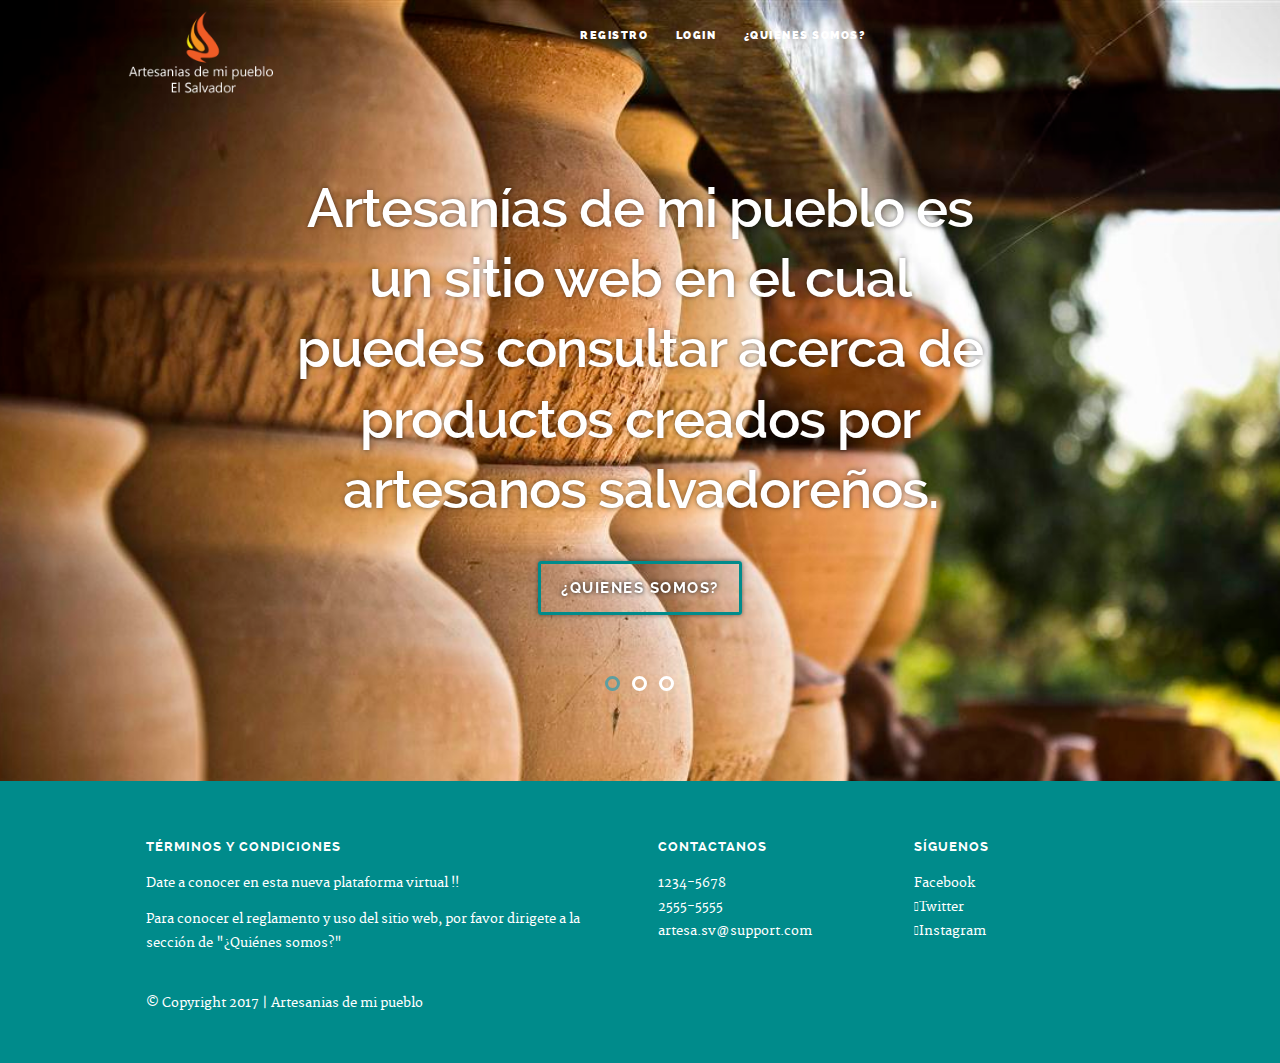
<file: index.html>
<!DOCTYPE html>
<head>
   <meta charset="utf-8">
	<title>Artesanías de mi pueblo</title>
	<meta name="description" content="">  
	<meta name="author" content="">


 
	<meta name="viewport" content="width=device-width, initial-scale=1, maximum-scale=1">


   <link rel="stylesheet" href="css/base.css">
	<link rel="stylesheet" href="css/main.css">
   <link rel="stylesheet" href="css/media-queries.css">         


  
	<script src="js/modernizr.js"></script>

  
	
	<link rel="shortcut icon" href="logo.png" >

</head>
<body class="homepage">

   <div id="preloader"> 
	   <div id="status">
         <img src="images/loader.gif" height="60" width="60" alt="">
         <div class="loader">Cargando...</div>
      </div>
   </div>
   

 
   <header id="main-header">

   	<div class="row header-inner">

	      <div class="logo">
              <img src="banner.png" >
	      </div>

	      <nav id="nav-wrap">         
	         
	         <a class="mobile-btn" href="#nav-wrap" title="Show navigation">
	         	<span class='menu-text'>Show Menu</span>
	         	<span class="menu-icon"></span>
	         </a>
         	<a class="mobile-btn" href="#" title="Hide navigation">
         		<span class='menu-text'>Hide Menu</span>
         		<span class="menu-icon"></span>
         	</a>         

	         <ul id="nav" class="nav">
		         <li><a href="../artesa/registro.php">Registro</a></li>
	            <li><a href="../artesa/ingreso.php">Login</a></li>
	            <li><a href="quienessomos.html">¿Quienes Somos?</a></li>
	         </ul> 

	      </nav>     

	   </div>

   </header> 


  
   <section id="hero">	
   	  
		<div class="row hero-content">

			<div class="twelve columns flex-container">

			   <div id="hero-slider" class="flexslider">

				   <ul class="slides">

					   
					   <li>
						   <div class="flex-caption">
								<h1>Artesanías de mi pueblo es un sitio web en el cual puedes consultar acerca de productos creados por artesanos salvadoreños.</h1>	
								<p><a class="button stroke " href="../artesa/quienessomos.html">¿Quienes Somos?</a></p>																   
							</div>						
					   </li>

					
					   <li>						
							<div class="flex-caption">
								<h1 >El Salvador esta lleno de belleza que aún no conoces. Aventurate a una nueva experiencia web registrandote ahora!</h1>	
								<p><a class="button stroke " href="../artesa/registro.php"> Registrarse </a></p>									   
							</div>					
					   </li>

					  
					   <li>
						   <div class="flex-caption">
								<h1 >¿Que esperas? 
                                    Comienza a proyectar tus metas y negocios a nivel local y global, promocionate ahora!</h1>
								<p><a class="button stroke " href="../artesa/ingreso.php"> Iniciar Sesión </a></p>										   
							</div>
					   </li>					              

				   </ul>

			   </div> 			   

	      </div>

		</div> 

   </section> 


  


   <footer>

      <div class="row">       

         <div class="six columns tab-whole footer-about">
				
				<h3>Términos y condiciones</h3>
               
            <p>Date a conocer en esta nueva plataforma virtual !! 
            </p>

            <p>Para conocer el reglamento y uso del sitio web, por favor dirigete a la sección de "¿Quiénes somos?"</p>        

         </div> 

         <div class="six columns tab-whole right-cols">

            <div class="row">

               <div class="columns">
                  <h3 class="address">Contactanos</h3>
                  

                  <ul>
                    <li><a href="tel:12345678">1234-5678</a></li>
                    <li><a href="tel:22555555">2555-5555</a></li>
                    <li><a href="mailto:artesa.sv@support.com">artesa.sv@support.com</a></li>
                  </ul>                  
               </div>           

               <div class="columns last">
                  <h3 class="contact">Síguenos</h3>

                  <ul>
                     <li><a href="https://www.facebook.com/Artesan%C3%ADas-de-mi-pueblo-1869465476709706/">Facebook</a></li>
                     <li><a href="https://twitter.com/artesa_sv" class="icon style2 fa-twitter">Twitter</a></li>
                     <li><a href="https://www.instagram.com/artesa_sv/" class="icon style2 fa-instagram">Instagram</a></li>
                  </ul>
                  
               </div> 

            </div> 

         </div>

         <p class="copyright">&copy; Copyright 2017  |  Artesanias de mi pueblo</p>        

         <div id="go-top">
            <a class="smoothscroll" title="Back to Top" href="#hero"><span>Top</span><i class="fa fa-long-arrow-up"></i></a>
         </div>

      </div>

   </footer> 


  
   <script src="http://ajax.googleapis.com/ajax/libs/jquery/1.10.2/jquery.min.js"></script>
   <script>window.jQuery || document.write('<script src="js/jquery-1.10.2.min.js"><\/script>')</script>
   <script type="text/javascript" src="js/jquery-migrate-1.2.1.min.js"></script>   
   <script src="js/jquery.flexslider.js"></script>
   <script src="js/jquery.fittext.js"></script>
   <script src="js/backstretch.js"></script> 
   <script src="js/waypoints.js"></script>  
   <script src="js/main.js"></script>

</body>

</html>
</file>
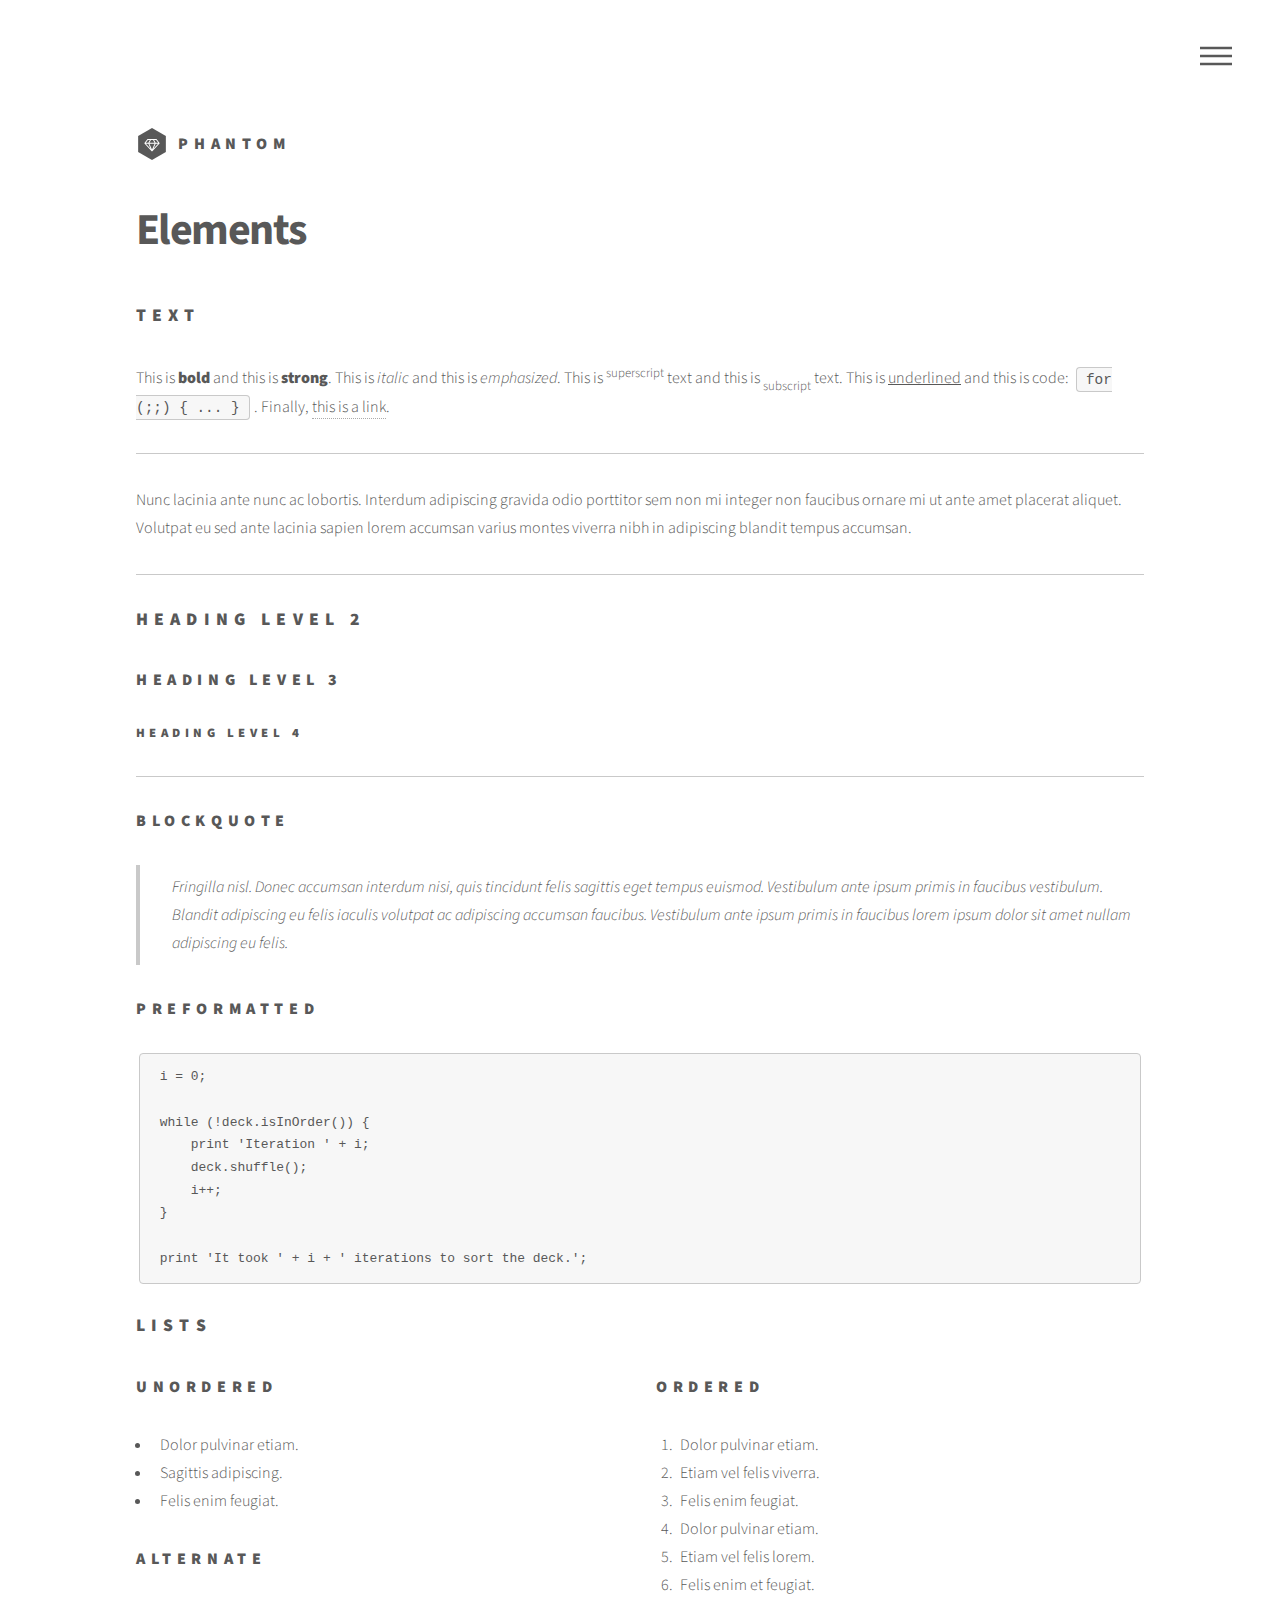
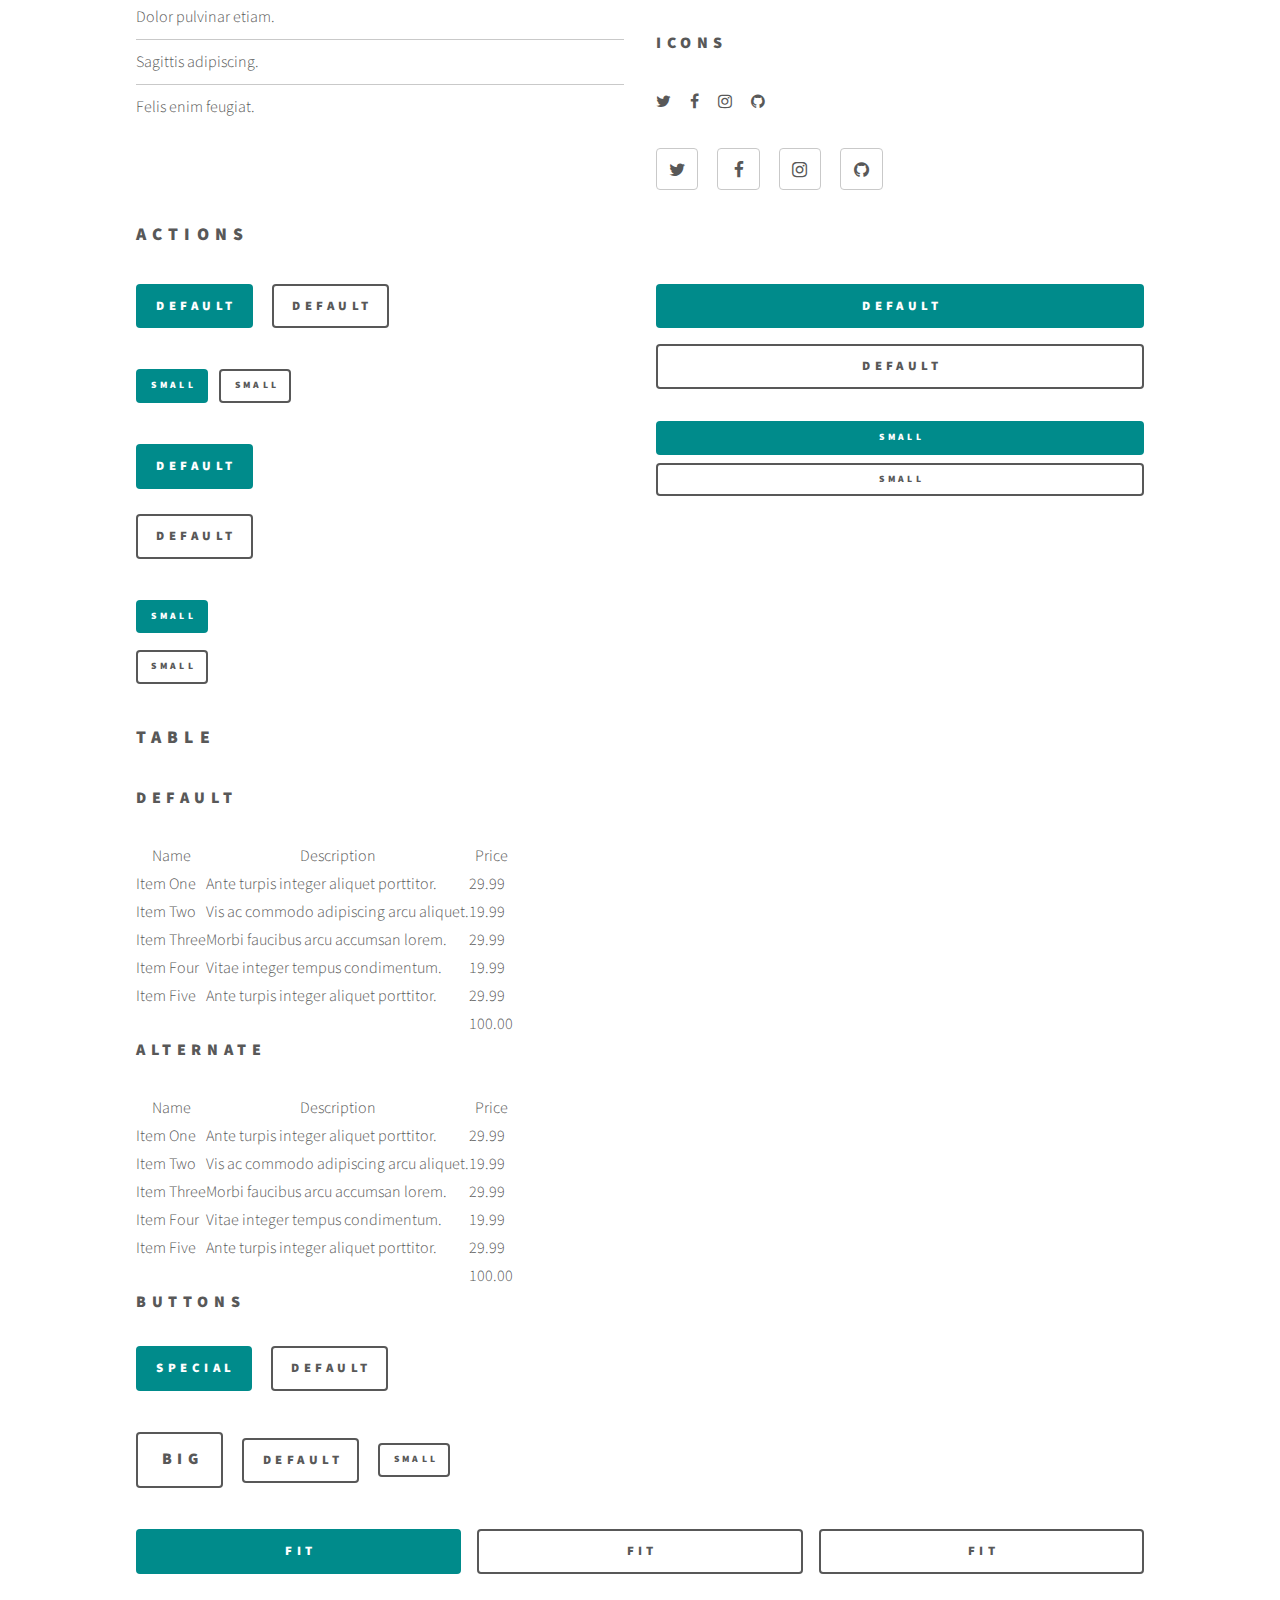
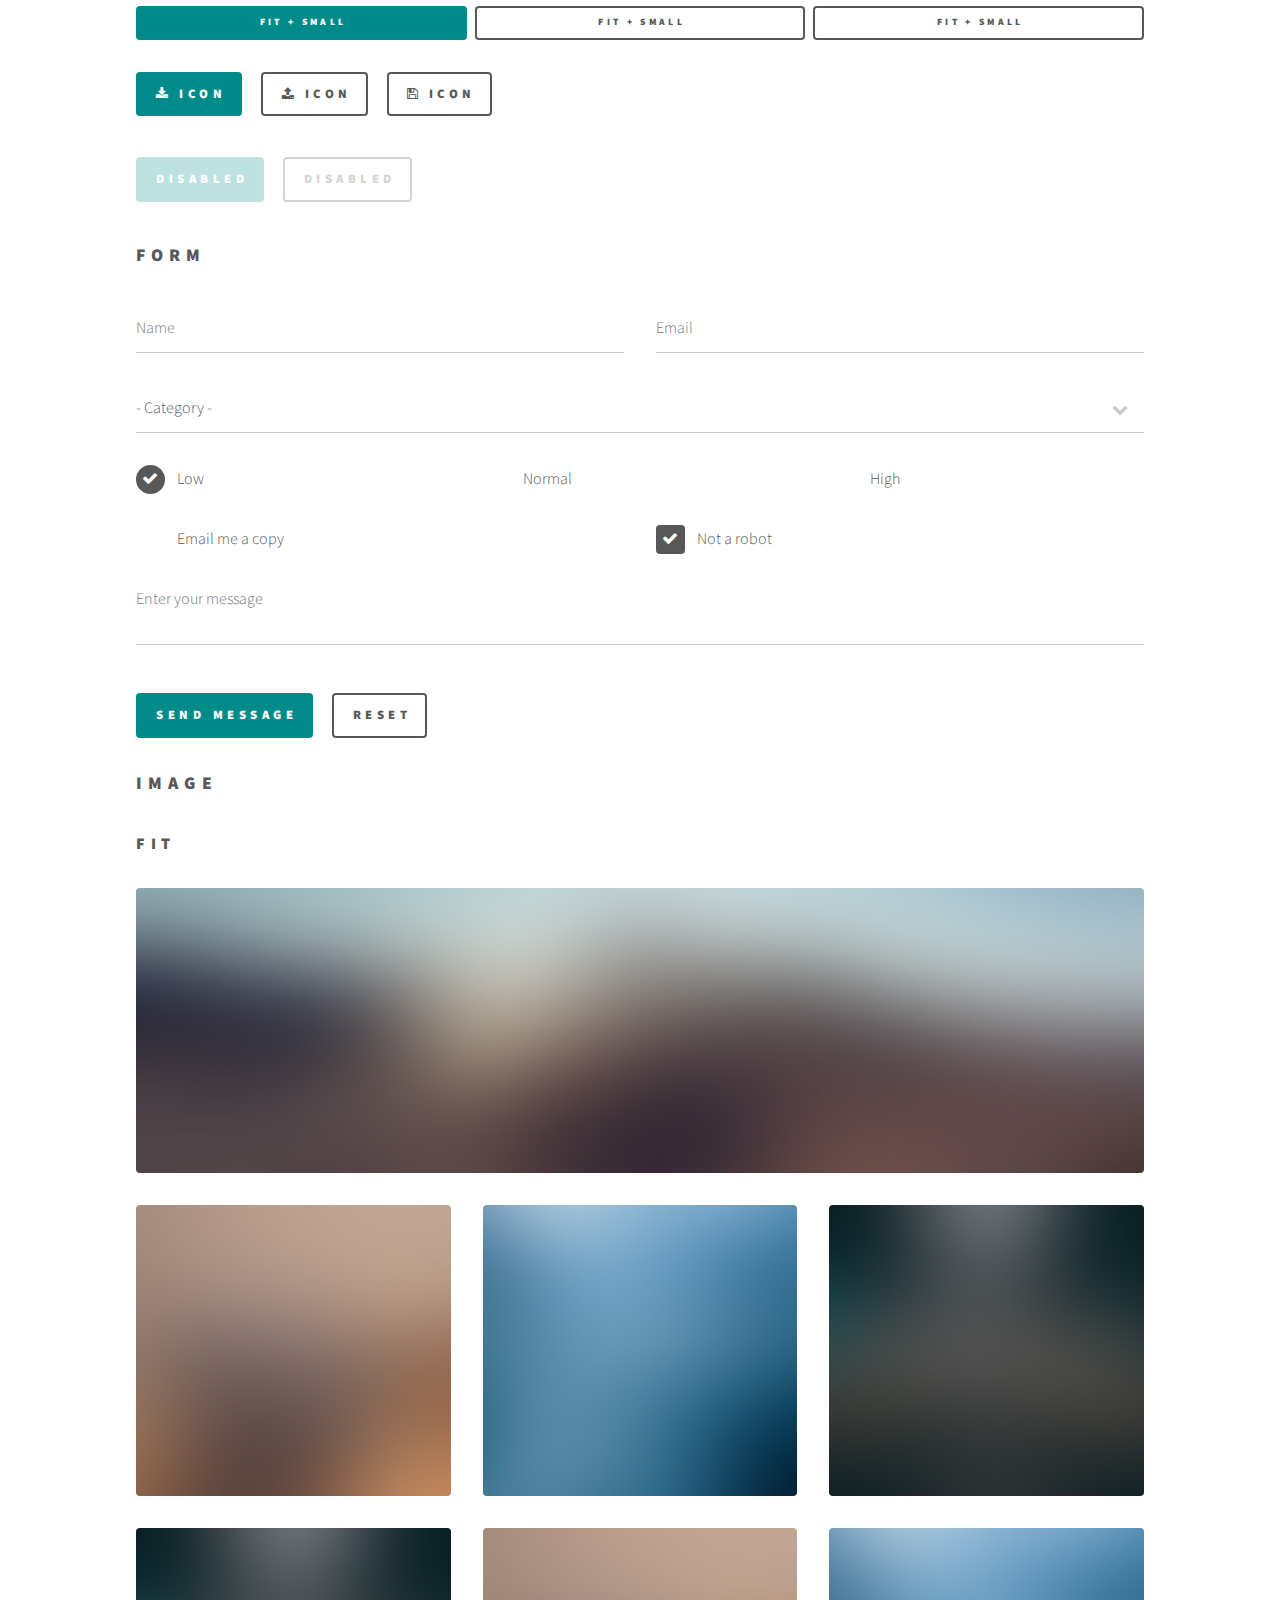
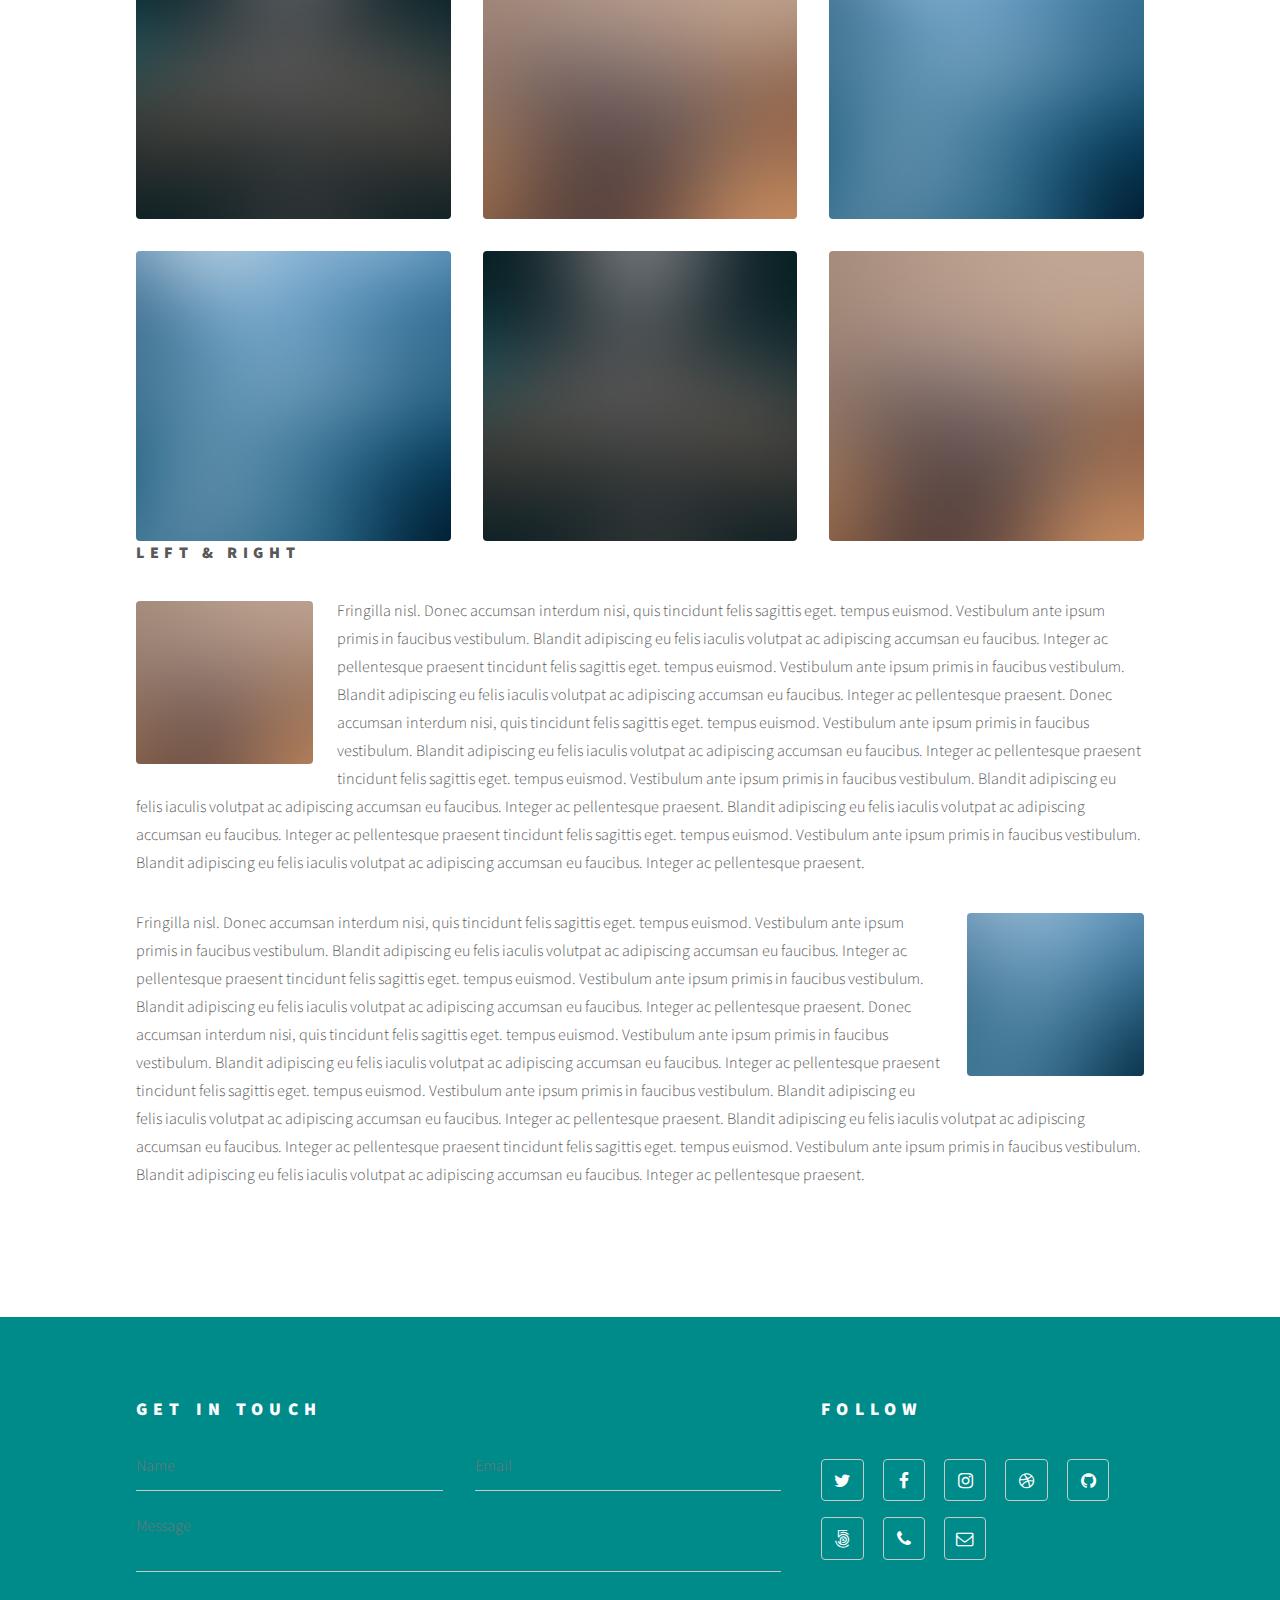
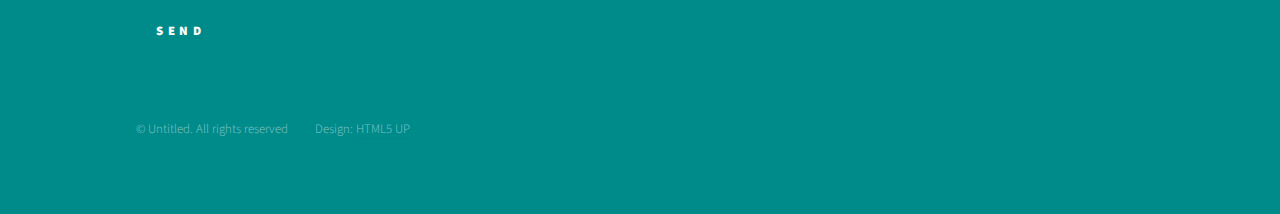
<file: elements.html>
<!DOCTYPE HTML>
<html>
	<head>
		<title>Elements - Phantom by HTML5 UP</title>
		<meta charset="utf-8" />
		<meta name="viewport" content="width=device-width, initial-scale=1" />
		<link rel="stylesheet" href="assets/css/main.css" />
	</head>
	<body>
			<div id="wrapper">
					<header id="header">
						<div class="inner">

							<!-- Logo -->
								<a href="index.html" class="logo">
									<span class="symbol"><img src="images/logo.svg" alt="" /></span><span class="title">Phantom</span>
								</a>
								<nav>
									<ul>
										<li><a href="#menu">Menu</a></li>
									</ul>
								</nav>
						</div>
					</header>
					<nav id="menu">
						<h2>Menu</h2>
						<ul>
							<li><a href="index.html">Home</a></li>
							<li><a href="generic.html">Ipsum veroeros</a></li>
							<li><a href="generic.html">Tempus etiam</a></li>
							<li><a href="generic.html">Consequat dolor</a></li>
							<li><a href="elements.html">Elements</a></li>
						</ul>
					</nav>
					<div id="main">
						<div class="inner">
							<h1>Elements</h1>
								<section>
									<h2>Text</h2>
									<p>This is <b>bold</b> and this is <strong>strong</strong>. This is <i>italic</i> and this is <em>emphasized</em>.
									This is <sup>superscript</sup> text and this is <sub>subscript</sub> text.
									This is <u>underlined</u> and this is code: <code>for (;;) { ... }</code>. Finally, <a href="#">this is a link</a>.</p>
									<hr />
									<p>Nunc lacinia ante nunc ac lobortis. Interdum adipiscing gravida odio porttitor sem non mi integer non faucibus ornare mi ut ante amet placerat aliquet. Volutpat eu sed ante lacinia sapien lorem accumsan varius montes viverra nibh in adipiscing blandit tempus accumsan.</p>
									<hr />
									<h2>Heading Level 2</h2>
									<h3>Heading Level 3</h3>
									<h4>Heading Level 4</h4>
									<hr />
									<h3>Blockquote</h3>
									<blockquote>Fringilla nisl. Donec accumsan interdum nisi, quis tincidunt felis sagittis eget tempus euismod. Vestibulum ante ipsum primis in faucibus vestibulum. Blandit adipiscing eu felis iaculis volutpat ac adipiscing accumsan faucibus. Vestibulum ante ipsum primis in faucibus lorem ipsum dolor sit amet nullam adipiscing eu felis.</blockquote>
									<h3>Preformatted</h3>
									<pre><code>i = 0;

while (!deck.isInOrder()) {
    print 'Iteration ' + i;
    deck.shuffle();
    i++;
}

print 'It took ' + i + ' iterations to sort the deck.';</code></pre>
								</section>

							<!-- Lists -->
								<section>
									<h2>Lists</h2>
									<div class="row">
										<div class="6u 12u$(medium)">
											<h3>Unordered</h3>
											<ul>
												<li>Dolor pulvinar etiam.</li>
												<li>Sagittis adipiscing.</li>
												<li>Felis enim feugiat.</li>
											</ul>
											<h3>Alternate</h3>
											<ul class="alt">
												<li>Dolor pulvinar etiam.</li>
												<li>Sagittis adipiscing.</li>
												<li>Felis enim feugiat.</li>
											</ul>
										</div>
										<div class="6u$ 12u$(medium)">
											<h3>Ordered</h3>
											<ol>
												<li>Dolor pulvinar etiam.</li>
												<li>Etiam vel felis viverra.</li>
												<li>Felis enim feugiat.</li>
												<li>Dolor pulvinar etiam.</li>
												<li>Etiam vel felis lorem.</li>
												<li>Felis enim et feugiat.</li>
											</ol>
											<h3>Icons</h3>
											<ul class="icons">
												<li><a href="#" class="icon style1 fa-twitter"><span class="label">Twitter</span></a></li>
												<li><a href="#" class="icon style1 fa-facebook"><span class="label">Facebook</span></a></li>
												<li><a href="#" class="icon style1 fa-instagram"><span class="label">Instagram</span></a></li>
												<li><a href="#" class="icon style1 fa-github"><span class="label">Github</span></a></li>
											</ul>
											<ul class="icons">
												<li><a href="#" class="icon style2 fa-twitter"><span class="label">Twitter</span></a></li>
												<li><a href="#" class="icon style2 fa-facebook"><span class="label">Facebook</span></a></li>
												<li><a href="#" class="icon style2 fa-instagram"><span class="label">Instagram</span></a></li>
												<li><a href="#" class="icon style2 fa-github"><span class="label">Github</span></a></li>
											</ul>
										</div>
									</div>
									<h2>Actions</h2>
									<div class="row">
										<div class="6u 12u$(medium)">
											<ul class="actions">
												<li><a href="#" class="button special">Default</a></li>
												<li><a href="#" class="button">Default</a></li>
											</ul>
											<ul class="actions small">
												<li><a href="#" class="button special small">Small</a></li>
												<li><a href="#" class="button small">Small</a></li>
											</ul>
											<ul class="actions vertical">
												<li><a href="#" class="button special">Default</a></li>
												<li><a href="#" class="button">Default</a></li>
											</ul>
											<ul class="actions vertical small">
												<li><a href="#" class="button special small">Small</a></li>
												<li><a href="#" class="button small">Small</a></li>
											</ul>
										</div>
										<div class="6u 12u$(medium)">
											<ul class="actions vertical">
												<li><a href="#" class="button special fit">Default</a></li>
												<li><a href="#" class="button fit">Default</a></li>
											</ul>
											<ul class="actions vertical small">
												<li><a href="#" class="button special small fit">Small</a></li>
												<li><a href="#" class="button small fit">Small</a></li>
											</ul>
										</div>
									</div>
								</section>

							<!-- Table -->
								<section>
									<h2>Table</h2>
									<h3>Default</h3>
									<div class="table-wrapper">
										<table>
											<thead>
												<tr>
													<th>Name</th>
													<th>Description</th>
													<th>Price</th>
												</tr>
											</thead>
											<tbody>
												<tr>
													<td>Item One</td>
													<td>Ante turpis integer aliquet porttitor.</td>
													<td>29.99</td>
												</tr>
												<tr>
													<td>Item Two</td>
													<td>Vis ac commodo adipiscing arcu aliquet.</td>
													<td>19.99</td>
												</tr>
												<tr>
													<td>Item Three</td>
													<td> Morbi faucibus arcu accumsan lorem.</td>
													<td>29.99</td>
												</tr>
												<tr>
													<td>Item Four</td>
													<td>Vitae integer tempus condimentum.</td>
													<td>19.99</td>
												</tr>
												<tr>
													<td>Item Five</td>
													<td>Ante turpis integer aliquet porttitor.</td>
													<td>29.99</td>
												</tr>
											</tbody>
											<tfoot>
												<tr>
													<td colspan="2"></td>
													<td>100.00</td>
												</tr>
											</tfoot>
										</table>
									</div>

									<h3>Alternate</h3>
									<div class="table-wrapper">
										<table class="alt">
											<thead>
												<tr>
													<th>Name</th>
													<th>Description</th>
													<th>Price</th>
												</tr>
											</thead>
											<tbody>
												<tr>
													<td>Item One</td>
													<td>Ante turpis integer aliquet porttitor.</td>
													<td>29.99</td>
												</tr>
												<tr>
													<td>Item Two</td>
													<td>Vis ac commodo adipiscing arcu aliquet.</td>
													<td>19.99</td>
												</tr>
												<tr>
													<td>Item Three</td>
													<td> Morbi faucibus arcu accumsan lorem.</td>
													<td>29.99</td>
												</tr>
												<tr>
													<td>Item Four</td>
													<td>Vitae integer tempus condimentum.</td>
													<td>19.99</td>
												</tr>
												<tr>
													<td>Item Five</td>
													<td>Ante turpis integer aliquet porttitor.</td>
													<td>29.99</td>
												</tr>
											</tbody>
											<tfoot>
												<tr>
													<td colspan="2"></td>
													<td>100.00</td>
												</tr>
											</tfoot>
										</table>
									</div>
								</section>

							<!-- Buttons -->
								<section>
									<h3>Buttons</h3>
									<ul class="actions">
										<li><a href="#" class="button special">Special</a></li>
										<li><a href="#" class="button">Default</a></li>
									</ul>
									<ul class="actions">
										<li><a href="#" class="button big">Big</a></li>
										<li><a href="#" class="button">Default</a></li>
										<li><a href="#" class="button small">Small</a></li>
									</ul>
									<ul class="actions fit">
										<li><a href="#" class="button special fit">Fit</a></li>
										<li><a href="#" class="button fit">Fit</a></li>
										<li><a href="#" class="button fit">Fit</a></li>
									</ul>
									<ul class="actions fit small">
										<li><a href="#" class="button special fit small">Fit + Small</a></li>
										<li><a href="#" class="button fit small">Fit + Small</a></li>
										<li><a href="#" class="button fit small">Fit + Small</a></li>
									</ul>
									<ul class="actions">
										<li><a href="#" class="button special icon fa-download">Icon</a></li>
										<li><a href="#" class="button icon fa-upload">Icon</a></li>
										<li><a href="#" class="button icon fa-save">Icon</a></li>
									</ul>
									<ul class="actions">
										<li><span class="button special disabled">Disabled</span></li>
										<li><span class="button disabled">Disabled</span></li>
									</ul>
								</section>

							<!-- Form -->
								<section>
									<h2>Form</h2>
									<form method="post" action="#">
										<div class="row uniform">
											<div class="6u 12u$(xsmall)">
												<input type="text" name="demo-name" id="demo-name" value="" placeholder="Name" />
											</div>
											<div class="6u$ 12u$(xsmall)">
												<input type="email" name="demo-email" id="demo-email" value="" placeholder="Email" />
											</div>
											<div class="12u$">
												<div class="select-wrapper">
													<select name="demo-category" id="demo-category">
														<option value="">- Category -</option>
														<option value="1">Manufacturing</option>
														<option value="1">Shipping</option>
														<option value="1">Administration</option>
														<option value="1">Human Resources</option>
													</select>
												</div>
											</div>
											<div class="4u 12u$(small)">
												<input type="radio" id="demo-priority-low" name="demo-priority" checked>
												<label for="demo-priority-low">Low</label>
											</div>
											<div class="4u 12u$(small)">
												<input type="radio" id="demo-priority-normal" name="demo-priority">
												<label for="demo-priority-normal">Normal</label>
											</div>
											<div class="4u$ 12u$(small)">
												<input type="radio" id="demo-priority-high" name="demo-priority">
												<label for="demo-priority-high">High</label>
											</div>
											<div class="6u 12u$(small)">
												<input type="checkbox" id="demo-copy" name="demo-copy">
												<label for="demo-copy">Email me a copy</label>
											</div>
											<div class="6u$ 12u$(small)">
												<input type="checkbox" id="demo-human" name="demo-human" checked>
												<label for="demo-human">Not a robot</label>
											</div>
											<div class="12u$">
												<textarea name="demo-message" id="demo-message" placeholder="Enter your message" rows="6"></textarea>
											</div>
											<div class="12u$">
												<ul class="actions">
													<li><input type="submit" value="Send Message" class="special" /></li>
													<li><input type="reset" value="Reset" /></li>
												</ul>
											</div>
										</div>
									</form>
								</section>

							<!-- Image -->
								<section>
									<h2>Image</h2>
									<h3>Fit</h3>
									<div class="box alt">
										<div class="row uniform">
											<div class="12u$"><span class="image fit"><img src="images/pic13.jpg" alt="" /></span></div>
											<div class="4u"><span class="image fit"><img src="images/pic01.jpg" alt="" /></span></div>
											<div class="4u"><span class="image fit"><img src="images/pic02.jpg" alt="" /></span></div>
											<div class="4u$"><span class="image fit"><img src="images/pic03.jpg" alt="" /></span></div>
											<div class="4u"><span class="image fit"><img src="images/pic03.jpg" alt="" /></span></div>
											<div class="4u"><span class="image fit"><img src="images/pic01.jpg" alt="" /></span></div>
											<div class="4u$"><span class="image fit"><img src="images/pic02.jpg" alt="" /></span></div>
											<div class="4u"><span class="image fit"><img src="images/pic02.jpg" alt="" /></span></div>
											<div class="4u"><span class="image fit"><img src="images/pic03.jpg" alt="" /></span></div>
											<div class="4u$"><span class="image fit"><img src="images/pic01.jpg" alt="" /></span></div>
										</div>
									</div>
									<h3>Left &amp; Right</h3>
									<p><span class="image left"><img src="images/pic14.jpg" alt="" /></span>Fringilla nisl. Donec accumsan interdum nisi, quis tincidunt felis sagittis eget. tempus euismod. Vestibulum ante ipsum primis in faucibus vestibulum. Blandit adipiscing eu felis iaculis volutpat ac adipiscing accumsan eu faucibus. Integer ac pellentesque praesent tincidunt felis sagittis eget. tempus euismod. Vestibulum ante ipsum primis in faucibus vestibulum. Blandit adipiscing eu felis iaculis volutpat ac adipiscing accumsan eu faucibus. Integer ac pellentesque praesent. Donec accumsan interdum nisi, quis tincidunt felis sagittis eget. tempus euismod. Vestibulum ante ipsum primis in faucibus vestibulum. Blandit adipiscing eu felis iaculis volutpat ac adipiscing accumsan eu faucibus. Integer ac pellentesque praesent tincidunt felis sagittis eget. tempus euismod. Vestibulum ante ipsum primis in faucibus vestibulum. Blandit adipiscing eu felis iaculis volutpat ac adipiscing accumsan eu faucibus. Integer ac pellentesque praesent. Blandit adipiscing eu felis iaculis volutpat ac adipiscing accumsan eu faucibus. Integer ac pellentesque praesent tincidunt felis sagittis eget. tempus euismod. Vestibulum ante ipsum primis in faucibus vestibulum. Blandit adipiscing eu felis iaculis volutpat ac adipiscing accumsan eu faucibus. Integer ac pellentesque praesent.</p>
									<p><span class="image right"><img src="images/pic15.jpg" alt="" /></span>Fringilla nisl. Donec accumsan interdum nisi, quis tincidunt felis sagittis eget. tempus euismod. Vestibulum ante ipsum primis in faucibus vestibulum. Blandit adipiscing eu felis iaculis volutpat ac adipiscing accumsan eu faucibus. Integer ac pellentesque praesent tincidunt felis sagittis eget. tempus euismod. Vestibulum ante ipsum primis in faucibus vestibulum. Blandit adipiscing eu felis iaculis volutpat ac adipiscing accumsan eu faucibus. Integer ac pellentesque praesent. Donec accumsan interdum nisi, quis tincidunt felis sagittis eget. tempus euismod. Vestibulum ante ipsum primis in faucibus vestibulum. Blandit adipiscing eu felis iaculis volutpat ac adipiscing accumsan eu faucibus. Integer ac pellentesque praesent tincidunt felis sagittis eget. tempus euismod. Vestibulum ante ipsum primis in faucibus vestibulum. Blandit adipiscing eu felis iaculis volutpat ac adipiscing accumsan eu faucibus. Integer ac pellentesque praesent. Blandit adipiscing eu felis iaculis volutpat ac adipiscing accumsan eu faucibus. Integer ac pellentesque praesent tincidunt felis sagittis eget. tempus euismod. Vestibulum ante ipsum primis in faucibus vestibulum. Blandit adipiscing eu felis iaculis volutpat ac adipiscing accumsan eu faucibus. Integer ac pellentesque praesent.</p>
								</section>

						</div>
					</div>

				<!-- Footer -->
					<footer id="footer">
						<div class="inner">
							<section>
								<h2>Get in touch</h2>
								<form method="post" action="#">
									<div class="field half first">
										<input type="text" name="name" id="name" placeholder="Name" />
									</div>
									<div class="field half">
										<input type="email" name="email" id="email" placeholder="Email" />
									</div>
									<div class="field">
										<textarea name="message" id="message" placeholder="Message"></textarea>
									</div>
									<ul class="actions">
										<li><input type="submit" value="Send" class="special" /></li>
									</ul>
								</form>
							</section>
							<section>
								<h2>Follow</h2>
								<ul class="icons">
									<li><a href="#" class="icon style2 fa-twitter"><span class="label">Twitter</span></a></li>
									<li><a href="#" class="icon style2 fa-facebook"><span class="label">Facebook</span></a></li>
									<li><a href="#" class="icon style2 fa-instagram"><span class="label">Instagram</span></a></li>
									<li><a href="#" class="icon style2 fa-dribbble"><span class="label">Dribbble</span></a></li>
									<li><a href="#" class="icon style2 fa-github"><span class="label">GitHub</span></a></li>
									<li><a href="#" class="icon style2 fa-500px"><span class="label">500px</span></a></li>
									<li><a href="#" class="icon style2 fa-phone"><span class="label">Phone</span></a></li>
									<li><a href="#" class="icon style2 fa-envelope-o"><span class="label">Email</span></a></li>
								</ul>
							</section>
							<ul class="copyright">
								<li>&copy; Untitled. All rights reserved</li><li>Design: <a href="http://html5up.net">HTML5 UP</a></li>
							</ul>
						</div>
					</footer>

			</div>

		<!-- Scripts -->
			<script src="assets/js/jquery.min.js"></script>
			<script src="assets/js/skel.min.js"></script>
			<script src="assets/js/util.js"></script>
			<!--[if lte IE 8]><script src="assets/js/ie/respond.min.js"></script><![endif]-->
			<script src="assets/js/main.js"></script>

	</body>
</html>
</file>
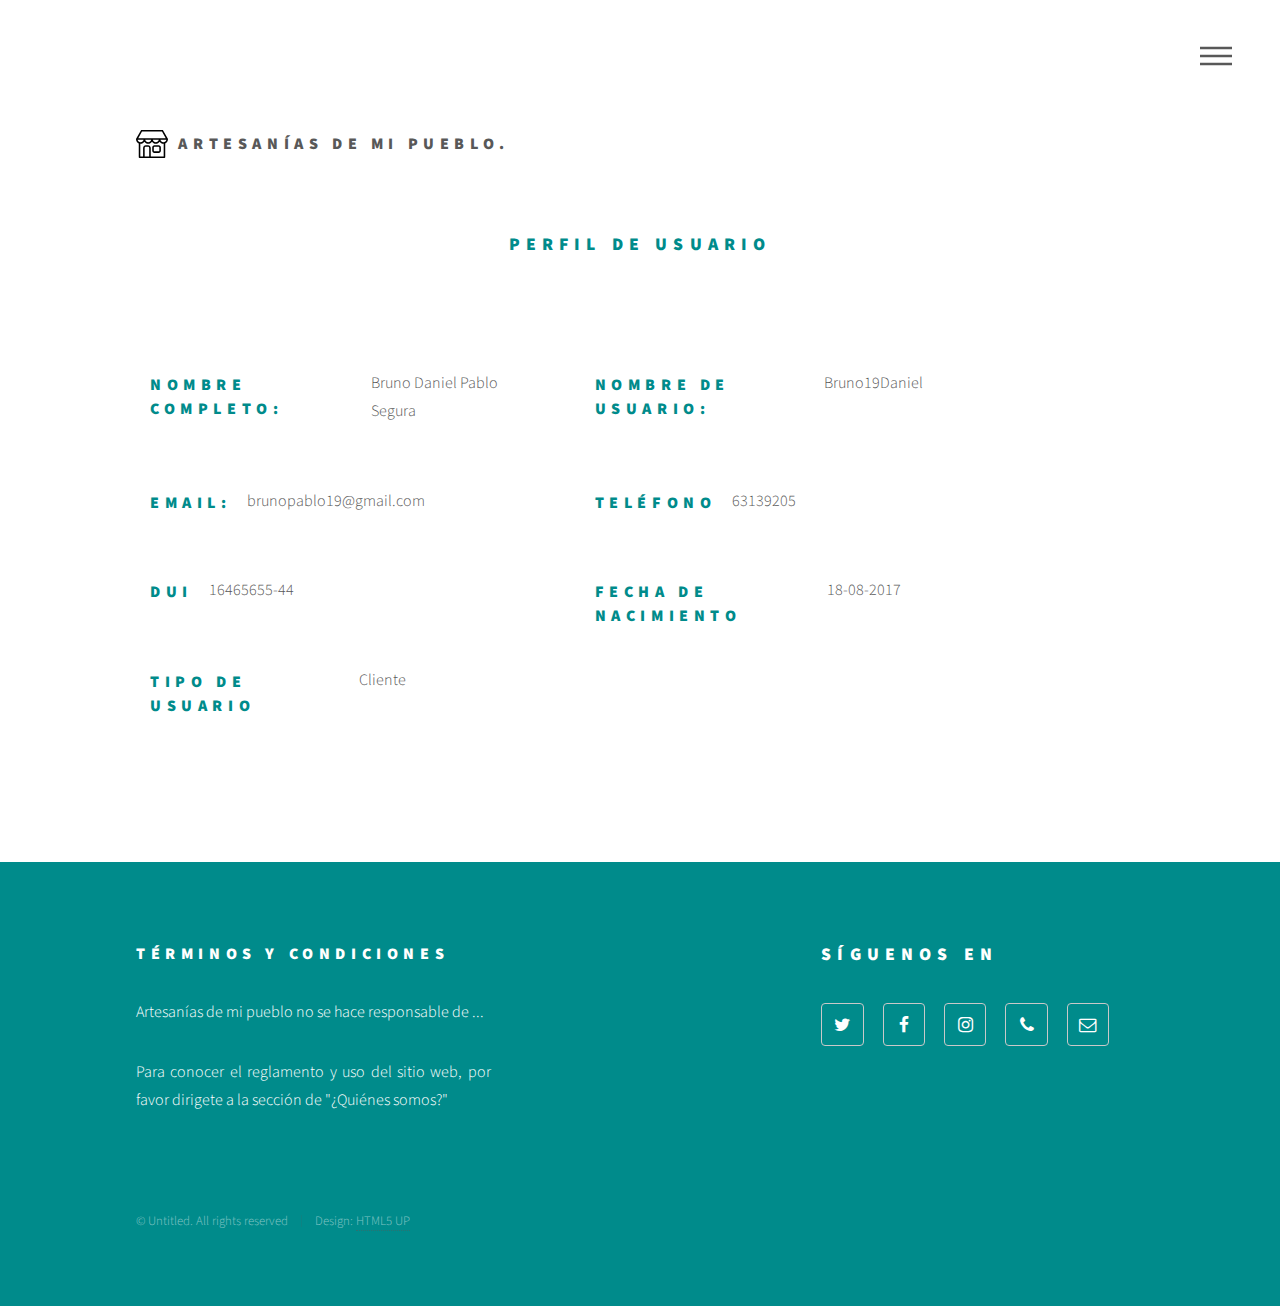
<file: perfilusuario.html>
<!DOCTYPE HTML>
<html>
	<head>
		<title>Artesanías de mi pueblo</title>
		<meta charset="utf-8" />
		<meta name="viewport" content="width=device-width, initial-scale=1" />
		<link rel="stylesheet" href="assets/css/main.css" />
        <link rel="stylesheet" href="assets/css/perfilusuario.css">
	</head>
	<body>
			<div id="wrapper">
					<header id="header">
						<div class="inner">
								<a href="index.html" class="logo">
									<span class="symbol"><img src="images/shop.svg" alt="" /></span><span class="title">Artesanías de mi pueblo.</span>
								</a>
								<nav>
									<ul>
										<li><a href="#menu">Menu</a></li>
									</ul>
								</nav>
						</div>
					</header>
					<nav id="menu">
						<h2>Menu</h2>
						<ul>
							<li><a href="">Inicio</a></li>
							<li><a href="catalogo.html">Categorías</a></li>
							<li><a href="quienessomos.html">¿Quiénes Somos?</a></li>
                            <hr>
                            <h2>Mi cuenta</h2>
                            <li><a href="">Configurar Cuenta</a></li>
                            <li><a href="">Cerrar Sesión </a></li>
						</ul>
					</nav>
					<div id="main">
						<div class="inner">
                            <div class="contenido">
							    <h2>Perfil de usuario</h2>
                                <div class="info">
                                    <div class="con">
                                        <h3>Nombre Completo:</h3>
                                        <p>Bruno Daniel Pablo Segura</p>
                                    </div>
                                    <div class="con">
                                        <h3>Nombre de Usuario:</h3>
                                        <p>Bruno19Daniel</p>
                                    </div>
                                    <div class="con">
                                        <h3>Email:</h3>
                                        <p>brunopablo19@gmail.com</p>
                                    </div>
                                    <div class="con">
                                        <h3>Teléfono</h3>
                                        <p>63139205</p>
                                    </div>
                                    <div class="con">
                                        <h3>DUI</h3>
                                        <p>16465655-44</p>
                                    </div>
                                    <div class="con">
                                        <h3>Fecha de nacimiento</h3>
                                        <p>18-08-2017</p>
                                    </div>
                                    <div class="con">
                                        <h3>Tipo de Usuario</h3>
                                        <p>Cliente</p>
                                    </div>
                                </div>
                            </div>
						</div>
					</div>
					<footer id="footer">
						<div class="inner">
							<section>
                                <div class="terminos">
                                    <h3>TÉRMINOS Y CONDICIONES</h3>
                                    <p>Artesanías de mi pueblo no se hace responsable de ...
                                    </p>
                                    <p>Para conocer el reglamento y uso del sitio web, 
                                    por favor dirigete a la sección de "¿Quiénes somos?"</p>
                                </div>
                                
                           
							</section>
							<section>
								<h2>Síguenos en </h2>
								<ul class="icons">
									<li><a href="https://twitter.com/artesa_sv" class="icon style2 fa-twitter"><span class="label">Twitter</span></a></li>
									<li><a href="https://www.facebook.com/Artesan%C3%ADas-de-mi-pueblo-1869465476709706/" class="icon style2 fa-facebook"><span class="label">Facebook</span></a></li>
									<li><a href="https://www.instagram.com/artesa_sv/" class="icon style2 fa-instagram"><span class="label">Instagram</span></a></li>
									<li><a href="#" class="icon style2 fa-phone"><span class="label">Phone</span></a></li>
									<li><a href="#" class="icon style2 fa-envelope-o"><span class="label">Email</span></a></li>
								</ul>
							</section>
							<ul class="copyright">
								<li>&copy; Untitled. All rights reserved</li><li>Design: <a href="http://html5up.net">HTML5 UP</a></li>
							</ul>
						</div>
					</footer>

			</div>

		<!-- Scripts -->
			<script src="assets/js/jquery.min.js"></script>
			<script src="assets/js/skel.min.js"></script>
			<script src="assets/js/util.js"></script>
			<!--[if lte IE 8]><script src="assets/js/ie/respond.min.js"></script><![endif]-->
			<script src="assets/js/main.js"></script>

	</body>
</html>
</file>
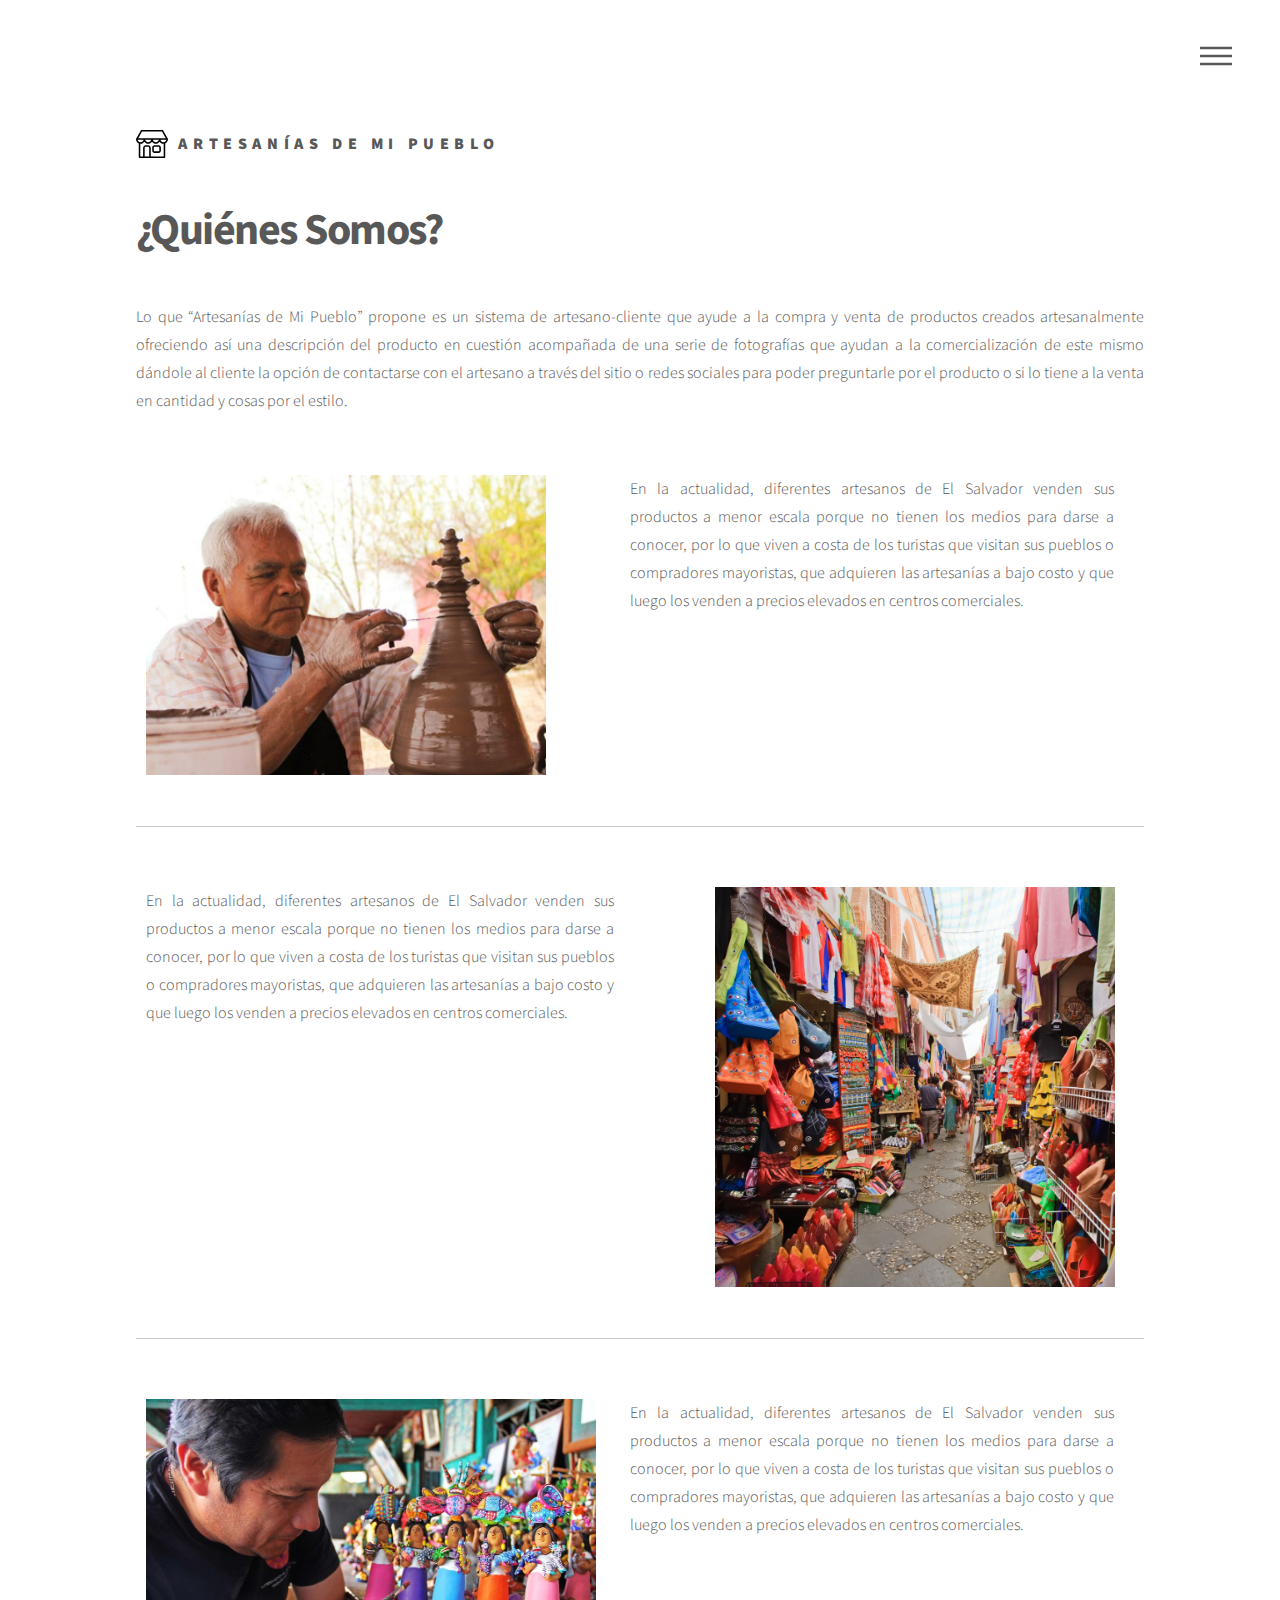
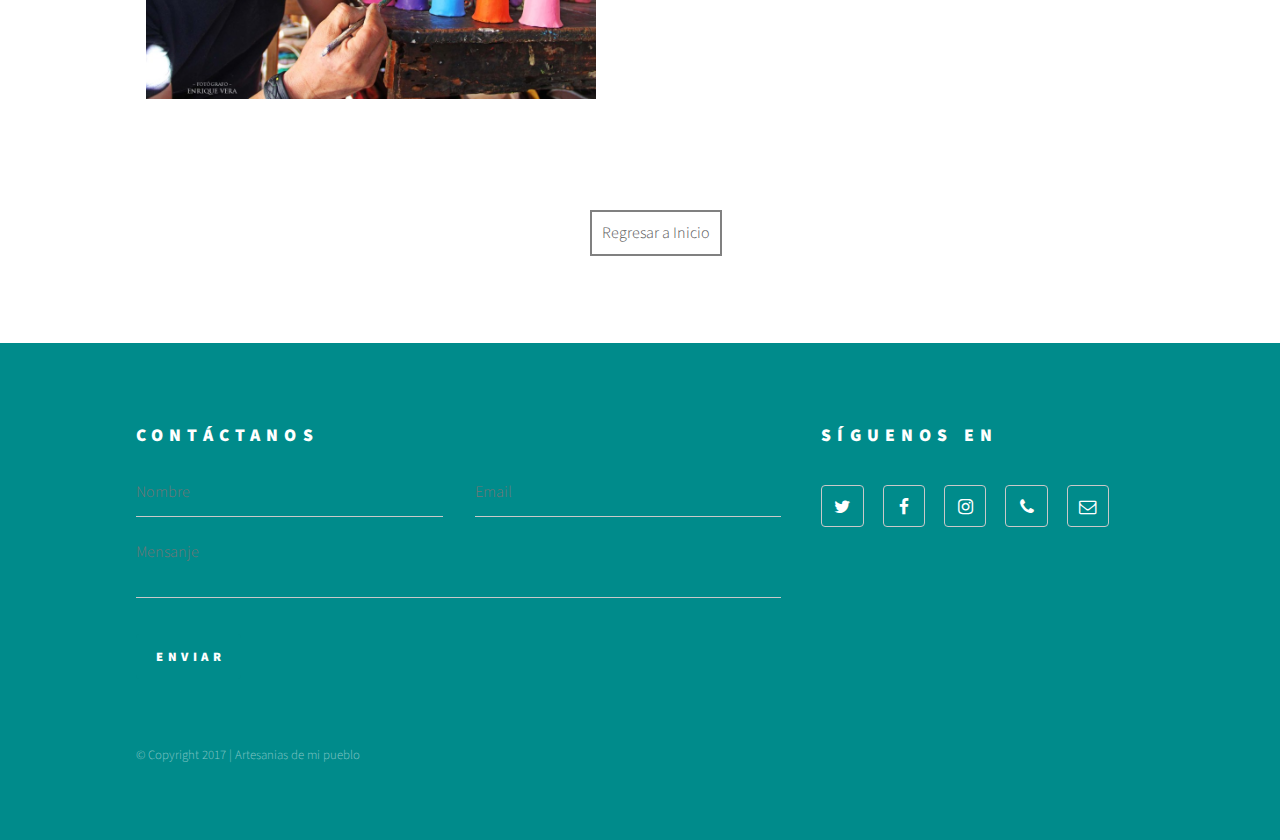
<file: quienessomos.html>
<!DOCTYPE HTML>
<html>
	<head>
		<title>Artesanías de mi pueblo</title>
		<meta charset="utf-8" />
		<meta name="viewport" content="width=device-width, initial-scale=1" />
		<link rel="stylesheet" href="assets/css/main.css" />
        <link rel="stylesheet" href="assets/css/estiloquienessomos.css">
	</head>
	<body>
        <div id="wrapper">
				<header id="header">
				<div class="inner">
				<!-- Logo -->
				<a href="index.html" class="logo">
								<span class="symbol"><img src="images/shop.svg" alt="" /></span><span class="title">Artesanías de mi pueblo</span>
				</a>
				<nav>
								<ul>
								<li><a href="#menu">Menu</a></li>
								</ul>
				</nav>
				</div>
					</header>
					<nav id="menu">
						<h2>Menu</h2>
						<ul>
							<li><a href="">Inicio</a></li>
							<li><a href="catalogo.html">Categorías</a></li>
							<li><a href="quienessomos.html">¿Quiénes Somos?</a></li>
                            <hr>
                            <h2>Invitado</h2>
                            
                            <li><a href="ingreso.php">Login
                                </a></li>
                            <li><a href="registro.php">Registro</a></li>
						</ul>
					</nav>

					<div id="main">
						<div class="inner">
							<h1>¿Quiénes Somos?</h1>
							<p>Lo que “Artesanías de Mi Pueblo” propone es un sistema de artesano-cliente que ayude a la compra y venta de productos creados artesanalmente ofreciendo así una descripción del producto en cuestión acompañada de una serie de fotografías que ayudan a la comercialización de este mismo dándole al cliente la opción de contactarse con el artesano a través del sitio o redes sociales para poder preguntarle por el producto o si lo tiene a la venta en cantidad y cosas por el estilo.</p>
                            <div class="contenido">
                                    <div class="img1">
                                        <img src="images/822595.jpg">
                                    </div>
                                    <div class="parrafo1">
                                        <p>En la actualidad, diferentes artesanos de El Salvador venden sus productos a menor escala porque no tienen los medios para darse a conocer, por lo que viven a costa de los turistas que visitan sus pueblos o compradores mayoristas, que adquieren las artesanías a bajo costo y que luego los venden a precios elevados en centros comerciales.</p>
                                    </div>
                            </div>
                            <hr>
                            <div class="contenido">
                                <div class="parrafo2">
                                    <p>En la actualidad, diferentes artesanos de El Salvador venden sus productos a menor escala porque no tienen los medios para darse a conocer, por lo que viven a costa de los turistas que visitan sus pueblos o compradores mayoristas, que adquieren las artesanías a bajo costo y que luego los venden a precios elevados en centros comerciales.</p>
                                </div>
                                <div class="img2">
                                    <img src="images/Great-Bazaar-960x960.jpg">
                                </div>
                            </div>
                            <hr>
                            <div class="contenido">
                                <div class="img3">
                                    <img src="images/artesano-oaxaqueño-ocotlan-IMG_1190.jpg">
                                </div>
                                <div class="parrafo3">
                                    <p>En la actualidad, diferentes artesanos de El Salvador venden sus productos a menor escala porque no tienen los medios para darse a conocer, por lo que viven a costa de los turistas que visitan sus pueblos o compradores mayoristas, que adquieren las artesanías a bajo costo y que luego los venden a precios elevados en centros comerciales.</p>
                                </div>
                            </div>
                            <div class="regresar">
                            <a href="">Regresar a Inicio</a>
                            </div>
						</div>
					</div>
					<footer id="footer">
						<div class="inner">
							<section>
								<h2>Contáctanos</h2>
								<form method="post" action="#">
									<div class="field half first">
										<input type="text" name="name" id="name" placeholder="Nombre" />
									</div>
									<div class="field half">
										<input type="email" name="email" id="email" placeholder="Email" />
									</div>
									<div class="field">
										<textarea name="message" id="message" placeholder="Mensanje"></textarea>
									</div>
									<ul class="actions">
										<li><input type="submit" value="Enviar" class="special" /></li>
									</ul>
								</form>
							</section>
							<section>
								<h2>Síguenos en</h2>
								<ul class="icons">
									<li><a href="https://twitter.com/artesa_sv" class="icon style2 fa-twitter"><span class="label">Twitter</span></a></li>
									<li><a href="https://www.facebook.com/Artesan%C3%ADas-de-mi-pueblo-1869465476709706/" class="icon style2 fa-facebook"><span class="label">Facebook</span></a></li>
									<li><a href="https://www.instagram.com/artesa_sv/" class="icon style2 fa-instagram"><span class="label">Instagram</span></a></li>
									<li><a href="#" class="icon style2 fa-phone"><span class="label">Phone</span></a></li>
									<li><a href="#" class="icon style2 fa-envelope-o"><span class="label">Email</span></a></li>
								</ul>
							</section>
							<ul class="copyright">
								<li>&copy; Copyright 2017  |  Artesanias de mi pueblo </li>
							</ul>
						</div>
					</footer>

			</div>
			<script src="assets/js/jquery.min.js"></script>
			<script src="assets/js/skel.min.js"></script>
			<script src="assets/js/util.js"></script>
			<script src="assets/js/main.js"></script>

	</body>
</html>
</file>
<file: css/base.css>
html {
	font-family: sans-serif;
	-ms-text-size-adjust: 100%;
	-webkit-text-size-adjust: 100%;
}
body {
	margin: 0;
}
article, aside, details, figcaption, figure, footer, header, hgroup, main, nav, section, summary {
	display: block;
}
audio, canvas, progress, video {
	display: inline-block;
	vertical-align: baseline;
}
audio:not([controls]) {
	display: none;
	height: 0;
}
[hidden], template {
	display: none;
}
a {
	background: transparent;
}
a:active, a:hover {
	outline: 0;
}
abbr[title] {
	border-bottom: 1px dotted;
}
b, strong {
	font-weight: bold;
}
dfn {
	font-style: italic;
}
h1 {
	font-size: 2em;
	margin: 0.67em 0;
}
mark {
	background: #ff0;
	color: #000;
}
small {
	font-size: 80%;
}
sub, sup {
	font-size: 75%;
	line-height: 0;
	position: relative;
	vertical-align: baseline;
}
sup {
	top: -0.5em;
}
sub {
	bottom: -0.25em;
}
img {
	border: 0;
}
svg:not(:root) {
	overflow: hidden;
}
figure {
	margin: 1em 40px;
}
hr {
	-moz-box-sizing: content-box;
	box-sizing: content-box;
	height: 0;
}
pre {
	overflow: auto;
}
code, kbd, pre, samp {
	font-family: monospace, monospace;
	font-size: 1em;
}
button, input, optgroup, select, textarea {
	color: inherit;
	font: inherit;
	margin: 0;
}
button {
	overflow: visible;
}
button, select {
	text-transform: none;
}
button, html input[type="button"], input[type="reset"], input[type="submit"] {
	-webkit-appearance: button;
	cursor: pointer;
}
button[disabled], html input[disabled] {
	cursor: default;
}
button::-moz-focus-inner, input::-moz-focus-inner {
	border: 0;
	padding: 0;
}
input {
	line-height: normal;
}
input[type="checkbox"], input[type="radio"] {
	box-sizing: border-box;
	padding: 0;
}
input[type="number"]::-webkit-inner-spin-button, input[type="number"]::-webkit-outer-spin-button {
	height: auto;
}
input[type="search"] {
	-webkit-appearance: textfield;
	-moz-box-sizing: content-box;
	-webkit-box-sizing: content-box;
	box-sizing: content-box;
}
input[type="search"]::-webkit-search-cancel-button, input[type="search"]::-webkit-search-decoration {
	-webkit-appearance: none;
}
fieldset {
	border: 1px solid #c0c0c0;
	margin: 0 2px;
	padding: 0.35em 0.625em 0.75em;
}
legend {
	border: 0;
	padding: 0;
}
textarea {
	overflow: auto;
}
optgroup {
	font-weight: bold;
}
table {
	border-collapse: collapse;
	border-spacing: 0;
}
td, th {
	padding: 0;
}

/* 
/* b. Basic Setup Styles - Top Elements
/* =================================================================== */
*, *:before, *:after {
	-webkit-box-sizing: border-box;
	-moz-box-sizing: border-box;
	box-sizing: border-box;
}
html {
	-webkit-font-smoothing: antialiased;
	-moz-osx-font-smoothing: grayscale;
	font-size: 62.5%;
}
body {
	font-weight: normal;
	line-height: 1;
	text-rendering: optimizeLegibility;
}

/* 
/* c. Typography
====================================================================== */
div, dl, dt, dd, ul, ol, li, h1, h2, h3, h4, h5, h6, pre, form, p, blockquote, th, td {
	margin: 0;
	padding: 0;
}
h1, h2, h3, h4, h5, h6 {
	text-rendering: optimizeLegibility;
	line-height: 1.2;
}
hr {
	border: solid #ddd;
	border-width: 1px 0 0;
	clear: both;
	margin: 11px 0 24px;
	height: 0;
}
em, i {
	font-style: italic;
	line-height: inherit;
}
strong, b {
	font-weight: bold;
	line-height: inherit;
}
small {
	font-size: 60%;
	line-height: inherit;
}
ul {
	list-style: none;
}
ol {
	list-style: decimal;
}
ol, ul.square, ul.circle, ul.disc {
	margin-left: 17px;
}
ul.square {
	list-style: square;
}
ul.circle {
	list-style: circle;
}
ul.disc {
	list-style: disc;
}
ul li {
	padding-left: 4px;
}
ul ul, ul ol, ol ol, ol ul {
	margin: 3px 0 3px 17px;
}

/* links
---------------------------------------------------------------------- */
a {
	text-decoration: none;
	line-height: inherit;
}
a img {
	border: none;
}
a:focus {
	outline: none;
}
p a, p a:visited {
	line-height: inherit;
}

/* 
/* d. Media
/* =================================================================== */
img, video, embed, object {
	max-width: 100%;
	height: auto;
}
object, embed {
	height: 100%;
}
img {
	-ms-interpolation-mode: bicubic;
}

/* 
/* e. Grid
===================================================================== */
.row {
	width: 94%;
	max-width: 1024px;
	margin: 0 auto;
}
.ie8 .row {
	width: 1024px;
}
.narrow .row {
	max-width: 980px;
}
.row .row {
	width: auto;
	max-width: none;
	margin-left: -18px;
	margin-right: -18px;
}
.row:before, .row:after {
	content: "";
	display: table;
}
.row:after {
	clear: both;
}
.column, .columns, .bgrid {
	position: relative;
	padding: 0 18px;
	min-height: 1px;
	float: left;
}
.column.centered, .columns.centered {
	float: none;
	margin: 0 auto;
}
.row.collapsed > .column, .row.collapsed > .columns, .column.collapsed, .columns.collapsed {
	padding: 0;
}
[class*="column"] + [class*="column"]:last-child {
	float: right;
}
[class*="column"] + [class*="column"].end {
	float: right;
}
.one, .row .one {
	width: 8.33333%;
}
.two, .row .two {
	width: 16.66667%;
}
.three, .row .three {
	width: 25%;
}
.four, .row .four {
	width: 33.33333%;
}
.five, .row .five {
	width: 41.66667%;
}
.six, .row .six {
	width: 50%;
}
.seven, .row .seven {
	width: 58.33333%;
}
.eight, .row .eight {
	width: 66.66667%;
}
.nine, .row .nine {
	width: 75%;
}
.ten .row .ten {
	width: 83.33333%;
}
.eleven, .row .eleven {
	width: 91.66667%;
}
.twelve, .row .twelve {
	width: 100%;
}

/* tablets
--------------------------------------------------------------- */
@media screen and (max-width:768px) {
	.row {
		width: auto;
		padding-left: 30px;
		padding-right: 30px;
	}
	.row .row {
		padding-left: 0;
		padding-right: 0;
		margin-left: -15px;
		margin-right: -15px;
	}
	.column, .columns {
		padding: 0 15px;
	}
	.tab-fourth, .row .tab-fourth {
		width: 25%;
	}
	.tab-third, .row .tab-third {
		width: 33.33333%;
	}
	.tab-half, .row .tab-half {
		width: 50%;
	}
	.tab-2thirds, .row .tab-2thirds {
		width: 66.66667%;
	}
	.tab-3fourths, .row .tab-3fourths {
		width: 75%;
	}
	.tab-whole, .row .tab-whole {
		width: 100%;
	}
}

/* mobile
--------------------------------------------------------------- */
@media screen and (max-width:600px) {
	.row {
		padding-left: 25px;
		padding-right: 25px;
	}
	.row .row {
		margin-left: -10px;
		margin-right: -10px;
	}
	.column, .columns {
		padding: 0 10px;
	}
	.mob-fourth, .row .mob-fourth {
		width: 25%;
	}
	.mob-half, .row .mob-half {
		width: 50%;
	}
	.mob-3fourths, .row .mob-3fourths {
		width: 75%;
	}
	.mob-whole, .row .mob-whole {
		width: 100%;
	}
}

/* small mobile devices
--------------------------------------------------------------- */
@media screen and (max-width:400px) {
	.row {
		padding-left: 30px;
		padding-right: 30px;
	}
	.row .row {
		padding-left: 0;
		padding-right: 0;
		margin-left: 0;
		margin-right: 0;
	}
	.column, .columns {
		width: auto !important;
		float: none !important;
		margin-left: 0;
		margin-right: 0;
		clear: both;
		padding: 0;
	}
	[class*="column"] + [class*="column"]:last-child {
		float: none;
	}
}

/* larger screens
--------------------------------------------------------------- */
@media screen and (min-width:1200px) {
	.wide .wrap {
		max-width: 1180px;
	}
}


/* block grids
--------------------------------------------------------------- */
.bgrid-sixth .bgrid {
	width: 16.66667%;
}
.bgrid-fourth .bgrid {
	width: 25%;
}
.bgrid-third .bgrid {
	width: 33.33333%;
}
.bgrid-half .bgrid {
	width: 50%;
}
.bgrid {
	padding: 0;
}

/* Clearing for block grid columns. Allows columns with
different heights to align properly. */
.first {
	clear: both;
}

/* first column in large(default) screen - for IE8 */
.bgrid-sixth .bgrid:nth-child(6n+1), .bgrid-fourth .bgrid:nth-child(4n+1), .bgrid-third .bgrid:nth-child(3n+1), .bgrid-half .bgrid:nth-child(2n+1) {
	clear: both;
}

/* smaller screens */
@media screen and (max-width:900px) {
	/* block grids for small screens */
	.s-bgrid-sixth .bgrid {
		width: 16.66667%;
	}
	.s-bgrid-fourth .bgrid {
		width: 25%;
	}
	.s-bgrid-third .bgrid {
		width: 33.33333%;
	}
	.s-bgrid-half .bgrid {
		width: 50%;
	}
	.s-bgrid-whole .bgrid {
		width: 100%;
		clear: both;
	}
	.first, [class*="bgrid-"] .bgrid:nth-child(n) {
		clear: none;
	}
	.s-bgrid-sixth .bgrid:nth-child(6n+1), .s-bgrid-fourth .bgrid:nth-child(4n+1), .s-bgrid-third .bgrid:nth-child(3n+1), .s-bgrid-half .bgrid:nth-child(2n+1) {
		clear: both;
	}
}

/* tablets */
@media screen and (max-width:768px) {
	.tab-bgrid-sixth .bgrid {
		width: 16.66667%;
	}
	.tab-bgrid-fourth .bgrid {
		width: 25%;
	}
	.tab-bgrid-third .bgrid {
		width: 33.33333%;
	}
	.tab-bgrid-half .bgrid {
		width: 50%;
	}
	.tab-bgrid-whole .bgrid {
		width: 100%;
		clear: both;
	}
	.first, [class*="tab-bgrid-"] .bgrid:nth-child(n) {
		clear: none;
	}
	.tab-bgrid-sixth .bgrid:nth-child(6n+1), .tab-bgrid-fourth .bgrid:nth-child(4n+1), .tab-bgrid-third .bgrid:nth-child(3n+1), .tab-bgrid-half .bgrid:nth-child(2n+1) {
		clear: both;
	}
}

/* mobile devices */
@media screen and (max-width:600px) {
	.mob-bgrid-sixth .bgrid {
		width: 16.66667%;
	}
	.mob-bgrid-fourth .bgrid {
		width: 25%;
	}
	.mob-bgrid-third .bgrid {
		width: 33.33333%;
	}
	.mob-bgrid-half .bgrid {
		width: 50%;
	}
	.mob-bgrid-whole .bgrid {
		width: 100%;
		clear: both;
	}
	.first, [class*="mob-bgrid-"] .bgrid:nth-child(n) {
		clear: none;
	}
	.mob-bgrid-sixth .bgrid:nth-child(6n+1), .mob-bgrid-fourth .bgrid:nth-child(4n+1), .mob-bgrid-third .bgrid:nth-child(3n+1), .mob-bgrid-half .bgrid:nth-child(2n+1) {
		clear: both;
	}
}

/* stack on small mobile devices */
@media screen and (max-width:400px) {
	.stack .bgrid {
		width: auto !important;
		float: none !important;
		margin-left: 0;
		margin-right: 0;
		clear: both;
	}
}

/* 
/* f. MISC
===================================================================== */

/* Clearing - (http://nicolasgallagher.com/micro-clearfix-hack/
--------------------------------------------------------------------- */
.group:before, .group:after {
	content: "";
	display: table;
}
.group:after {
	clear: both;
}

/* Misc Helper Styles
--------------------------------------------------------------------- */
.hidden {
	display: none;
}
.remove-bottom {
	margin-bottom: 0;
}
.half-bottom {
	margin-bottom: 15px !important;
}
.add-bottom {
	margin-bottom: 30px !important;
}
.no-border {
	border: none;
}
.text-center {
	text-align: center;
}
.text-left {
	text-align: left;
}
.text-right {
	text-align: right;
}
.pull-left {
	float: left;
}
.pull-right {
	float: right;
}
.align-center {
	margin-left: auto;
	margin-right: auto;
	text-align: center;
}
</file>
<file: css/media-queries.css>
/* small screens */
@media only screen and (max-width:900px) {

	/* content styles */
	#content #sidebar { padding-left: 0; }

	/* hero section */
	#hero-slider {	margin: 96px auto 30px;	}
	#hero-slider .flex-caption h1 {
		font: 44px/1.3 "raleway-semibold", sans-serif;
		margin-bottom: 36px;
	}

	/* portfolio section */
	#portfolio .row.items {
		max-width: none;
		width: 100%;
		padding: 0;
	}
	#portfolio .row.items .twelve.columns {
		padding: 0;
	}

	/* about section */
	#team-wrapper .member-pic {
		width: 66px;
		height: 66px;
	}


} /* 900 */


/* tablets */
@media only screen and (max-width:768px) {

   /* header styles */
	header {	background: #12151b;	}
	header {	height: 60px; }
	header .logo {	margin: 24px 0 0 0; 
    width: 100px;
    margin-top: -9px;}
	header .logo a { margin-right: 0; }
	
	/* mobile navigation */
	#nav-wrap {
		z-index: 991;
		display:inherit;
		margin-top: 0;
		width: 100%;
		float: right;
		position: absolute;
		top: 0;
		right: 0;
	}
	#nav-wrap > a {
		background: darkcyan;
		border: none;
		color: white;
		height: 60px;
		min-width: 60px;
		font-size: 12px;
		text-align: left;
		float: right;
		padding: 0;
		position: relative;
	}
	#nav-wrap .menu-text {
		text-transform: uppercase;
		margin-right: 60px;
		padding-left: 20px;
		vertical-align: right;
		line-height: 90px;
		display: none;
	}
	#nav-wrap .menu-icon {
		display: inline-block;
		width: 20px;
		height: 3px;
		margin-top: -3px;
		position: absolute;
		right: 20px;
		top: 50%;
		bottom: auto;
		left: auto;
		background: white;
	}
	#nav-wrap .menu-icon:before, 
	#nav-wrap .menu-icon:after {
		content: '';
		width: 100%;
		height: 100%;
		position: absolute;
		background-color: inherit;
		left: 0;
	}
	#nav-wrap .menu-icon:before {
		bottom: 6px;
	}
	#nav-wrap .menu-icon:after {
		top: 6px;
	}
	#nav-wrap ul#nav {
		background: #262d3a;
		padding: 54px 45px 60px 45px;
		margin: 0;
		height: auto;
		display: none;
		clear: both;
		width: 100%;
		float: none;
		position: relative;
		top: 0;
		right: 0;
	}
	#nav-wrap ul#nav > li {
		display: block;
		float: none;
		height: auto;
		text-align: left;
		border-bottom: 1px dotted #3b4558;
		padding: 6px 0;
	}
	#nav-wrap ul#nav > li:first-child {
		border-top: 1px dotted #3b4558;
	}
	#nav-wrap ul#nav li a {
		display: block;
		width: auto;
		padding: 0;
		padding: 12px 0;
		line-height: 16px;
		border: none;
	}
	#nav-wrap ul#nav li a:hover {
		color: white;
	}
	#nav-wrap ul#nav li.current > a {
		background: none;
		color: darkcyan;
        /*#f26522*/
	}
	.js #nav-wrap a.mobile-btn {
		display: none;
	}
	.js #nav-wrap a#toggle-btn {
		display: block;
	}
	.no-js #nav-wrap:not(:target) > a:first-of-type, 
	.no-js #nav-wrap:target > a:last-of-type {
		display: block;
	}
	.no-js #nav-wrap:target ul#nav {
		display: block;
	}

	/* content styles */
	#content { padding-top: 54px;	} 
	#content #sidebar {
		margin-top: 42px;
		padding-left: 0;
	}

	/* sidebar styles */
	#sidebar .link-list {
		margin-left: -3px; 
	}
	#sidebar .link-list li {
		display: inline-block;
		padding: 8px 0 8px 0;
	}
	#sidebar .link-list li a {
		display: inline-block;
		white-space: nowrap;		
	}
	#sidebar .link-list li:before {
		content: "|";
		padding-left: 3px;
		padding-right: 6px;
		color: #cfd9db;
	}
	#sidebar .link-list li:first-child:before {
		display: none;
	}
	#sidebar .link-list li:first-child {
		margin-left: 6px;
	}

	/* footer styles */
	footer {	padding-bottom: 36px; }
	footer .footer-about { padding-right: 25px; }
	footer .copyright {
		padding-left: 15px;
		padding-right: 60px;
	}
	footer #go-top { right: 0;	}
	footer #go-top a {
		height: 60px;
		width: 60px;
		line-height: 60px;
		padding: 0;
	}
	footer #go-top a span { display: none;	}
	footer #go-top a i {	font-size: 16px; }

	/* common and shared styles */
	.section-head p {	width: 100%; } 
	#page-title h1 {
		font: 46px/1.3 "raleway-bold", sans-serif;
		width: 100%;
	}
	#page-title p {
		font: 15px/30px "merriweather-light", sans-serif;
		width: 100%;
	}
	.entry header { text-align: center;	}
	.entry .entry-meta ul {
		text-align: center;
		margin-top: 6px;
	}
	.pagenav a[rel="next"]:after { float: right; }

	/* hero section */
	#hero-slider {	margin: 78px auto 24px;	}
	#hero-slider .flex-caption { margin: 0 8%; }
	#hero-slider .flex-caption h1 {
		font: 42px/1.3 "raleway-semibold", sans-serif;
	}

	/* about section */
	#about .about-content {	padding: 0 30px; }
	#about .left {	padding-right: 15px; }
	#about .right { padding-left: 15px;	}
	/*#team-wrapper .member-header { margin-bottom: 0; }*/

	/* blog entry */
	.entry p.lead {
		font: 16px/33px "merriweather-light", sans-serif;
	} 
	#comments h3 {	text-align: center; }
	#comments form {
		margin-left: 0;
		border-bottom: 1px solid white;
	}
	#comments form input, #comments form textarea, 
	#comments form select, #comments form label {
		width: 100%;
		float: none;
	}
	#comments form label { padding-left: 0; }
	#comments form div {	margin: 6px 0 0 0; }
	#comments form input { margin-bottom: 0; }
	#comments form .message label { display: block;	}
	#comments form button {
		width: 100%;
		margin-top: 24px;
	}


} /* 768 */


/* mobiles */
@media only screen and (max-width:600px) {

	/* content styles */
	#content { padding-top: 48px;	}

	/* footer styles */
	footer .footer-about { padding-right: 10px; }
	footer .copyright { padding-left: 10px; }

	/* common and shared styles */
	.section-head p {
		font: 16px/33px "merriweather-light", sans-serif;
	}
	.entry header h1 {
		font: 26px/33px "raleway-bold", sans-serif;
	}

	/* hero section */
	#hero { padding-bottom: 66px;	}

	/* service section */
	.service-list .bgrid {
		margin-top: 12px;
		margin-bottom: 12px;
		padding: 0 60px;
	}

	/* about section */
	#about h3 {	text-align: center; }
	#about .left {	padding-right: 10px;	}
	#about .right { padding-left: 10px;	}
	#team-wrapper .member {	text-align: center; }
	#team-wrapper .member-pic {
		position: absolute;
		left: 50%;
		top: 50%;
		margin-left: -100px;
		margin-top: -39px;
	}
	#team-wrapper .member-name { margin-left: 85px;	}
	#team-wrapper .member-name h3, #team-wrapper .member-name span {
		text-align: left;
	}

	/* journal section */
	#journal #blog-wrapper { margin: 24px 20px 0 20px;	}
	#journal #blog-wrapper h5, #journal #blog-wrapper h3 {
		text-align: center;
	}

	/* contact section */
	#contact .form-section {
		padding-left: 40px;
		padding-right: 40px;
	}

	/* blog entry */
	.commentlist {
		width: 100%;
		margin-left: 0;
	}
	.commentlist > li { padding-left: 0; }
	.commentlist li .avatar { display: none; }

	/* portfolio entry */
	.more-projects h1 {
		font: 26px/33px "raleway-bold", sans-serif;
	}


} /* 600 */


/* small small mobiles */
@media only screen and (max-width:480px) {

	/* hero section */
	#hero-slider {
		width: 94%;
		margin: 54px auto 24px;
	}
	#hero-slider .flex-caption { margin: 0; }
	#hero-slider .flex-caption h1 {
		font: 36px/1.3 "raleway-semibold", sans-serif;
	}
	/* about section */
	#team-wrapper .member-pic {
		width: 60px;
		height: 60px;	
		margin-top: -30px;			
	}
	#team-wrapper .member-name { margin-left: 60px;	}
	#team-wrapper .member-name h3 {
		font-size: 15px;
		line-height: 18px;	
		margin-bottom: 12px;	
	}

} /* 480 */


@media only screen and (max-width:460px) {

	/*	footer styles */ 
	footer .right-cols .columns {
		width: 100% !important;
	}

	/* services section */
	.service-list .bgrid {
		padding: 0 22px;
	}

	/* journal section */
	#journal #blog-wrapper {
		margin: 24px -18px 0 -18px;
	}

	/* contact section */
	#contact .form-section {
		padding-left: 20px;
		padding-right: 20px;
	}

} /* 460 */


@media only screen and (max-width:420px) {

	/* page-title */
	#page-title h1 {
		font: 38px/1.3 "raleway-bold", sans-serif;
	}

	/* portfolio section */
	.item .item-wrap .portfolio-item-meta {
		margin-right: 15px;
	}
	.item .item-wrap .portfolio-item-meta h5 {
		font: 13px/18px "raleway-heavy", sans-serif;
	}
	.item .item-wrap .portfolio-item-meta p {
		font: 12px/18px "raleway-semibold", sans-serif;
	}

} /* 420 */


@media only screen and (max-width:400px) {

	/* footer styles */
	footer .footer-about { padding-right: 0; }
	footer .copyright { padding-left: 0; }

	/* hero section */
	#hero-slider {	width: 100%; }
	#hero-slider .flex-caption h1 {
		font: 32px/1.3 "raleway-semibold", sans-serif;
	}

	/* about section */
	#about .about-content {	padding: 0 30px; }
	#about .left {	padding: 0;	}
	#about .right { padding: 0; }

	/* contact section */
	#contact .form-section {
		padding-left: 30px;
		padding-right: 30px;
	}

} /* 400 */


/* make sure the menu is visible on larger screens
-------------------------------------------------------------------------- */
@media only screen and (min-width:768px) {
	#nav-wrap ul#nav {
		display: block !important;
	}
}
</file>
<file: assets/css/perfilusuario.css>
.contenido h2{
    text-align: center;
    margin-top: 3%;
    margin-bottom: 10%;
    color: darkcyan;
}

.contenido h3{
    color: darkcyan;
    font-size: 16px;
    margin-bottom: 1%;
    padding: 1%;
    width: 5;0%
}
.contenido p{
    margin-left:3%;
    width: 50%
}

.contenido .con{
    margin-bottom: 3%;
    width: 40%;
    display: flex;
    margin-right: 5%;
}
.info{
    padding: 1%;
    display: flex;
    flex-wrap: wrap;
}

@media(max-width:500px){
    .contenido h2{
        margin-bottom: 15%;
    }
}
</file>
<file: assets/css/estiloquienessomos.css>
.contenido{
    margin-top: 5%;
}

.contenido{
    display: flex;
}

.img1{
    width: 40%;
    padding: 10px;
    margin-right: 8%;
}

.img1 img{
    width: 400px;
}

.parrafo1{
    width: 50%;
    padding: 10px;
}

.parrafo1 p{
    text-align: justify;
}

.inner p{
    text-align: justify;
}

.img2{
    width: 45%;
    padding: 10px;
    margin-left: 8%;
    
}

.img2 img{
    width: 400px;
    height: 400px;
}

.parrafo2 {
    width: 50%;
    padding: 10px;
}

.img3{
    width: 40%;
    padding: 10px;
    margin-right: 8%;
}

.img3 img{
    width: 450px;
    height: 300px;
}

.parrafo3 {
    width: 50%;
    padding: 10px;
}

@media(max-width:1050px){
    #main p{
        font-size: 19px;
    }    
    .img3 img{
        width: 420px;
        height: 300px;
    }
    .parrafo3 {
        width: 50%;
        padding: 10px;
    }
}

@media(max-width:1000px){
   .img3 img{
        width: 390px;
        height: 300px;
    }
    .parrafo3 {
        width: 50%;
        padding: 10px;
    }
    .img1 img{
    width: 350px;
}  
}

@media(max-width:925px){
    .contenido{
        display: block;
    }
    .img1{
        width: 100%;
    }
    .img1 img{
        width: 50%;
        margin-left: 20%;
    }
    .parrafo1{
        width: 100%;
    }
    .img2{
        width: 100%;
        margin-left: 0%;
    }
    .img2 img{
        width: 50%;
        margin-left: 20%;
    }
    .parrafo2{
        width: 100%;
    }
    .img3{
        width: 100%;
    }
    .img3 img{
        width: 50%;
        margin-left: 20%;
    }
    .parrafo3{
        width: 100%;
    }
}
@media(max-width:800px){
    .contenido img{
        width: 60%;
        margin-left: 
    }
}

.regresar{
    margin-top: 10%;
}

.regresar a{
    padding: 10px;
    border: 2px solid gray;
    margin-left: 45%;
}
</file>
<file: css/main.css>
/* 
/* a. Webfonts and Iconfonts
/* =================================================================== */
@import url("fonts.css");
@import url("font-awesome/css/font-awesome.min.css");
@import url("simple-line-icons/simple-line-icons.css");

/* 
/* b. Document Setup
/* =================================================================== */

/* Body
---------------------------------------------------------------------- */
body {
	background: #0e1015;
	font: 15px/30px "merriweather-regular", serif;
	font-weight: normal;
	color: #575859;
}

/* Links
---------------------------------------------------------------------- */
a, a:visited {
	color: #f26522;
	-moz-transition: all 0.3s ease-in-out;
	-o-transition: all 0.3s ease-in-out;
	-webkit-transition: all 0.3s ease-in-out;
	-ms-transition: all 0.3s ease-in-out;
	transition: all 0.3s ease-in-out;
}
a:hover, a:focus {
	color: black;
}

/* Typography
--------------------------------------------------------------------- */
h1, h2, h3, h4, h5, h6 {
	font-family: "raleway-bold", sans-serif;
	color: #252525;
	font-style: normal;
	text-rendering: optimizeLegibility;
	margin: 18px 0 15px;
}
h1 a, h2 a, h3 a, h4 a, h5 a, h6 a {
	font-weight: inherit;
}
h1 {
	font-size: 30px;
	line-height: 36px;
	margin-top: 0;
	letter-spacing: -1px;
}
h2 {
	font-size: 24px;
	line-height: 30px;
}
h3 {
	font-size: 20px;
	line-height: 30px;
}
h4 {
	font-size: 17px;
	line-height: 30px;
}
h5 {
	font-size: 14px;
	line-height: 30px;
	margin-top: 15px;
	text-transform: uppercase;
	letter-spacing: 1px;
}
h6 {
	font-size: 13px;
	line-height: 30px;
	margin-top: 15px;
	text-transform: uppercase;
	letter-spacing: 1px;
}
p {
	margin: 15px 0 15px 0;
}
p img {
	margin: 0;
}
p.lead {
	font: 17px/33px "merriweather-light", serif;
	color: #707273;
}
em {
	font: 15px/30px "merriweather-italic", serif;
	font-style: normal;
}
strong, b {
	font: 15px/30px "merriweather-bold", serif;
	font-weight: normal;
}
small {
	font-size: 11px;
	line-height: inherit;
}
blockquote {
	margin: 18px 0px;
	padding-left: 40px;
	position: relative;
}
blockquote:before {
	content: "\201C";
	opacity: 0.45;
	font-size: 80px;
	line-height: 0px;
	margin: 0;
	font-family: arial, sans-serif;
	position: absolute;
	top: 30px;
	left: 0;
}
blockquote p {
	font-family: georgia, serif;
	font-style: italic;
	padding: 0;
	font-size: 18px;
	line-height: 30px;
}
blockquote cite {
	display: block;
	font-size: 12px;
	font-style: normal;
	line-height: 18px;
}
blockquote cite:before {
	content: "\2014 \0020";
}
blockquote cite a, blockquote cite a:visited {
	color: #707273;
	border: none;
}
abbr {
	font-family: "merriweather-bold", serif;
	font-variant: small-caps;
	text-transform: lowercase;
	letter-spacing: .5px;
	color: #7d7e80;
}
pre, code {
	font-family: Consolas, "Andale Mono", Courier, "Courier New", monospace;
}
pre {
	white-space: pre;
	white-space: pre-wrap;
	word-wrap: break-word;
}
code {
	padding: 3px;
	background: #ecf0f1;
	color: #707273;
	border-radius: 3px;
}
del {
	text-decoration: line-through;
}
abbr[title], dfn[title] {
	border-bottom: 1px dotted;
	cursor: help;
}
mark {
	background: #FFF49B;
	color: #000;
}
hr {
	border: solid white;
	border-width: 1px 0 0;
	clear: both;
	margin: 23px 0 12px;
	height: 0;
}

/* Lists
--------------------------------------------------------------------- */
ul, ol {
	margin-top: 15px;
	margin-bottom: 15px;
}
ul {
	list-style: disc;
	margin-left: 17px;
}
dl {
	margin: 0 0 15px 0;
}
dt {
	margin: 0;
	color: #f26522;
}
dd {
	margin: 0 0 0 20px;
}

/* Floated Image
--------------------------------------------------------------------- */
img.pull-right {
	margin: 12px 0px 0px 18px;
}
img.pull-left {
	margin: 12px 18px 0px 0px;
}

/* 
/* c. Forms
/* =================================================================== */
form {
	margin-bottom: 24px;
}
fieldset {
	margin: 0 0 24px 0;
	padding: 0;
	border: none;
}
input, button {
	-webkit-font-smoothing: antialiased;
}
input[type="text"], 
input[type="password"], 
input[type="email"], 
textarea, 
select {
	display: block;
	padding: 12px 15px;
	margin: 0 0 12px 0;
	border: 0;
	outline: none;
	vertical-align: middle;
	color: #a3a4a6;
	font-family: "raleway-regular", sans-serif;
	font-size: 14px;
	line-height: 24px;
	border-radius: 3px;
	max-width: 100%;
	background: transparent;
	border: 3px solid #a9aaab;
}
textarea {
	min-height: 162px;
}
input[type="text"]:focus, 
input[type="password"]:focus, 
input[type="email"]:focus, 
textarea:focus {
	background: white;
}
label, legend {
	font: 15px/30px "raleway-bold", sans-serif;
	margin: 12px 0;
	color: #252525;
	display: block;
}
label span, legend span {
	color: #575859;
	font: 15px/30px "merriweather-bold", serif;
}
input[type="checkbox"], input[type="radio"] {
	font-size: 15px;
	color: #575859;
}
input[type="checkbox"] {
	display: inline;
}

/* 
/* d. Preloader
/* =================================================================== */
#preloader {
	position: fixed;
	top: 0;
	left: 0;
	right: 0;
	bottom: 0;
	background: #12151b;
	z-index: 99999;
	height: 100%;
}
.no-js #preloader {
	display: none;
}

#status {
	position: absolute;
	left: 50%;
	top: 50%;
	width: 60px;
	height: 60px;
	margin: -30px 0 0 -30px;
	padding: 0;
}
#status img {
	display: none;
}

.loader {
	margin: 0 auto;
	font-size: 10px;
	position: relative;
	text-indent: -9999em;
	border-top: 1.1em solid rgba(255, 255, 255, 0.2);
	border-right: 1.1em solid rgba(255, 255, 255, 0.2);
	border-bottom: 1.1em solid rgba(255, 255, 255, 0.2);
	border-left: 1.1em solid darkcyan;
	-webkit-animation: load 1.1s infinite linear;
	animation: load 1.1s infinite linear;
}
.loader, .loader:after {
	border-radius: 50%;
	width: 60px;
	height: 60px;
}
@-webkit-keyframes load {
	0% {
		-webkit-transform: rotate(0deg);
		transform: rotate(0deg);
	}
	100% {
		-webkit-transform: rotate(360deg);
		transform: rotate(360deg);
	}
}
@keyframes load {
	0% {
		-webkit-transform: rotate(0deg);
		transform: rotate(0deg);
	}
	100% {
		-webkit-transform: rotate(360deg);
		transform: rotate(360deg);
	}
}

/* for ie8 */
.ie8 #status img {
	display: block;
}
.ie8 .loader {
	display: none;
}


/* 
/* e. Buttons
/* =================================================================== */
.button, 
.button:visited, 
button, 
input[type="submit"], 
input[type="reset"], 
input[type="button"] {
	display: inline-block;
	font: 15px/30px "raleway-bold", sans-serif;
	padding: 9px 16px;
	margin: 0 3px 6px 0;
	background: #818fab;
	color: white;
	text-decoration: none;
	cursor: pointer;
	height: auto;
	text-align: center;
	border: none;
	border-radius: 3px;
	-webkit-appearance: none;
	-webkit-font-smoothing: inherit;	
	-moz-transition: all 0.3s ease-in-out;
	-o-transition: all 0.3s ease-in-out;
	-webkit-transition: all 0.3s ease-in-out;
	-ms-transition: all 0.3s ease-in-out;
	transition: all 0.3s ease-in-out;
}
.button:hover, 
button:hover, 
input[type="submit"]:hover, 
input[type="reset"]:hover, 
input[type="button"]:hover {
	background: #647495;
	color: white;
}
.button.primary, button.primary {
	background: #f26522;
}
.button.primary:hover, button.primary:hover {
	background: #e3520d;
}
button.medium, .button.medium {
	font: 15px/30px "raleway-bold", sans-serif;
	padding: 12px 18px !important;
}
button.large, .button.large {
	font: 15px/30px "raleway-bold", sans-serif;
	padding: 15px 20px !important;
}
button.round, .button.round {
	padding-left: 20px !important;
	padding-right: 20px !important;
	border-radius: 1000px;
	background-clip: padding-box;
}
button.stroke, .button.stroke {
	background: transparent !important;
	border: 3px solid transparent;
}
button.full-width, .button.full-width {
	width: 100%;
	margin-right: 0;
}

.button.pink {
	background: #ffadcb;
}
.button.pink:hover {
	background: #ff94bb;
}
.button.blue {
	background: #72bbf0;
}
.button.blue:hover {
	background: #5bb0ee;
}
.button.black {
	background: #2e3236;
}
.button.black:hover {
	background: #222528;
}
.button.yellow {
	background: #ffd900;
}
.button.yellow:hover {
	background: #f0cc00;
}
.button.red {
	background: #ff6163;
}
.button.red:hover {
	background: #ff474a;
}
.button.green {
	background: #9bc724;
}
.button.green:hover {
	background: #8ab120;
}
.button.grey {
	background: #8d8e91;
}
.button.grey:hover {
	background: #808184;
}
.button.purple {
	background: #b482c9;
}
.button.purple:hover {
	background: #a970c1;
}
.button.orange {
	background: #f5731c;
}
.button.orange:hover {
	background-color: #ed650a;
}
.button.stroke.pink {
	border-color: #ffadcb;
	color: #ffadcb;
}
.button.stroke.pink:hover {
	background: #ffadcb !important;
	color: #fff;
}
.button.stroke.blue {
	border-color: #72bbf0;
	color: #72bbf0;
}
.button.stroke.blue:hover {
	background: #72bbf0 !important;
	color: #fff;
}
.button.stroke.black {
	border-color: #2e3236;
	color: #2e3236;
}
.button.stroke.black:hover {
	background: #2e3236 !important;
	color: #fff;
}
.button.stroke.yellow {
	border-color: #ffd900;
	color: #ffd900;
}
.button.stroke.yellow:hover {
	background: #ffd900 !important;
	color: #fff;
}
.button.stroke.red {
	border-color: #ff6163;
	color: #ff6163;
}
.button.stroke.red:hover {
	background: #ff6163 !important;
	color: #fff;
}
.button.stroke.green {
	border-color: #9bc724;
	color: #9bc724;
}
.button.stroke.green:hover {
	background: #9bc724 !important;
	color: #fff;
}
.button.stroke.grey {
	border-color: #8d8e91;
	color: #8d8e91;
}
.button.stroke.grey:hover {
	background: #8d8e91 !important;
	color: #fff;
}
.button.stroke.purple {
	border-color: #b482c9;
	color: #b482c9;
}
.button.stroke.purple:hover {
	background: #b482c9 !important;
	color: #fff;
}
.button.stroke.orange {
	border-color: #f5731c;
	color: #f5731c;
}
.button.stroke.orange:hover {
	background: #f5731c !important;
	color: #fff;
}
button::-moz-focus-inner, input::-moz-focus-inner {
	border: 0;
	padding: 0;
}


/* 
/* f. Other Components
/* ================================================================== */

/* Alert Boxes
/* ------------------------------------------------------------------ */
.alert-box {
	padding: 21px 40px 21px 30px;
	position: relative;
	margin-bottom: 24px;
	border-radius: 3px;
	background-clip: padding-box;
	font-family: "raleway-semibold", sans-serif;
}
.error {
	background-color: #ffd1d2;
	color: #e65153;
}
.success {
	background-color: #c8e675;
	color: #758c36;
}
.info {
	background-color: #d7ecfb;
	color: #4a95cc;
}
.notice {
	background-color: #fff099;
	color: #c16527;
}
.close {
	position: absolute;
	right: 18px;
	top: 18px;
	cursor: pointer;
}

/* Drop Cap
/* ------------------------------------------------------------------ */
.drop-cap:first-letter {
	float: left;
	margin: 0;
	padding: 14px 6px 0 0;
	font-size: 84px;
	font-family: "raleway-bold", sans-serif;
	line-height: 60px;
	text-indent: 0;
	background: transparent;
	color: inherit;
}

/* Line Definition Style Markup
/* ------------------------------------------------------------------ */
.lining dt, .lining dd {
	display: inline;
	margin: 0;
}
.lining dt + dt:before, .lining dd + dt:before {
	content: "\A";
	white-space: pre;
}
.lining dd + dd:before {
	content: ", ";
}
.lining dd + dd:before {
	content: ", ";
}
.lining dd:before {
	content: ":";
	margin-left: -0.2em;
}

/* Dictionary Definition Style Markup
/* ------------------------------------------------------------------ */
.dictionary-style dt {
	display: inline;
	counter-reset: definitions;
}
.dictionary-style dt + dt:before {
	content: ", ";
	margin-left: -0.2em;
}
.dictionary-style dd {
	display: block;
	counter-increment: definitions;
}
.dictionary-style dd:before {
	content: counter(definitions, decimal) ". ";
}

/* 
/*  Pull Quotes Markup
/*

<aside class="pull-quote">
<blockquote>
<p></p>
</blockquote>
</aside>

/*
/* --------------------------------------------------------------------- */
.pull-quote {
	position: relative;
	padding: 18px 30px 18px 0px;
}
.pull-quote:before, .pull-quote:after {
	height: 1em;
	opacity: 0.45;
	position: absolute;
	font-size: 80px;
	font-family: Arial, Sans-Serif;
}
.pull-quote:before {
	content: "\201C";
	top: 33px;
	left: 0;
}
.pull-quote:after {
	content: '\201D';
	bottom: -33px;
	right: 0;
}
.pull-quote blockquote {
	margin: 0;
}
.pull-quote blockquote:before {
	content: none;
}

/* 
/*  Stats Tab Markup

<ul class="stats-tabs">
<li><a href="#">[value]<em>[name]</em></a></li>
</ul>


/*
/* --------------------------------------------------------------------- */
.stats-tabs {
	padding: 0;
	margin: 24px 0;
}
.stats-tabs li {
	display: inline-block;
	margin: 0 10px 18px 0;
	padding: 0 10px 0 0;
	border-right: 1px solid #ccc;
}
.stats-tabs li:last-child {
	margin: 0;
	padding: 0;
	border: none;
}
.stats-tabs li a {
	display: inline-block;
	font-size: 24px;
	font-family: "raleway-bold", sans-serif;
	border: none;
	color: #252525;
}
.stats-tabs li a:hover {
	color: darkcyan;
}
/* color rikolino de orancchchhc  #f26522*/
.stats-tabs li a em {
	display: block;
	margin: 6px 0 0 0;
	font-size: 14px;
	font-family: "raleway-regular", sans-serif;
	color: #7d7e80;
}

/* Pagination
/* ------------------------------------------------------------------ */
.pagination {
	margin: 30px auto;
	text-align: center;
}
.pagination ul li {
	display: inline-block;
	margin: 0;
	padding: 0;
}
.pagination .page-numbers {
	font: 15px/24px "raleway-bold", sans-serif;
	display: inline-block;
	padding: 6px 12px;
	height: 36px;
	margin-right: 3px;
	margin-bottom: 6px;
	color: #707273;
	background-color: #dde4e6;
	-moz-transition: all 0.3s ease-in-out;
	-o-transition: all 0.3s ease-in-out;
	-webkit-transition: all 0.3s ease-in-out;
	-ms-transition: all 0.3s ease-in-out;
	transition: all 0.3s ease-in-out;
	border-radius: 3px;
	background-clip: padding-box;
}
.pagination .page-numbers:hover {
	background: #94aab0;
	color: white;
}
.pagination .current, .pagination .current:hover {
	background-color: darkcyan;
	color: white;
}
.pagination .inactive, .pagination .inactive:hover {
	background-color: #ecf0f1;
	color: #a3a4a6;
}

/* 
/* g. Header Styles
/* =================================================================== */
header {
    
	height: 72px;
	width: 100%;
	position: absolute;
	left: 0;
	top: 0;
	z-index: 990;
	text-align: center;
	-moz-transition: background 0.5s ease-in-out;
	-o-transition: background 0.5s ease-in-out;
	-webkit-transition: background 0.5s ease-in-out;
	-ms-transition: background 0.5s ease-in-out;
	transition: background 0.5s ease-in-out;
}

header .logo {
	display: inline-block;
	vertical-align:middle;
    float: left;
	margin: 0;
	padding: 0;
	margin-right: 15px;
width: 150px;
	top: 10px;
	position: relative;
	z-index: 992;
}
header .logo  a{
	display: block;
	margin: 0 20px 0 0;
	padding: 0;
	border: none;
	outline: none;
	font: 0/0 a;
	text-shadow: none;
	color: white;
	width: 126px;
	height: 12px;
	background-repeat: no-repeat;
	background-position: 0 0;
	background-image: url("../logo.png");
}
@media (-webkit-min-device-pixel-ratio:2), (min-resolution:192dpi) {
	header .logo img {
        ;
	}
        
    
}
.opaque {
	background: #12151b;
}

/* primary navigation
--------------------------------------------------------------------- */
#nav-wrap, #nav-wrap ul, #nav-wrap li, #nav-wrap a {
	margin: 0;
	padding: 0;
	border: none;
	outline: none;
}

/* nav-wrap */
#nav-wrap {
	font: 11px "raleway-heavy", sans-serif;
	text-transform: uppercase;
	letter-spacing: 1.5px;
	display: inline-block;
}

/* hide toggle button */
#nav-wrap > a {
	display: none;
}
ul#nav {
	min-height: 72px;
	width: auto; 

	/* left align the menu */
	text-align: right;
}
ul#nav li {
	position: relative;
	list-style: none;
	height: 72px;
	display: inline-block;
}
ul#nav li a {
	display: inline-block;
	padding: 17px 12px;
	line-height: 38px;
	text-decoration: none;
	color: white;
	-moz-transition: all 0.2s ease-in-out;
	-o-transition: all 0.2s ease-in-out;
	-webkit-transition: all 0.2s ease-in-out;
	-ms-transition: all 0.2s ease-in-out;
	transition: all 0.2s ease-in-out;
}
ul#nav li a:hover {
	color: white;
    background: darkcyan;
}
ul#nav li a:active {
	background-color: transparent !important;
}
ul#nav li.current a {
	background: darkcyan;
	color: white;
}


/* 
/* h. Content Styles
/* =================================================================== */

#content {
	background: white;
	padding-top: 66px;
	padding-bottom: 102px;
}
#content #main {
	padding-top: 6px;
}
#content #sidebar {
	padding-top: 12px;
	padding-left: 30px;
}


/* sibebar styles
-------------------------------------------------------------------- */
#sidebar h5 {
	font: 14px/24px "raleway-heavy", sans-serif;
	text-transform: uppercase;
	letter-spacing: 1px;
	margin-top: 0;
}
#sidebar .widget {
	margin-bottom: 15px;
}

/* search */
#sidebar .widget_search {
	padding-top: 0;
	margin-bottom: 24px;
}
#sidebar .widget_search h5 {
	display: none;
}
#sidebar .widget_search form {
	position: relative;
	margin: 0;
}
#sidebar .widget_search .text-search {
	padding-right: 40px;
	width: 100%;
	min-width: 150px;
	border-radius: 3px;
	background: white;
}
#sidebar .widget_search .submit-search {
	display: none;
}

/* link list */
#sidebar .widget_categories ul {
	margin-top: 15px;
	margin-bottom: 18px;
}
#sidebar .link-list {
	padding: 0;
	margin: 15px 10px 24px 0;
	list-style: none;
}
#sidebar .link-list li {
	font: 14px/24px "merriweather-regular", sans-serif;
	padding: 8px 0 8px 3px;
	margin: 0;
}
#sidebar .link-list li a {
	color: #7d7e80;
}
#sidebar .link-list li a:hover {
	color: darkcyan;
}

/* tag cloud */
#sidebar .tagcloud {
	margin: 18px 0 24px -12px;
	padding: 0;
	font-size: 17px;
}
#sidebar .tagcloud a {
	font: 12px/24px "raleway-heavy", sans-serif !important;
	display: inline-block;
	float: left;
	margin: 0 0 12px 12px;
	padding: 6px 15px;
	position: relative;
	text-transform: uppercase;
	letter-spacing: 1px;
	border-radius: 3px;
	background: #ecf0f1;
	text-decoration: none;
	letter-spacing: .5px;
	color: #707273;
	-moz-transition: all 0.2s ease-in-out;
	-o-transition: all 0.2s ease-in-out;
	-webkit-transition: all 0.2s ease-in-out;
	-ms-transition: all 0.2s ease-in-out;
	transition: all 0.2s ease-in-out;
}
#sidebar .tagcloud a:hover {
	color: white;
	background: #f26522;
}

/* photostream */
#sidebar .photostream {
	list-style: none;
	margin: 15px 0 24px -15px;
	padding: 0;
	overflow: hidden;
}
#sidebar .photostream li {
	display: inline-block;
	margin: 0 0 12px 12px;
	padding: 0;
}
#sidebar .photostream li a {
	display: block;
	height: 66px;
	width: 66px;
	background: #fff;
	padding: 9px;
	border: 1px solid #e3e9eb;
	border-radius: 3px;
}
#sidebar .photostream li a img {
	vertical-align: bottom;
}


/* 
/* i. Footer Styles
/* =================================================================== */
footer {
	padding-top: 36px;
	padding-bottom: 42px;
	font-size: 13px;
	line-height: 24px;
	position: relative;
	color: white;
    background-color:darkcyan;
    
}
footer a, footer a:visited {
	color:white;
}
footer a:hover, footer a:focus {
	color: white;
}
footer h3 {
	font: 13px/24px "raleway-bold", sans-serif;
	margin-bottom: 0;
	color: white;
	text-transform: uppercase;
	letter-spacing: 1px;
}
footer p {
	margin: 12px 0;
}

footer .footer-about {
	padding-right: 60px;
}
footer .right-cols .columns {
	width: 50%;
	word-wrap: break-word;
}
footer ul {
	margin: 12px 0;
	padding: 0;
	list-style: none;
}
footer ul li {
	margin: 0;
	padding-left: 0;
	line-height: 24px;
}
footer ul li a, footer ul li a:visited {
	color: white;
}
footer .copyright {
	margin: 0;
	padding: 24px 18px 6px 18px;
	clear: both;
}

/* back to top */
footer #go-top {
	position: fixed;
	bottom: 0;
	right: 30px;
	z-index: 900;
	display: none;
}
footer #go-top a {
	display: block;
	padding: 12px 30px;
	background: black;
	color: white;
	text-align: center;
	font: 12px/24px "raleway-heavy", sans-serif;
	text-transform: uppercase;
	letter-spacing: 2px;
	-moz-transition: all 0.2s ease-in-out;
	-o-transition: all 0.2s ease-in-out;
	-webkit-transition: all 0.2s ease-in-out;
	-ms-transition: all 0.2s ease-in-out;
	transition: all 0.2s ease-in-out;
}
footer #go-top a span {
	margin-right: 10px;
}
footer #go-top a:hover {
	background: white;
	color: #252525;
}


/* 
/* j. Common and shared styles
/* =================================================================== */

hr {
	border: solid #f26522;
	border-width: 3px 0 0;
	width: 90px;
	margin: 11px auto 15px;
	height: 0;
	clear: both;
	text-align: center;
}

/* section head
---------------------------------------------------------------------- */
.section-head {
	text-align: center;
}
.section-head h1 {
	font: 15px/24px "raleway-heavy", sans-serif;
	text-transform: uppercase;
	letter-spacing: 2.5px;
	color: #252525;
	margin-bottom: 18px;
}
.section-head h1 span {
	color: #f26522;
}
.section-head p {
	font: 18px/36px "merriweather-light", sans-serif;
	width: 95%;
	color: #707273;
	margin-left: auto;
	margin-right: auto;
}

/* page title
---------------------------------------------------------------------- */
#page-title {
	background: #12151b url(../images/hero-bg.jpg) no-repeat center center fixed;
	-webkit-background-size: cover !important;
	-moz-background-size: cover !important;
	background-size: cover !important;
	padding-top: 108px;
	padding-bottom: 60px;
	text-align: center;
}
#page-title .row {
	max-width: 724px;
}
#page-title h1 {
	font: 54px/1.3 "raleway-bold", sans-serif;
	color: white;
	letter-spacing: -1px;
	margin-bottom: 0;
	text-shadow: 0 0px 5px rgba(0, 0, 0, 0.5);	
}
#page-title h1 span {
	color: #f26522;
}
#page-title p {
	color: #cfd9db;
	margin: 0;
	text-shadow: 0 0px 5px rgba(0, 0, 0, 0.5);
}

/* entry
---------------------------------------------------------------------- */
.entry {
	padding-bottom: 12px;
	margin-bottom: 24px;
}
.entry header {
	height: auto;
	position: static;
	background: transparent;
	text-align: left;
}
.entry header h1 {	
	font: 30px/36px "raleway-bold", sans-serif;
	margin-bottom: 6px;
}
.entry header h1 a {
	color: #252525;
}
.entry .entry-meta ul {
	margin: 0 0 6px 3px;
	color: #8f9091;
	line-height: 24px;
}
.entry .entry-meta ul li {
	display: inline;
	margin: 0;
	padding: 0;
	font-size: 11px;
	letter-spacing: 1px;
	font-family: "raleway-regular", sans-serif;
	text-transform: uppercase;
}
.entry .entry-meta ul li a {
	color: #8f9091;
}
.entry .entry-meta ul .meta-sep {
	margin: 0 5px;
	color: #c0cdd1;
}
.entry .entry-content-media {
	margin: 24px 0 18px;
}

/* pagenav
---------------------------------------------------------------------- */
.pagenav {
	margin: 18px 0 6px;
	padding: 12px 0 0 0;
	font: 15px/30px "raleway-regular", sans-serif;
}
.pagenav a {
	font: 0/0 a;
	text-shadow: none;
	color: transparent;
}
.pagenav a[rel="next"]:after, 
.pagenav a[rel="prev"]:before {
	float: left;
	text-align: center;
	display: inline-block;
	background: transparent;
	color: #f26522;
	border-radius: 3px;
	border: 3px solid #f26522;
	font-family: 'FontAwesome';
	font-size: 16px;
	padding: 21px 15px;
	-moz-transition: all 0.3s ease-in-out;
	-o-transition: all 0.3s ease-in-out;
	-webkit-transition: all 0.3s ease-in-out;
	-ms-transition: all 0.3s ease-in-out;
	transition: all 0.3s ease-in-out;
}
.pagenav a[rel="next"]:after {
	content: "\f054";
}
.pagenav a[rel="prev"]:before {
	content: "\f053";
	margin-right: 6px;
}
.pagenav a[rel="next"]:hover:after, .pagenav a[rel="prev"]:hover:before {
	color: white;
	background: #f26522;
}
.entries .pagenav {
	margin-top: -18px;
}

/* 
/* k. Hero Section
/* =================================================================== */
#hero {
	background: #12151b url(../images/hero-bg.jpg) no-repeat center center fixed;
	-webkit-background-size: cover !important;
	-moz-background-size: cover !important;
	background-size: cover !important;
	padding-top: 66px;
	padding-bottom: 90px;
	width: 100%;
	text-align: center;
	position: relative;
}
.ie8 #hero { background: #12151b; }

/* Flex slider settings
/* ------------------------------------------------------------------ */
.flexslider a:active, .flexslider a:focus {
	outline: none;
}
.slides, .flex-control-nav, .flex-direction-nav {
	margin: 0;
	padding: 0;
	list-style: none;
}
.slides li {
	margin: 0;
	padding: 0;
}

/* Necessary Styles */
.flexslider {
	position: relative;
	zoom: 1;
	margin: 0;
	padding: 0;
}
.flexslider .slides {
	zoom: 1;
}
.flexslider .slides > li {
	position: relative;
}

/* Hide the slides before the JS is loaded. Avoids image jumping */
.flexslider .slides > li {
	display: none;
	-webkit-backface-visibility: hidden;
}

/* Suggested container for slide animation setups. Can replace this with your own */
.flex-container {
	zoom: 1;
	position: relative;
}

/* Clearfix for .slides */
.slides:before, .slides:after {
	content: " ";
	display: table;
}
.slides:after {
	clear: both;
}

/* No JavaScript Fallback */
/* If you are not using another script, such as Modernizr, make sure you
* include js that eliminates this class on page load */
.no-js .slides > li:first-child {
	display: block;
}

/* Slider Styles */
.slides {
	zoom: 1;
}
.slides > li {
	overflow: hidden;
}

/* hero slider
/* ------------------------------------------------------------------ */
#hero-slider {
	margin: 108px auto 30px;
}
#hero-slider .flex-caption {
	margin: 0 15%;
}
#hero-slider .flex-caption h1 {
	font: 54px/1.3 "raleway-semibold", sans-serif;
	color: white;
	letter-spacing: -1px;
	margin-bottom: 36px;
	text-shadow: 0 0px 5px rgba(0, 0, 0, 0.5);
}
#hero-slider .flex-caption h1 span, 
#hero-slider .flex-caption h1 a {
	color: white;
	display: inline-block;
	border-bottom: 1px solid darkcyan;
}
#hero-slider .flex-caption h1 span:hover, 
#hero-slider .flex-caption h1 a:hover {
	border-color: darkcyan;
}
#hero-slider .flex-caption .button.stroke {
	margin: 0;
	padding: 9px 20px;
	width: auto;
	text-transform: uppercase;
	letter-spacing: 1.5px;
	border-color: darkcyan;
	color: white;
	white-space: nowrap;
	text-shadow: 0 0px 5px black;
	-webkit-box-shadow: 0 0px 5px 0px rgba(0, 0, 0, 0.5);
	-moz-box-shadow: 0 0px 5px 0px rgba(0, 0, 0, 0.5);
	box-shadow: 0 0px 5px 0px rgba(0, 0, 0, 0.5);
}
#hero-slider .flex-caption .button.stroke:hover {
	color: white;
	text-shadow: none;
	background:darkcyan !important;/*me la pela*/
}

/* Slider Control Nav */
.hero-content .flex-control-nav {
	width: 80%;
	margin: 0 auto;
	display: block;
	z-index: 889;
	position: relative;
}
.hero-content .flex-control-nav li {
	margin: 0 6px;
	display: inline-block;
	zoom: 1;
	*display: inline;
}
.hero-content .flex-control-paging li a {
	width: 15px;
	height: 15px;
	display: block;
	cursor: pointer;
	border-radius: 100%;
	border: 3px solid white;
	background: transparent;
	box-shadow: none !important;
	font: 0/0 a;
	text-shadow: none;
	color: transparent;
	-webkit-box-shadow: 0 0px 5px 0px rgba(0, 0, 0, 0.5);
	-moz-box-shadow: 0 0px 5px 0px rgba(0, 0, 0, 0.5);
	box-shadow: 0 0px 5px 0px rgba(0, 0, 0, 0.5);
}
.hero-content .flex-control-paging li a:hover {
    border-color: darkcyan;
}
.hero-content .flex-control-paging li a.flex-active {
	border-color:cadetblue;
	cursor: default;
}

/* 
/* l. Portfolio Section
/* =================================================================== */
#portfolio {
	background: white;
	padding-top: 120px;
}
.ie #portfolio .row.items {
	width: 1140px;
}
#portfolio .row.items {
	max-width: 1200px;
}

/* Portfolio wrapper */
#portfolio-wrapper {
	margin-top: 36px;
}

/* portfolio items */
.item .item-wrap {
	overflow: hidden;
	position: relative;
}
.item .item-wrap a {
	display: block;
	cursor: pointer;
}
.item .item-wrap .overlay {
	background: #ed560e;
	position: absolute;
	left: 0;
	top: 0;
	width: 100%;
	height: 100%;
	filter: alpha(opacity=0);
	-ms-filter: "progid:DXImageTransform.Microsoft.Alpha(Opacity=0)";
	opacity: 0;
	zoom: 1;
	-moz-transition: opacity 0.3s ease-in-out;
	-o-transition: opacity 0.3s ease-in-out;
	-webkit-transition: opacity 0.3s ease-in-out;
	-ms-transition: opacity 0.3s ease-in-out;
	transition: opacity 0.3s ease-in-out;	
}
.item .item-wrap img {
	vertical-align: bottom;
	-moz-transition: all 0.3s ease-in-out;
	-o-transition: all 0.3s ease-in-out;
	-webkit-transition: all 0.3s ease-in-out;
	-ms-transition: all 0.3s ease-in-out;
	transition: all 0.3s ease-in-out;
}
.item .item-wrap .portfolio-item-meta {
	position: absolute;
	top: 10%;
	left: 10%;
	filter: alpha(opacity=0);
	-ms-filter: "progid:DXImageTransform.Microsoft.Alpha(Opacity=0)";
	opacity: 0;
	zoom: 1;
	-moz-transition: opacity 0.3s ease-in-out;
	-o-transition: opacity 0.3s ease-in-out;
	-webkit-transition: opacity 0.3s ease-in-out;
	-ms-transition: opacity 0.3s ease-in-out;
	transition: opacity 0.3s ease-in-out;
}
.item .item-wrap .portfolio-item-meta h5 {
	font: 15px/21px "raleway-heavy", sans-serif;
	margin: 0;
	color: white;
	word-wrap: break-word;
}
.item .item-wrap .portfolio-item-meta p {
	font: 14px/18px "raleway-semibold", sans-serif;
	color: #fbcab3;
	margin: 0;
}

/* on item hover */
.item:hover .overlay {
	filter: alpha(opacity=100);
	-ms-filter: "progid:DXImageTransform.Microsoft.Alpha(Opacity=100)";
	opacity: 1;
	zoom: 1;
}
.item:hover .portfolio-item-meta {
	filter: alpha(opacity=100);
	-ms-filter: "progid:DXImageTransform.Microsoft.Alpha(Opacity=100)";
	opacity: 1;
	zoom: 1;
}
.item:hover .item-wrap img {
	-moz-transform: scale(1.2);
	-o-transform: scale(1.2);
	-webkit-transform: scale(1.2);
	-ms-transform: scale(1.2);
	transform: scale(1.2);
}

/* 
/*  m. Services Section
/* =================================================================== */
#services {
	background: #ecf0f1;
	padding-top: 120px;
	padding-bottom: 120px;
	text-align: center;
}
.service-list {
	margin: 15px -22px 0 -22px;
}
.service-list .bgrid {
	margin-top: 15px;
	margin-bottom: 15px;
	padding: 0 22px;
}
.service-list .icon-part {
	background: #f26522;
	color: white;
	width: 72px;
	padding: 15px 3px;
	font-size: 40px;
	border-radius: 3px;
	margin: 0 auto;
}
.service-list h3 {
	font: 16px/24px "raleway-heavy", sans-serif;
	padding: 0;
}
.service-list p {
	color: #707273;
	position: relative;
	top: -6px;
}


/* 
/*  n. About Section
/* =================================================================== */

#about {
	background: white;
	padding-top: 120px;
	padding-bottom: 0;
}
#about .about-content {
	max-width: 934px;
}
#about h3 {
	font: 16px/36px "raleway-heavy", sans-serif;
	text-transform: none;
	padding: 0;
	margin-bottom: 0;
}
#about p {
	color: #707273;
}
#about .left {
	padding-right: 30px;
}
#about .right {
	padding-left: 30px;
}

/* Team Section
/* -------------------------------------------------------------------- */
#about #team {
	background: #ecf0f1;
	margin-top: 66px;
	padding-top: 78px;
	padding-bottom: 120px;
}
#team-wrapper {
	margin: 24px -18px 0 -18px;
}
#team-wrapper .bgrid {
	padding: 0 18px;
}
#team-wrapper .member {
	margin-top: 18px;
	margin-bottom: 36px;
}
#team-wrapper .member-header {
	position: relative;
	margin-bottom: 15px;
}
#team-wrapper .member-pic {
	width: 78px;
	height: 78px;
	display: inline-block;
	position: relative;
	top: 12px;
}
#team-wrapper .member-pic img {
	border-radius: 100%;
}
#team-wrapper .member-name {
	display: inline-block;
	padding-top: 9px;
	margin-left: 12px;
}
#team-wrapper .member-name h3 {
	line-height: 24px;
	margin-top: 0;
	margin-bottom: 6px;
}
#team-wrapper .member-name span {
	position: relative;
	top: -6px;
	font-size: 13px;
	line-height: 18px;
	color: #f26522;
	display: block;
}
#team-wrapper .member-social {
	font-size: 18px;
	font-weight: normal;
	line-height: 24px;
	margin: 12px 0 0 0;
	padding: 0;
}
#team-wrapper .member-social li {
	display: inline-block;
	margin-right: 15px;
}
#team-wrapper .member-social li a {
	color: #252525;
}
#team-wrapper .member-social li a:hover {
	color: #f26522;
}


/* 
/*  o. Journal Section
/* =================================================================== */
#journal {
	background: #a43b0a url(../images/blog-bg.jpg) no-repeat bottom center fixed;
	-webkit-background-size: cover !important;
	-moz-background-size: cover !important;
	background-size: cover !important;
	padding-top: 120px;
	padding-bottom: 108px;
	width: 100%;
}
#journal h1, #journal h3, #journal h3 a {
	color: white;
}
#journal h3 {
	font: 16px/27px "raleway-heavy", sans-serif;
	padding: 0;
	margin: 0;
}
#journal h5 {
	font-size: 13px;
	color: #f26522;
	margin: 0;
}
#journal p {
	color: #fffcfb;
}
#journal #blog-wrapper {
	margin: 24px 0 0 0;
}
#journal #blog-wrapper .bgrid {
	padding: 0 18px;
}
#journal #blog-wrapper article {
	margin-bottom: 24px;
}


/* 
/*  p. Contact Section
/* =================================================================== */
#contact {
	background: #12151b;
	padding-top: 120px;
	padding-bottom: 102px;
	overflow: hidden;
}
#contact .row {
	max-width: 784px;
}
#contact h1 {
	color: white;
}

/* contact form */
#contact form {
	margin-top: 30px;
	margin-bottom: 30px;
}
#contact label {
	font: 14px/30px "raleway-heavy", sans-serif;
	color: #7d7e80;
	display: none;
}
#contact label span {
	color: #f26522;
	display: inline-block;
}
#contact input, 
#contact textarea, 
#contact select {
	padding: 18px 20px;
	margin-bottom: 42px;
	font-size: 15px;
	width: 100%;
	background: #12151b;
	border: 3px solid #575859;
}
#contact textarea {
	height: 252px;
}
#contact input:focus, 
#contact textarea:focus, 
#contact select:focus {
	color: white;
	border-color: white;
}
#contact button.submit {
	text-transform: uppercase;
	letter-spacing: 3px;
	padding: 18px 20px;
	margin-bottom: 36px;
	line-height: 24px;
	display: block;
	border: 3px solid #f26522;
	color: #f26522;
	background: transparent;
}
#contact button.submit:hover {
	color: white;
	background: #f26522;
}

/* for ie9 and lower */
.ie #contact label {
	display: block;
}
.ie #contact input, .ie #contact select {
	margin-bottom: 6px;
}
.ie #contact textarea {
	margin-bottom: 48px;
}

/* messages */
#message-warning, #message-success {
	display: none;
	background: black;
	padding: 24px 24px;
	margin-bottom: 42px;
	border-radius: 3px;
}
#message-warning {
	color: #ff6163;
}
#message-success {
	color: #ffd900;
}
#message-warning i, #message-success i {
	margin-right: 10px;
}
#image-loader {
	display: none;
	text-align: center;
}
#image-loader img {
	height: 44px;
	width: 44px;
}

/* Style Placeholder Text */
::-webkit-input-placeholder {
	color: #575859;
}
:-moz-placeholder {
	/* Firefox 18- */
	color: #575859;
}
::-moz-placeholder {
	/* Firefox 19+ */
	color: #575859;
}
:-ms-input-placeholder {
	color: #575859;
}
.placeholder {
	color: #575859 !important;
}


/* 
/* q. Blog Entry
/* =================================================================== */

.entry .tags {
	margin-top: 18px;
	font-family: "raleway-regular", sans-serif;
	color: #707273;
}
.entry .tags a {
	font-family: "raleway-heavy", sans-serif;
	font-size: 13px;
	text-transform: uppercase;
	letter-spacing: 1px;
	color: #f26522;
}
.entry .tags a:hover {
	color: #12151b;
}

/* comments
-------------------------------------------------------------------- */
#comments {
	padding-top: 12px;
	padding-bottom: 12px;
}
#comments h3 {
	font: 20px/30px "raleway-bold", sans-serif;
	margin-bottom: 6px;
}
.commentlist {
	margin: 30px 0 54px 0;
	padding: 0;
}
.commentlist > li {
	position: relative;
	list-style: none;
	margin: 0;
	padding: 18px 0 18px 0;
	padding-left: 14%;
}
.commentlist li .avatar {
	position: absolute;
	left: 0px;
	display: block;
	height: 48px;
	width: 48px;
}
.commentlist li .avatar img {
	margin-top: 6px;
	height: 48px;
	width: 48px;
	border-radius: 100%;
}
.commentlist li .comment-info cite {
	font: 14px/30px "raleway-heavy", sans-serif;
	color: #252525;
}
.commentlist li .comment-info .comment-meta {
	font-size: 13px;
	line-height: 24px;
	display: block;
	color: #707273;
}
.commentlist li .comment-info .comment-meta .reply {
	font-family: "raleway-bold", sans-serif;
}
.commentlist li .comment-info .comment-meta .sep {
	margin: 0 5px;
	color: #7d7e80;
}
.commentlist li .comment-text {
	clear: both;
	margin: 18px 0 0 0;
	padding: 0;
}
.commentlist li ul.children {
	margin: 0;
	padding: 18px 0 0 0;
	list-style: none;
}
.commentlist li ul.children li {
	padding-left: 5%;
	padding-top: 18px;	
}

/* comment form
-------------------------------------------------------------------- */
#comments form {
	margin-top: 36px;
}
#comments form fieldset {
	padding: 0;
}
#comments form label {
	padding-left: 24px;
	width: 41.66667%;
	float: right;
}
#comments form div {
	margin: 12px 0 18px 0;
}
#comments form input, 
#comments form textarea, 
#comments form select {
	width: 58.33333%;
	float: left;
}
#comments form .message label {
	display: none;
}
#comments form textarea {
	width: 100%;
}
#comments form span.required {
	color: #f26522;
	font-size: 15px;
}
#comments form button {
	padding-left: 24px;
	padding-right: 24px;
	color: #f26522 !important;
	border-color: #f26522 !important;
	text-transform: uppercase;
	letter-spacing: 1px;
	margin: 0;
}
#comments form button:hover {
	color: white !important;
	background: #f26522 !important;
}


/* 
/* r. Portfolio Entry
/* =================================================================== */

.portfolio-content .entry header {
	text-align: center;
}
.portfolio-content .entry .entry-content-media {
	margin: 30px 0 0;
}
.portfolio-content .entry .entry-content-media img {
	margin-bottom: 24px;
}
.portfolio-content .entry .pagenav {
	margin-top: 0;
}
.portfolio-content .entry .pagenav a[rel="next"]:after {
	float: right;
}

/* more projects
/* ------------------------------------------------------------------- */
.more-projects {
	margin-top: 60px;
}
.more-projects h1 {
	font: 30px/36px "raleway-bold", sans-serif;
	text-align: center;
	margin-bottom: 0;
}
.more-projects .portfolio-wrapper {
	text-align: left;
}
</file>
<file: assets/css/main.css>
@import url(font-awesome.min.css);
@import url("https://fonts.googleapis.com/css?family=Source+Sans+Pro:300,700,900");

	html, body, div, span, applet, object, iframe, h1, h2, h3, h4, h5, h6, p, blockquote, pre, a, abbr, acronym, address, big, cite, code, del, dfn, em, img, ins, kbd, q, s, samp, small, strike, strong, sub, sup, tt, var, b, u, i, center, dl, dt, dd, ol, ul, li, fieldset, form, label, legend, table, caption, tbody, tfoot, thead, tr, th, td, article, aside, canvas, details, embed, figure, figcaption, footer, header, hgroup, menu, nav, output, ruby, section, summary, time, mark, audio, video {
		margin: 0;
		padding: 0;
		border: 0;
		font-size: 100%;
		font: inherit;
		vertical-align: baseline;
	}

#menu  span{
    margin-left: 60px;
}



	article, aside, details, figcaption, figure, footer, header, hgroup, menu, nav, section {
		display: block;
	}

	body {
		line-height: 1;
	}

	ol, ul {
		list-style: none;
	}

	blockquote, q {
		quotes: none;
	}

	blockquote:before, blockquote:after, q:before, q:after {
		content: '';
		content: none;
	}

	table {
		border-collapse: collapse;
		border-spacing: 0;
	}

	body {
		-webkit-text-size-adjust: none;
	}

/* Box Model */

	*, *:before, *:after {
		-moz-box-sizing: border-box;
		-webkit-box-sizing: border-box;
		box-sizing: border-box;
	}

/* Grid */

	.row {
		border-bottom: solid 1px transparent;
		-moz-box-sizing: border-box;
		-webkit-box-sizing: border-box;
		box-sizing: border-box;
	}

	.row > * {
		float: left;
		-moz-box-sizing: border-box;
		-webkit-box-sizing: border-box;
		box-sizing: border-box;
	}

	.row:after, .row:before {
		content: '';
		display: block;
		clear: both;
		height: 0;
	}

	.row.uniform > * > :first-child {
		margin-top: 0;
	}

	.row.uniform > * > :last-child {
		margin-bottom: 0;
	}

	.row.\30 \25 > * {
		padding: 0 0 0 0em;
	}

	.row.\30 \25 {
		margin: 0 0 -1px 0em;
	}

	.row.uniform.\30 \25 > * {
		padding: 0em 0 0 0em;
	}

	.row.uniform.\30 \25 {
		margin: 0em 0 -1px 0em;
	}

	.row > * {
		padding: 0 0 0 2em;
	}

	.row {
		margin: 0 0 -1px -2em;
	}

	.row.uniform > * {
		padding: 2em 0 0 2em;
	}

	.row.uniform {
		margin: -2em 0 -1px -2em;
	}

	.row.\32 00\25 > * {
		padding: 0 0 0 4em;
	}

	.row.\32 00\25 {
		margin: 0 0 -1px -4em;
	}

	.row.uniform.\32 00\25 > * {
		padding: 4em 0 0 4em;
	}

	.row.uniform.\32 00\25 {
		margin: -4em 0 -1px -4em;
	}

	.row.\31 50\25 > * {
		padding: 0 0 0 3em;
	}

	.row.\31 50\25 {
		margin: 0 0 -1px -3em;
	}

	.row.uniform.\31 50\25 > * {
		padding: 3em 0 0 3em;
	}

	.row.uniform.\31 50\25 {
		margin: -3em 0 -1px -3em;
	}

	.row.\35 0\25 > * {
		padding: 0 0 0 1em;
	}

	.row.\35 0\25 {
		margin: 0 0 -1px -1em;
	}

	.row.uniform.\35 0\25 > * {
		padding: 1em 0 0 1em;
	}

	.row.uniform.\35 0\25 {
		margin: -1em 0 -1px -1em;
	}

	.row.\32 5\25 > * {
		padding: 0 0 0 0.5em;
	}

	.row.\32 5\25 {
		margin: 0 0 -1px -0.5em;
	}

	.row.uniform.\32 5\25 > * {
		padding: 0.5em 0 0 0.5em;
	}

	.row.uniform.\32 5\25 {
		margin: -0.5em 0 -1px -0.5em;
	}

	.\31 2u, .\31 2u\24 {
		width: 100%;
		clear: none;
		margin-left: 0;
	}

	.\31 1u, .\31 1u\24 {
		width: 91.6666666667%;
		clear: none;
		margin-left: 0;
	}

	.\31 0u, .\31 0u\24 {
		width: 83.3333333333%;
		clear: none;
		margin-left: 0;
	}

	.\39 u, .\39 u\24 {
		width: 75%;
		clear: none;
		margin-left: 0;
	}

	.\38 u, .\38 u\24 {
		width: 66.6666666667%;
		clear: none;
		margin-left: 0;
	}

	.\37 u, .\37 u\24 {
		width: 58.3333333333%;
		clear: none;
		margin-left: 0;
	}

	.\36 u, .\36 u\24 {
		width: 50%;
		clear: none;
		margin-left: 0;
	}

	.\35 u, .\35 u\24 {
		width: 41.6666666667%;
		clear: none;
		margin-left: 0;
	}

	.\34 u, .\34 u\24 {
		width: 33.3333333333%;
		clear: none;
		margin-left: 0;
	}

	.\33 u, .\33 u\24 {
		width: 25%;
		clear: none;
		margin-left: 0;
	}

	.\32 u, .\32 u\24 {
		width: 16.6666666667%;
		clear: none;
		margin-left: 0;
	}

	.\31 u, .\31 u\24 {
		width: 8.3333333333%;
		clear: none;
		margin-left: 0;
	}

	.\31 2u\24 + *,
	.\31 1u\24 + *,
	.\31 0u\24 + *,
	.\39 u\24 + *,
	.\38 u\24 + *,
	.\37 u\24 + *,
	.\36 u\24 + *,
	.\35 u\24 + *,
	.\34 u\24 + *,
	.\33 u\24 + *,
	.\32 u\24 + *,
	.\31 u\24 + * {
		clear: left;
	}

	.\-11u {
		margin-left: 91.66667%;
	}

	.\-10u {
		margin-left: 83.33333%;
	}

	.\-9u {
		margin-left: 75%;
	}

	.\-8u {
		margin-left: 66.66667%;
	}

	.\-7u {
		margin-left: 58.33333%;
	}

	.\-6u {
		margin-left: 50%;
	}

	.\-5u {
		margin-left: 41.66667%;
	}

	.\-4u {
		margin-left: 33.33333%;
	}

	.\-3u {
		margin-left: 25%;
	}

	.\-2u {
		margin-left: 16.66667%;
	}

	.\-1u {
		margin-left: 8.33333%;
	}

	@media screen and (max-width: 1680px) {

		.row > * {
			padding: 0 0 0 2em;
		}

		.row {
			margin: 0 0 -1px -2em;
		}

		.row.uniform > * {
			padding: 2em 0 0 2em;
		}

		.row.uniform {
			margin: -2em 0 -1px -2em;
		}

		.row.\32 00\25 > * {
			padding: 0 0 0 4em;
		}

		.row.\32 00\25 {
			margin: 0 0 -1px -4em;
		}

		.row.uniform.\32 00\25 > * {
			padding: 4em 0 0 4em;
		}

		.row.uniform.\32 00\25 {
			margin: -4em 0 -1px -4em;
		}

		.row.\31 50\25 > * {
			padding: 0 0 0 3em;
		}

		.row.\31 50\25 {
			margin: 0 0 -1px -3em;
		}

		.row.uniform.\31 50\25 > * {
			padding: 3em 0 0 3em;
		}

		.row.uniform.\31 50\25 {
			margin: -3em 0 -1px -3em;
		}

		.row.\35 0\25 > * {
			padding: 0 0 0 1em;
		}

		.row.\35 0\25 {
			margin: 0 0 -1px -1em;
		}

		.row.uniform.\35 0\25 > * {
			padding: 1em 0 0 1em;
		}

		.row.uniform.\35 0\25 {
			margin: -1em 0 -1px -1em;
		}

		.row.\32 5\25 > * {
			padding: 0 0 0 0.5em;
		}

		.row.\32 5\25 {
			margin: 0 0 -1px -0.5em;
		}

		.row.uniform.\32 5\25 > * {
			padding: 0.5em 0 0 0.5em;
		}

		.row.uniform.\32 5\25 {
			margin: -0.5em 0 -1px -0.5em;
		}

		.\31 2u\28xlarge\29, .\31 2u\24\28xlarge\29 {
			width: 100%;
			clear: none;
			margin-left: 0;
		}

		.\31 1u\28xlarge\29, .\31 1u\24\28xlarge\29 {
			width: 91.6666666667%;
			clear: none;
			margin-left: 0;
		}

		.\31 0u\28xlarge\29, .\31 0u\24\28xlarge\29 {
			width: 83.3333333333%;
			clear: none;
			margin-left: 0;
		}

		.\39 u\28xlarge\29, .\39 u\24\28xlarge\29 {
			width: 75%;
			clear: none;
			margin-left: 0;
		}

		.\38 u\28xlarge\29, .\38 u\24\28xlarge\29 {
			width: 66.6666666667%;
			clear: none;
			margin-left: 0;
		}

		.\37 u\28xlarge\29, .\37 u\24\28xlarge\29 {
			width: 58.3333333333%;
			clear: none;
			margin-left: 0;
		}

		.\36 u\28xlarge\29, .\36 u\24\28xlarge\29 {
			width: 50%;
			clear: none;
			margin-left: 0;
		}

		.\35 u\28xlarge\29, .\35 u\24\28xlarge\29 {
			width: 41.6666666667%;
			clear: none;
			margin-left: 0;
		}

		.\34 u\28xlarge\29, .\34 u\24\28xlarge\29 {
			width: 33.3333333333%;
			clear: none;
			margin-left: 0;
		}

		.\33 u\28xlarge\29, .\33 u\24\28xlarge\29 {
			width: 25%;
			clear: none;
			margin-left: 0;
		}

		.\32 u\28xlarge\29, .\32 u\24\28xlarge\29 {
			width: 16.6666666667%;
			clear: none;
			margin-left: 0;
		}

		.\31 u\28xlarge\29, .\31 u\24\28xlarge\29 {
			width: 8.3333333333%;
			clear: none;
			margin-left: 0;
		}

		.\31 2u\24\28xlarge\29 + *,
		.\31 1u\24\28xlarge\29 + *,
		.\31 0u\24\28xlarge\29 + *,
		.\39 u\24\28xlarge\29 + *,
		.\38 u\24\28xlarge\29 + *,
		.\37 u\24\28xlarge\29 + *,
		.\36 u\24\28xlarge\29 + *,
		.\35 u\24\28xlarge\29 + *,
		.\34 u\24\28xlarge\29 + *,
		.\33 u\24\28xlarge\29 + *,
		.\32 u\24\28xlarge\29 + *,
		.\31 u\24\28xlarge\29 + * {
			clear: left;
		}

		.\-11u\28xlarge\29 {
			margin-left: 91.66667%;
		}

		.\-10u\28xlarge\29 {
			margin-left: 83.33333%;
		}

		.\-9u\28xlarge\29 {
			margin-left: 75%;
		}

		.\-8u\28xlarge\29 {
			margin-left: 66.66667%;
		}

		.\-7u\28xlarge\29 {
			margin-left: 58.33333%;
		}

		.\-6u\28xlarge\29 {
			margin-left: 50%;
		}

		.\-5u\28xlarge\29 {
			margin-left: 41.66667%;
		}

		.\-4u\28xlarge\29 {
			margin-left: 33.33333%;
		}

		.\-3u\28xlarge\29 {
			margin-left: 25%;
		}

		.\-2u\28xlarge\29 {
			margin-left: 16.66667%;
		}

		.\-1u\28xlarge\29 {
			margin-left: 8.33333%;
		}

	}

	@media screen and (max-width: 1280px) {

		.row > * {
			padding: 0 0 0 2em;
		}

		.row {
			margin: 0 0 -1px -2em;
		}

		.row.uniform > * {
			padding: 2em 0 0 2em;
		}

		.row.uniform {
			margin: -2em 0 -1px -2em;
		}

		.row.\32 00\25 > * {
			padding: 0 0 0 4em;
		}

		.row.\32 00\25 {
			margin: 0 0 -1px -4em;
		}

		.row.uniform.\32 00\25 > * {
			padding: 4em 0 0 4em;
		}

		.row.uniform.\32 00\25 {
			margin: -4em 0 -1px -4em;
		}

		.row.\31 50\25 > * {
			padding: 0 0 0 3em;
		}

		.row.\31 50\25 {
			margin: 0 0 -1px -3em;
		}

		.row.uniform.\31 50\25 > * {
			padding: 3em 0 0 3em;
		}

		.row.uniform.\31 50\25 {
			margin: -3em 0 -1px -3em;
		}

		.row.\35 0\25 > * {
			padding: 0 0 0 1em;
		}

		.row.\35 0\25 {
			margin: 0 0 -1px -1em;
		}

		.row.uniform.\35 0\25 > * {
			padding: 1em 0 0 1em;
		}

		.row.uniform.\35 0\25 {
			margin: -1em 0 -1px -1em;
		}

		.row.\32 5\25 > * {
			padding: 0 0 0 0.5em;
		}

		.row.\32 5\25 {
			margin: 0 0 -1px -0.5em;
		}

		.row.uniform.\32 5\25 > * {
			padding: 0.5em 0 0 0.5em;
		}

		.row.uniform.\32 5\25 {
			margin: -0.5em 0 -1px -0.5em;
		}

		.\31 2u\28large\29, .\31 2u\24\28large\29 {
			width: 100%;
			clear: none;
			margin-left: 0;
		}

		.\31 1u\28large\29, .\31 1u\24\28large\29 {
			width: 91.6666666667%;
			clear: none;
			margin-left: 0;
		}

		.\31 0u\28large\29, .\31 0u\24\28large\29 {
			width: 83.3333333333%;
			clear: none;
			margin-left: 0;
		}

		.\39 u\28large\29, .\39 u\24\28large\29 {
			width: 75%;
			clear: none;
			margin-left: 0;
		}

		.\38 u\28large\29, .\38 u\24\28large\29 {
			width: 66.6666666667%;
			clear: none;
			margin-left: 0;
		}

		.\37 u\28large\29, .\37 u\24\28large\29 {
			width: 58.3333333333%;
			clear: none;
			margin-left: 0;
		}

		.\36 u\28large\29, .\36 u\24\28large\29 {
			width: 50%;
			clear: none;
			margin-left: 0;
		}

		.\35 u\28large\29, .\35 u\24\28large\29 {
			width: 41.6666666667%;
			clear: none;
			margin-left: 0;
		}

		.\34 u\28large\29, .\34 u\24\28large\29 {
			width: 33.3333333333%;
			clear: none;
			margin-left: 0;
		}

		.\33 u\28large\29, .\33 u\24\28large\29 {
			width: 25%;
			clear: none;
			margin-left: 0;
		}

		.\32 u\28large\29, .\32 u\24\28large\29 {
			width: 16.6666666667%;
			clear: none;
			margin-left: 0;
		}

		.\31 u\28large\29, .\31 u\24\28large\29 {
			width: 8.3333333333%;
			clear: none;
			margin-left: 0;
		}

		.\31 2u\24\28large\29 + *,
		.\31 1u\24\28large\29 + *,
		.\31 0u\24\28large\29 + *,
		.\39 u\24\28large\29 + *,
		.\38 u\24\28large\29 + *,
		.\37 u\24\28large\29 + *,
		.\36 u\24\28large\29 + *,
		.\35 u\24\28large\29 + *,
		.\34 u\24\28large\29 + *,
		.\33 u\24\28large\29 + *,
		.\32 u\24\28large\29 + *,
		.\31 u\24\28large\29 + * {
			clear: left;
		}

		.\-11u\28large\29 {
			margin-left: 91.66667%;
		}

		.\-10u\28large\29 {
			margin-left: 83.33333%;
		}

		.\-9u\28large\29 {
			margin-left: 75%;
		}

		.\-8u\28large\29 {
			margin-left: 66.66667%;
		}

		.\-7u\28large\29 {
			margin-left: 58.33333%;
		}

		.\-6u\28large\29 {
			margin-left: 50%;
		}

		.\-5u\28large\29 {
			margin-left: 41.66667%;
		}

		.\-4u\28large\29 {
			margin-left: 33.33333%;
		}

		.\-3u\28large\29 {
			margin-left: 25%;
		}

		.\-2u\28large\29 {
			margin-left: 16.66667%;
		}

		.\-1u\28large\29 {
			margin-left: 8.33333%;
		}

	}

	@media screen and (max-width: 980px) {

		.row > * {
			padding: 0 0 0 1.5em;
		}

		.row {
			margin: 0 0 -1px -1.5em;
		}

		.row.uniform > * {
			padding: 1.5em 0 0 1.5em;
		}

		.row.uniform {
			margin: -1.5em 0 -1px -1.5em;
		}

		.row.\32 00\25 > * {
			padding: 0 0 0 3em;
		}

		.row.\32 00\25 {
			margin: 0 0 -1px -3em;
		}

		.row.uniform.\32 00\25 > * {
			padding: 3em 0 0 3em;
		}

		.row.uniform.\32 00\25 {
			margin: -3em 0 -1px -3em;
		}

		.row.\31 50\25 > * {
			padding: 0 0 0 2.25em;
		}

		.row.\31 50\25 {
			margin: 0 0 -1px -2.25em;
		}

		.row.uniform.\31 50\25 > * {
			padding: 2.25em 0 0 2.25em;
		}

		.row.uniform.\31 50\25 {
			margin: -2.25em 0 -1px -2.25em;
		}

		.row.\35 0\25 > * {
			padding: 0 0 0 0.75em;
		}

		.row.\35 0\25 {
			margin: 0 0 -1px -0.75em;
		}

		.row.uniform.\35 0\25 > * {
			padding: 0.75em 0 0 0.75em;
		}

		.row.uniform.\35 0\25 {
			margin: -0.75em 0 -1px -0.75em;
		}

		.row.\32 5\25 > * {
			padding: 0 0 0 0.375em;
		}

		.row.\32 5\25 {
			margin: 0 0 -1px -0.375em;
		}

		.row.uniform.\32 5\25 > * {
			padding: 0.375em 0 0 0.375em;
		}

		.row.uniform.\32 5\25 {
			margin: -0.375em 0 -1px -0.375em;
		}

		.\31 2u\28medium\29, .\31 2u\24\28medium\29 {
			width: 100%;
			clear: none;
			margin-left: 0;
		}

		.\31 1u\28medium\29, .\31 1u\24\28medium\29 {
			width: 91.6666666667%;
			clear: none;
			margin-left: 0;
		}

		.\31 0u\28medium\29, .\31 0u\24\28medium\29 {
			width: 83.3333333333%;
			clear: none;
			margin-left: 0;
		}

		.\39 u\28medium\29, .\39 u\24\28medium\29 {
			width: 75%;
			clear: none;
			margin-left: 0;
		}

		.\38 u\28medium\29, .\38 u\24\28medium\29 {
			width: 66.6666666667%;
			clear: none;
			margin-left: 0;
		}

		.\37 u\28medium\29, .\37 u\24\28medium\29 {
			width: 58.3333333333%;
			clear: none;
			margin-left: 0;
		}

		.\36 u\28medium\29, .\36 u\24\28medium\29 {
			width: 50%;
			clear: none;
			margin-left: 0;
		}

		.\35 u\28medium\29, .\35 u\24\28medium\29 {
			width: 41.6666666667%;
			clear: none;
			margin-left: 0;
		}

		.\34 u\28medium\29, .\34 u\24\28medium\29 {
			width: 33.3333333333%;
			clear: none;
			margin-left: 0;
		}

		.\33 u\28medium\29, .\33 u\24\28medium\29 {
			width: 25%;
			clear: none;
			margin-left: 0;
		}

		.\32 u\28medium\29, .\32 u\24\28medium\29 {
			width: 16.6666666667%;
			clear: none;
			margin-left: 0;
		}

		.\31 u\28medium\29, .\31 u\24\28medium\29 {
			width: 8.3333333333%;
			clear: none;
			margin-left: 0;
		}

		.\31 2u\24\28medium\29 + *,
		.\31 1u\24\28medium\29 + *,
		.\31 0u\24\28medium\29 + *,
		.\39 u\24\28medium\29 + *,
		.\38 u\24\28medium\29 + *,
		.\37 u\24\28medium\29 + *,
		.\36 u\24\28medium\29 + *,
		.\35 u\24\28medium\29 + *,
		.\34 u\24\28medium\29 + *,
		.\33 u\24\28medium\29 + *,
		.\32 u\24\28medium\29 + *,
		.\31 u\24\28medium\29 + * {
			clear: left;
		}

		.\-11u\28medium\29 {
			margin-left: 91.66667%;
		}

		.\-10u\28medium\29 {
			margin-left: 83.33333%;
		}

		.\-9u\28medium\29 {
			margin-left: 75%;
		}

		.\-8u\28medium\29 {
			margin-left: 66.66667%;
		}

		.\-7u\28medium\29 {
			margin-left: 58.33333%;
		}

		.\-6u\28medium\29 {
			margin-left: 50%;
		}

		.\-5u\28medium\29 {
			margin-left: 41.66667%;
		}

		.\-4u\28medium\29 {
			margin-left: 33.33333%;
		}

		.\-3u\28medium\29 {
			margin-left: 25%;
		}

		.\-2u\28medium\29 {
			margin-left: 16.66667%;
		}

		.\-1u\28medium\29 {
			margin-left: 8.33333%;
		}

	}

	@media screen and (max-width: 736px) {

		.row > * {
			padding: 0 0 0 1em;
		}

		.row {
			margin: 0 0 -1px -1em;
		}

		.row.uniform > * {
			padding: 1em 0 0 1em;
		}

		.row.uniform {
			margin: -1em 0 -1px -1em;
		}

		.row.\32 00\25 > * {
			padding: 0 0 0 2em;
		}

		.row.\32 00\25 {
			margin: 0 0 -1px -2em;
		}

		.row.uniform.\32 00\25 > * {
			padding: 2em 0 0 2em;
		}

		.row.uniform.\32 00\25 {
			margin: -2em 0 -1px -2em;
		}

		.row.\31 50\25 > * {
			padding: 0 0 0 1.5em;
		}

		.row.\31 50\25 {
			margin: 0 0 -1px -1.5em;
		}

		.row.uniform.\31 50\25 > * {
			padding: 1.5em 0 0 1.5em;
		}

		.row.uniform.\31 50\25 {
			margin: -1.5em 0 -1px -1.5em;
		}

		.row.\35 0\25 > * {
			padding: 0 0 0 0.5em;
		}

		.row.\35 0\25 {
			margin: 0 0 -1px -0.5em;
		}

		.row.uniform.\35 0\25 > * {
			padding: 0.5em 0 0 0.5em;
		}

		.row.uniform.\35 0\25 {
			margin: -0.5em 0 -1px -0.5em;
		}

		.row.\32 5\25 > * {
			padding: 0 0 0 0.25em;
		}

		.row.\32 5\25 {
			margin: 0 0 -1px -0.25em;
		}

		.row.uniform.\32 5\25 > * {
			padding: 0.25em 0 0 0.25em;
		}

		.row.uniform.\32 5\25 {
			margin: -0.25em 0 -1px -0.25em;
		}

		.\31 2u\28small\29, .\31 2u\24\28small\29 {
			width: 100%;
			clear: none;
			margin-left: 0;
		}

		.\31 1u\28small\29, .\31 1u\24\28small\29 {
			width: 91.6666666667%;
			clear: none;
			margin-left: 0;
		}

		.\31 0u\28small\29, .\31 0u\24\28small\29 {
			width: 83.3333333333%;
			clear: none;
			margin-left: 0;
		}

		.\39 u\28small\29, .\39 u\24\28small\29 {
			width: 75%;
			clear: none;
			margin-left: 0;
		}

		.\38 u\28small\29, .\38 u\24\28small\29 {
			width: 66.6666666667%;
			clear: none;
			margin-left: 0;
		}

		.\37 u\28small\29, .\37 u\24\28small\29 {
			width: 58.3333333333%;
			clear: none;
			margin-left: 0;
		}

		.\36 u\28small\29, .\36 u\24\28small\29 {
			width: 50%;
			clear: none;
			margin-left: 0;
		}

		.\35 u\28small\29, .\35 u\24\28small\29 {
			width: 41.6666666667%;
			clear: none;
			margin-left: 0;
		}

		.\34 u\28small\29, .\34 u\24\28small\29 {
			width: 33.3333333333%;
			clear: none;
			margin-left: 0;
		}

		.\33 u\28small\29, .\33 u\24\28small\29 {
			width: 25%;
			clear: none;
			margin-left: 0;
		}

		.\32 u\28small\29, .\32 u\24\28small\29 {
			width: 16.6666666667%;
			clear: none;
			margin-left: 0;
		}

		.\31 u\28small\29, .\31 u\24\28small\29 {
			width: 8.3333333333%;
			clear: none;
			margin-left: 0;
		}

		.\31 2u\24\28small\29 + *,
		.\31 1u\24\28small\29 + *,
		.\31 0u\24\28small\29 + *,
		.\39 u\24\28small\29 + *,
		.\38 u\24\28small\29 + *,
		.\37 u\24\28small\29 + *,
		.\36 u\24\28small\29 + *,
		.\35 u\24\28small\29 + *,
		.\34 u\24\28small\29 + *,
		.\33 u\24\28small\29 + *,
		.\32 u\24\28small\29 + *,
		.\31 u\24\28small\29 + * {
			clear: left;
		}

		.\-11u\28small\29 {
			margin-left: 91.66667%;
		}

		.\-10u\28small\29 {
			margin-left: 83.33333%;
		}

		.\-9u\28small\29 {
			margin-left: 75%;
		}

		.\-8u\28small\29 {
			margin-left: 66.66667%;
		}

		.\-7u\28small\29 {
			margin-left: 58.33333%;
		}

		.\-6u\28small\29 {
			margin-left: 50%;
		}

		.\-5u\28small\29 {
			margin-left: 41.66667%;
		}

		.\-4u\28small\29 {
			margin-left: 33.33333%;
		}

		.\-3u\28small\29 {
			margin-left: 25%;
		}

		.\-2u\28small\29 {
			margin-left: 16.66667%;
		}

		.\-1u\28small\29 {
			margin-left: 8.33333%;
		}

	}

	@media screen and (max-width: 480px) {

		.row > * {
			padding: 0 0 0 1em;
		}

		.row {
			margin: 0 0 -1px -1em;
		}

		.row.uniform > * {
			padding: 1em 0 0 1em;
		}

		.row.uniform {
			margin: -1em 0 -1px -1em;
		}

		.row.\32 00\25 > * {
			padding: 0 0 0 2em;
		}

		.row.\32 00\25 {
			margin: 0 0 -1px -2em;
		}

		.row.uniform.\32 00\25 > * {
			padding: 2em 0 0 2em;
		}

		.row.uniform.\32 00\25 {
			margin: -2em 0 -1px -2em;
		}

		.row.\31 50\25 > * {
			padding: 0 0 0 1.5em;
		}

		.row.\31 50\25 {
			margin: 0 0 -1px -1.5em;
		}

		.row.uniform.\31 50\25 > * {
			padding: 1.5em 0 0 1.5em;
		}

		.row.uniform.\31 50\25 {
			margin: -1.5em 0 -1px -1.5em;
		}

		.row.\35 0\25 > * {
			padding: 0 0 0 0.5em;
		}

		.row.\35 0\25 {
			margin: 0 0 -1px -0.5em;
		}

		.row.uniform.\35 0\25 > * {
			padding: 0.5em 0 0 0.5em;
		}

		.row.uniform.\35 0\25 {
			margin: -0.5em 0 -1px -0.5em;
		}

		.row.\32 5\25 > * {
			padding: 0 0 0 0.25em;
		}

		.row.\32 5\25 {
			margin: 0 0 -1px -0.25em;
		}

		.row.uniform.\32 5\25 > * {
			padding: 0.25em 0 0 0.25em;
		}

		.row.uniform.\32 5\25 {
			margin: -0.25em 0 -1px -0.25em;
		}

		.\31 2u\28xsmall\29, .\31 2u\24\28xsmall\29 {
			width: 100%;
			clear: none;
			margin-left: 0;
		}

		.\31 1u\28xsmall\29, .\31 1u\24\28xsmall\29 {
			width: 91.6666666667%;
			clear: none;
			margin-left: 0;
		}

		.\31 0u\28xsmall\29, .\31 0u\24\28xsmall\29 {
			width: 83.3333333333%;
			clear: none;
			margin-left: 0;
		}

		.\39 u\28xsmall\29, .\39 u\24\28xsmall\29 {
			width: 75%;
			clear: none;
			margin-left: 0;
		}

		.\38 u\28xsmall\29, .\38 u\24\28xsmall\29 {
			width: 66.6666666667%;
			clear: none;
			margin-left: 0;
		}

		.\37 u\28xsmall\29, .\37 u\24\28xsmall\29 {
			width: 58.3333333333%;
			clear: none;
			margin-left: 0;
		}

		.\36 u\28xsmall\29, .\36 u\24\28xsmall\29 {
			width: 50%;
			clear: none;
			margin-left: 0;
		}

		.\35 u\28xsmall\29, .\35 u\24\28xsmall\29 {
			width: 41.6666666667%;
			clear: none;
			margin-left: 0;
		}

		.\34 u\28xsmall\29, .\34 u\24\28xsmall\29 {
			width: 33.3333333333%;
			clear: none;
			margin-left: 0;
		}

		.\33 u\28xsmall\29, .\33 u\24\28xsmall\29 {
			width: 25%;
			clear: none;
			margin-left: 0;
		}

		.\32 u\28xsmall\29, .\32 u\24\28xsmall\29 {
			width: 16.6666666667%;
			clear: none;
			margin-left: 0;
		}

		.\31 u\28xsmall\29, .\31 u\24\28xsmall\29 {
			width: 8.3333333333%;
			clear: none;
			margin-left: 0;
		}

		.\31 2u\24\28xsmall\29 + *,
		.\31 1u\24\28xsmall\29 + *,
		.\31 0u\24\28xsmall\29 + *,
		.\39 u\24\28xsmall\29 + *,
		.\38 u\24\28xsmall\29 + *,
		.\37 u\24\28xsmall\29 + *,
		.\36 u\24\28xsmall\29 + *,
		.\35 u\24\28xsmall\29 + *,
		.\34 u\24\28xsmall\29 + *,
		.\33 u\24\28xsmall\29 + *,
		.\32 u\24\28xsmall\29 + *,
		.\31 u\24\28xsmall\29 + * {
			clear: left;
		}

		.\-11u\28xsmall\29 {
			margin-left: 91.66667%;
		}

		.\-10u\28xsmall\29 {
			margin-left: 83.33333%;
		}

		.\-9u\28xsmall\29 {
			margin-left: 75%;
		}

		.\-8u\28xsmall\29 {
			margin-left: 66.66667%;
		}

		.\-7u\28xsmall\29 {
			margin-left: 58.33333%;
		}

		.\-6u\28xsmall\29 {
			margin-left: 50%;
		}

		.\-5u\28xsmall\29 {
			margin-left: 41.66667%;
		}

		.\-4u\28xsmall\29 {
			margin-left: 33.33333%;
		}

		.\-3u\28xsmall\29 {
			margin-left: 25%;
		}

		.\-2u\28xsmall\29 {
			margin-left: 16.66667%;
		}

		.\-1u\28xsmall\29 {
			margin-left: 8.33333%;
		}

	}

	@media screen and (max-width: 360px) {

		.row > * {
			padding: 0 0 0 1em;
		}

		.row {
			margin: 0 0 -1px -1em;
		}

		.row.uniform > * {
			padding: 1em 0 0 1em;
		}

		.row.uniform {
			margin: -1em 0 -1px -1em;
		}

		.row.\32 00\25 > * {
			padding: 0 0 0 2em;
		}

		.row.\32 00\25 {
			margin: 0 0 -1px -2em;
		}

		.row.uniform.\32 00\25 > * {
			padding: 2em 0 0 2em;
		}

		.row.uniform.\32 00\25 {
			margin: -2em 0 -1px -2em;
		}

		.row.\31 50\25 > * {
			padding: 0 0 0 1.5em;
		}

		.row.\31 50\25 {
			margin: 0 0 -1px -1.5em;
		}

		.row.uniform.\31 50\25 > * {
			padding: 1.5em 0 0 1.5em;
		}

		.row.uniform.\31 50\25 {
			margin: -1.5em 0 -1px -1.5em;
		}

		.row.\35 0\25 > * {
			padding: 0 0 0 0.5em;
		}

		.row.\35 0\25 {
			margin: 0 0 -1px -0.5em;
		}

		.row.uniform.\35 0\25 > * {
			padding: 0.5em 0 0 0.5em;
		}

		.row.uniform.\35 0\25 {
			margin: -0.5em 0 -1px -0.5em;
		}

		.row.\32 5\25 > * {
			padding: 0 0 0 0.25em;
		}

		.row.\32 5\25 {
			margin: 0 0 -1px -0.25em;
		}

		.row.uniform.\32 5\25 > * {
			padding: 0.25em 0 0 0.25em;
		}

		.row.uniform.\32 5\25 {
			margin: -0.25em 0 -1px -0.25em;
		}

		.\31 2u\28xxsmall\29, .\31 2u\24\28xxsmall\29 {
			width: 100%;
			clear: none;
			margin-left: 0;
		}

		.\31 1u\28xxsmall\29, .\31 1u\24\28xxsmall\29 {
			width: 91.6666666667%;
			clear: none;
			margin-left: 0;
		}

		.\31 0u\28xxsmall\29, .\31 0u\24\28xxsmall\29 {
			width: 83.3333333333%;
			clear: none;
			margin-left: 0;
		}

		.\39 u\28xxsmall\29, .\39 u\24\28xxsmall\29 {
			width: 75%;
			clear: none;
			margin-left: 0;
		}

		.\38 u\28xxsmall\29, .\38 u\24\28xxsmall\29 {
			width: 66.6666666667%;
			clear: none;
			margin-left: 0;
		}

		.\37 u\28xxsmall\29, .\37 u\24\28xxsmall\29 {
			width: 58.3333333333%;
			clear: none;
			margin-left: 0;
		}

		.\36 u\28xxsmall\29, .\36 u\24\28xxsmall\29 {
			width: 50%;
			clear: none;
			margin-left: 0;
		}

		.\35 u\28xxsmall\29, .\35 u\24\28xxsmall\29 {
			width: 41.6666666667%;
			clear: none;
			margin-left: 0;
		}

		.\34 u\28xxsmall\29, .\34 u\24\28xxsmall\29 {
			width: 33.3333333333%;
			clear: none;
			margin-left: 0;
		}

		.\33 u\28xxsmall\29, .\33 u\24\28xxsmall\29 {
			width: 25%;
			clear: none;
			margin-left: 0;
		}

		.\32 u\28xxsmall\29, .\32 u\24\28xxsmall\29 {
			width: 16.6666666667%;
			clear: none;
			margin-left: 0;
		}

		.\31 u\28xxsmall\29, .\31 u\24\28xxsmall\29 {
			width: 8.3333333333%;
			clear: none;
			margin-left: 0;
		}

		.\31 2u\24\28xxsmall\29 + *,
		.\31 1u\24\28xxsmall\29 + *,
		.\31 0u\24\28xxsmall\29 + *,
		.\39 u\24\28xxsmall\29 + *,
		.\38 u\24\28xxsmall\29 + *,
		.\37 u\24\28xxsmall\29 + *,
		.\36 u\24\28xxsmall\29 + *,
		.\35 u\24\28xxsmall\29 + *,
		.\34 u\24\28xxsmall\29 + *,
		.\33 u\24\28xxsmall\29 + *,
		.\32 u\24\28xxsmall\29 + *,
		.\31 u\24\28xxsmall\29 + * {
			clear: left;
		}

		.\-11u\28xxsmall\29 {
			margin-left: 91.66667%;
		}

		.\-10u\28xxsmall\29 {
			margin-left: 83.33333%;
		}

		.\-9u\28xxsmall\29 {
			margin-left: 75%;
		}

		.\-8u\28xxsmall\29 {
			margin-left: 66.66667%;
		}

		.\-7u\28xxsmall\29 {
			margin-left: 58.33333%;
		}

		.\-6u\28xxsmall\29 {
			margin-left: 50%;
		}

		.\-5u\28xxsmall\29 {
			margin-left: 41.66667%;
		}

		.\-4u\28xxsmall\29 {
			margin-left: 33.33333%;
		}

		.\-3u\28xxsmall\29 {
			margin-left: 25%;
		}

		.\-2u\28xxsmall\29 {
			margin-left: 16.66667%;
		}

		.\-1u\28xxsmall\29 {
			margin-left: 8.33333%;
		}

	}

/* Basic */

	@-ms-viewport {
		width: device-width;
	}

	body {
		-ms-overflow-style: scrollbar;
	}

	@media screen and (max-width: 480px) {

		html, body {
			min-width: 320px;
		}

	}

	body {
		background: #ffffff;
	}

		body.is-loading *, body.is-loading *:before, body.is-loading *:after {
			-moz-animation: none !important;
			-webkit-animation: none !important;
			-ms-animation: none !important;
			animation: none !important;
			-moz-transition: none !important;
			-webkit-transition: none !important;
			-ms-transition: none !important;
			transition: none !important;
		}

/* Type */

	body, input, select, textarea {
		color: #585858;
		font-family: "Source Sans Pro", Helvetica, sans-serif;
		font-size: 16pt;
		font-weight: 300;
		line-height: 1.75;
	}

		@media screen and (max-width: 1680px) {

			body, input, select, textarea {
				font-size: 14pt;
			}

		}

		@media screen and (max-width: 1280px) {

			body, input, select, textarea {
				font-size: 12pt;
			}

		}

	a {
		-moz-transition: border-bottom-color 0.2s ease, color 0.2s ease;
		-webkit-transition: border-bottom-color 0.2s ease, color 0.2s ease;
		-ms-transition: border-bottom-color 0.2s ease, color 0.2s ease;
		transition: border-bottom-color 0.2s ease, color 0.2s ease;
		text-decoration: none;
		color: #585858;
		border-bottom: dotted 1px rgba(88, 88, 88, 0.5);
	}

		a:hover {
			border-bottom-color: transparent;
			color: rgba(0,0,0,0.5) !important;
		}

	strong, b {
		font-weight: 900;
	}

	em, i {
		font-style: italic;
	}

	p {
		margin: 0 0 2em 0;
	}

	h1 {
		font-size: 2.75em;
		font-weight: 700;
		line-height: 1.3;
		margin: 0 0 1em 0;
		letter-spacing: -0.035em;
	}

		h1 a {
			color: inherit;
		}

		@media screen and (max-width: 736px) {

			h1 {
				font-size: 2em;
				margin: 0 0 1em 0;
			}

		}

		@media screen and (max-width: 360px) {

			h1 {
				font-size: 1.75em;
			}

		}

	h2, h3, h4, h5, h6 {
		font-weight: 900;
		line-height: 1.5;
		margin: 0 0 2em 0;
		text-transform: uppercase;
		letter-spacing: 0.35em;
	}

		h2 a, h3 a, h4 a, h5 a, h6 a {
			color: inherit;
		}

	h2 {
		font-size: 1.1em;
	}

	h3 {
		font-size: 1em;
	}

	h4 {
		font-size: 0.8em;
	}

	h5 {
		font-size: 0.8em;
	}

	h6 {
		font-size: 0.8em;
	}

	@media screen and (max-width: 980px) {

		h1 br, h2 br, h3 br, h4 br, h5 br, h6 br {
			display: none;
		}

	}

	@media screen and (max-width: 736px) {

		h2 {
			font-size: 1em;
		}

		h3 {
			font-size: 0.8em;
		}

	}

	sub {
		font-size: 0.8em;
		position: relative;
		top: 0.5em;
	}

	sup {
		font-size: 0.8em;
		position: relative;
		top: -0.5em;
	}

	blockquote {
		border-left: solid 4px #c9c9c9;
		font-style: italic;
		margin: 0 0 2em 0;
		padding: 0.5em 0 0.5em 2em;
	}

	code {
		background: rgba(144, 144, 144, 0.075);
		border-radius: 4px;
		border: solid 1px #c9c9c9;
		font-family: "Courier New", monospace;
		font-size: 0.9em;
		margin: 0 0.25em;
		padding: 0.25em 0.65em;
	}

	pre {
		-webkit-overflow-scrolling: touch;
		font-family: "Courier New", monospace;
		font-size: 0.9em;
		margin: 0 0 2em 0;
	}

		pre code {
			display: block;
			line-height: 1.75;
			padding: 1em 1.5em;
			overflow-x: auto;
		}

	hr {
		border: 0;
		border-bottom: solid 1px #c9c9c9;
		margin: 2em 0;
	}

		hr.major {
			margin: 3em 0;
		}

	.align-left {
		text-align: left;
	}

	.align-center {
		text-align: center;
	}

	.align-right {
		text-align: right;
	}

/* Section/Article */

	section.special, article.special {
		text-align: center;
	}

	header p {
		margin-top: -1em;
	}

	@media screen and (max-width: 736px) {

		header p {
			margin-top: 0;
		}

	}

/* Icon */

	.icon {
		text-decoration: none;
		border-bottom: none;
		position: relative;
	}

		.icon:before {
			-moz-osx-font-smoothing: grayscale;
			-webkit-font-smoothing: antialiased;
			font-family: FontAwesome;
			font-style: normal;
			font-weight: normal;
			text-transform: none !important;
		}

		.icon > .label {
			display: none;
		}

		.icon.style2 {
			-moz-transition: background-color 0.2s ease-in-out, color 0.2s ease-in-out, border-color 0.2s ease-in-out;
			-webkit-transition: background-color 0.2s ease-in-out, color 0.2s ease-in-out, border-color 0.2s ease-in-out;
			-ms-transition: background-color 0.2s ease-in-out, color 0.2s ease-in-out, border-color 0.2s ease-in-out;
			transition: background-color 0.2s ease-in-out, color 0.2s ease-in-out, border-color 0.2s ease-in-out;
			background-color: transparent;
			border: solid 1px #c9c9c9;
			border-radius: 4px;
			width: 2.65em;
			height: 2.65em;
			display: inline-block;
			text-align: center;
			line-height: 2.65em;
			color: inherit;
		}

			.icon.style2:before {
				font-size: 1.1em;
			}

			.icon.style2:hover {
				color: white;
				border-color: white;
			}

			.icon.style2:active {
				background-color: rgba(242, 132, 158, 0.1);
			}

/* List */

	ol {
		list-style: decimal;
		margin: 0 0 2em 0;
		padding-left: 1.25em;
	}

		ol li {
			padding-left: 0.25em;
		}

	ul {
		list-style: disc;
		margin: 0 0 2em 0;
		padding-left: 1em;
	}

		ul li {
			padding-left: 0.5em;
		}

		ul.alt {
			list-style: none;
			padding-left: 0;
		}

			ul.alt li {
				border-top: solid 1px #c9c9c9;
				padding: 0.5em 0;
			}

				ul.alt li:first-child {
					border-top: 0;
					padding-top: 0;
				}

		ul.icons {
			cursor: default;
			list-style: none;
			padding-left: 0;
			margin: -1em 0 2em -1em;
		}

			ul.icons li {
				display: inline-block;
				padding: 1em 0 0 1em;
			}

		ul.actions {
			cursor: default;
			list-style: none;
			padding-left: 0;
		}

			ul.actions li {
				display: inline-block;
				padding: 0 1em 0 0;
				vertical-align: middle;
			}

				ul.actions li:last-child {
					padding-right: 0;
				}

			ul.actions.small li {
				padding: 0 0.5em 0 0;
			}

			ul.actions.vertical li {
				display: block;
				padding: 1em 0 0 0;
			}

				ul.actions.vertical li:first-child {
					padding-top: 0;
				}

				ul.actions.vertical li > * {
					margin-bottom: 0;
				}

			ul.actions.vertical.small li {
				padding: 0.5em 0 0 0;
			}

				ul.actions.vertical.small li:first-child {
					padding-top: 0;
				}

			ul.actions.fit {
				display: table;
				margin-left: -1em;
				padding: 0;
				table-layout: fixed;
				width: calc(100% + 1em);
			}

				ul.actions.fit li {
					display: table-cell;
					padding: 0 0 0 1em;
				}

					ul.actions.fit li > * {
						margin-bottom: 0;
					}

				ul.actions.fit.small {
					margin-left: -0.5em;
					width: calc(100% + 0.5em);
				}

					ul.actions.fit.small li {
						padding: 0 0 0 0.5em;
					}

			@media screen and (max-width: 480px) {

				ul.actions {
					margin: 0 0 2em 0;
				}

					ul.actions li {
						padding: 1em 0 0 0;
						display: block;
						text-align: center;
						width: 100%;
					}

						ul.actions li:first-child {
							padding-top: 0;
						}

						ul.actions li > * {
							width: 100%;
							margin: 0 !important;
						}

							ul.actions li > *.icon:before {
								margin-left: -2em;
							}

					ul.actions.small li {
						padding: 0.5em 0 0 0;
					}

						ul.actions.small li:first-child {
							padding-top: 0;
						}

			}

	dl {
		margin: 0 0 2em 0;
	}

		dl dt {
			display: block;
			font-weight: 900;
			margin: 0 0 1em 0;
		}

		dl dd {
			margin-left: 2em;
		}

/* Form */

	form {
		margin: -1em 0 2em 0;
	}

		form:after {
			content: '';
			display: block;
			clear: both;
			height: 1px;
		}

		form .field {
			position: relative;
			float: left;
			margin: 0 0 1.3em 0;
			vertical-align: top;
			width: 100%;
		}

		form .half {
			width: calc(50% + 1em) !important;
			padding-left: 2em;
		}

		form .half.first {
			width: calc(50% - 1em) !important;
			padding-left: 0;
		}

		form :last-child {
			margin-bottom: 0;
		}

		form .half:nth-last-child(2) {
			margin-bottom: 0;
		}

		form .actions {
			position: relative;
			clear: both;
			padding-top: 1em;
		}

		@media screen and (max-width: 480px) {

			form .half {
				width: 100% !important;
				padding-left: 0;
			}

			form .half.first {
				width: 100% !important;
				padding-left: 0;
			}

			form .half:nth-last-child(2) {
				margin: 0 0 1.3em 0;
			}

		}

	label {
		display: block;
		font-size: 0.9em;
		font-weight: 900;
		margin: 0 0 1em 0;
	}

	input[type="text"],
	input[type="password"],
	input[type="email"],
	input[type="tel"],
	select,
	textarea {
		-moz-appearance: none;
		-webkit-appearance: none;
		-ms-appearance: none;
		appearance: none;
		background-color: transparent;
		border: none;
		border-radius: 0;
		border-bottom: solid 1px #c9c9c9;
		color: inherit;
		display: block;
		outline: 0;
		padding: 0;
		text-decoration: none;
		width: 100%;
	}

		input[type="text"]:invalid,
		input[type="password"]:invalid,
		input[type="email"]:invalid,
		input[type="tel"]:invalid,
		select:invalid,
		textarea:invalid {
			box-shadow: none;
		}

		input[type="text"]:focus,
		input[type="password"]:focus,
		input[type="email"]:focus,
		input[type="tel"]:focus,
		select:focus,
		textarea:focus {
			border-bottom-color: cadetblue;
			box-shadow: inset 0 -1px 0 0 cadetblue;
		}

	.select-wrapper {
		text-decoration: none;
		display: block;
		position: relative;
	}

		.select-wrapper:before {
			-moz-osx-font-smoothing: grayscale;
			-webkit-font-smoothing: antialiased;
			font-family: FontAwesome;
			font-style: normal;
			font-weight: normal;
			text-transform: none !important;
		}

		.select-wrapper:before {
			color: #c9c9c9;
			content: '\f078';
			display: block;
			height: 3em;
			line-height: 3em;
			pointer-events: none;
			position: absolute;
			right: 0;
			text-align: center;
			top: 0;
			width: 3em;
		}

		.select-wrapper select::-ms-expand {
			display: none;
		}

	input[type="text"],
	input[type="password"],
	input[type="email"],
	select {
		height: 3em;
	}

	textarea {
		padding: 0;
		min-height: 3.75em;
	}

	input[type="checkbox"],
	input[type="radio"] {
		-moz-appearance: none;
		-webkit-appearance: none;
		-ms-appearance: none;
		appearance: none;
		display: block;
		float: left;
		margin-right: -2em;
		opacity: 0;
		width: 1em;
		z-index: -1;
	}

		input[type="checkbox"] + label,
		input[type="radio"] + label {
			text-decoration: none;
			color: #585858;
			cursor: pointer;
			display: inline-block;
			font-size: 1em;
			font-weight: 300;
			padding-left: 2.55em;
			padding-right: 0.75em;
			position: relative;
		}

			input[type="checkbox"] + label:before,
			input[type="radio"] + label:before {
				-moz-osx-font-smoothing: grayscale;
				-webkit-font-smoothing: antialiased;
				font-family: FontAwesome;
				font-style: normal;
				font-weight: normal;
				text-transform: none !important;
			}

			input[type="checkbox"] + label:before,
			input[type="radio"] + label:before {
				border-radius: 0px;
				border: solid 0px #c9c9c9;
				content: '';
				display: inline-block;
				height: 1.8em;
				left: 0;
				line-height: 1.725em;
				position: absolute;
				text-align: center;
				top: 0;
				width: 1.8em;
			}

		input[type="checkbox"]:checked + label:before,
		input[type="radio"]:checked + label:before {
			background: #585858;
			border-color: #585858;
			color: #ffffff;
			content: '\f00c';
		}

		input[type="checkbox"]:focus + label:before,
		input[type="radio"]:focus + label:before {
			border-color: cadetblue;
			box-shadow: 0 0 0 1px cadetblue;
		}

	input[type="checkbox"] + label:before {
		border-radius: 4px;
	}

	input[type="radio"] + label:before {
		border-radius: 100%;
	}


	.image {
		border-radius: 4px;
		border: 0;
		display: inline-block;
		position: relative;
	}

		.image img {
			border-radius: 4px;
			display: block;
		}

		.image.left, .image.right {
			max-width: 40%;
		}

			.image.left img, .image.right img {
				width: 100%;
			}

		.image.left {
			float: left;
			padding: 0 1.5em 1em 0;
			top: 0.25em;
		}

		.image.right {
			float: right;
			padding: 0 0 1em 1.5em;
			top: 0.25em;
		}

		.image.fit {
			display: block;
			margin: 0 0 2em 0;
			width: 100%;
		}

			.image.fit img {
				width: 100%;
			}

		.image.main {
			display: block;
			margin: 0 0 3em 0;
			width: 100%;
		}

			.image.main img {
				width: 100%;
			}

			@media screen and (max-width: 736px) {

				.image.main {
					margin: 0 0 2em 0;
				}

			}


/* Button */

	input[type="submit"],
	input[type="reset"],
	input[type="button"],
	button,
	.button {
		-moz-appearance: none;
		-webkit-appearance: none;
		-ms-appearance: none;
		appearance: none;
		-moz-transition: background-color 0.2s ease-in-out, color 0.2s ease-in-out, box-shadow 0.2s ease-in-out;
		-webkit-transition: background-color 0.2s ease-in-out, color 0.2s ease-in-out, box-shadow 0.2s ease-in-out;
		-ms-transition: background-color 0.2s ease-in-out, color 0.2s ease-in-out, box-shadow 0.2s ease-in-out;
		transition: background-color 0.2s ease-in-out, color 0.2s ease-in-out, box-shadow 0.2s ease-in-out;
		background-color: transparent;
		border-radius: 4px;
		border: 0;
		box-shadow: inset 0 0 0 2px #585858;
		color: #585858 !important;
		cursor: pointer;
		display: inline-block;
		font-size: 0.8em;
		font-weight: 900;
		height: 3.5em;
		letter-spacing: 0.35em;
		line-height: 3.45em;
		overflow: hidden;
		padding: 0 1.25em 0 1.6em;
		text-align: center;
		text-decoration: none;
		text-overflow: ellipsis;
		text-transform: uppercase;
		white-space: nowrap;
	}

		input[type="submit"].icon:before,
		input[type="reset"].icon:before,
		input[type="button"].icon:before,
		button.icon:before,
		.button.icon:before {
			margin-right: 0.5em;
		}

		input[type="submit"].fit,
		input[type="reset"].fit,
		input[type="button"].fit,
		button.fit,
		.button.fit {
			display: block;
			margin: 0 0 1em 0;
			width: 100%;
		}

		input[type="submit"]:hover,
		input[type="reset"]:hover,
		input[type="button"]:hover,
		button:hover,
		.button:hover {
			color: cadetblue !important;
			box-shadow: inset 0 0 0 2px cadetblue;
		}

		input[type="submit"]:active,
		input[type="reset"]:active,
		input[type="button"]:active,
		button:active,
		.button:active {
			background-color: rgba(242, 132, 158, 0.1);
		}

		input[type="submit"].small,
		input[type="reset"].small,
		input[type="button"].small,
		button.small,
		.button.small {
			font-size: 0.6em;
		}

		input[type="submit"].big,
		input[type="reset"].big,
		input[type="button"].big,
		button.big,
		.button.big {
			font-size: 1em;
		}

		input[type="submit"].special,
		input[type="reset"].special,
		input[type="button"].special,
		button.special,
		.button.special {
			box-shadow: none;
			background-color: darkcyan;
			color: #ffffff !important;
		}

			input[type="submit"].special:hover,
			input[type="reset"].special:hover,
			input[type="button"].special:hover,
			button.special:hover,
			.button.special:hover {
				background-color: rgba(0,139,139,0.6);
			}

			input[type="submit"].special:active,
			input[type="reset"].special:active,
			input[type="button"].special:active,
			button.special:active,
			.button.special:active {
				background-color: darkcyan;
			}

		input[type="submit"].disabled, input[type="submit"]:disabled,
		input[type="reset"].disabled,
		input[type="reset"]:disabled,
		input[type="button"].disabled,
		input[type="button"]:disabled,
		button.disabled,
		button:disabled,
		.button.disabled,
		.button:disabled {
			-moz-pointer-events: none;
			-webkit-pointer-events: none;
			-ms-pointer-events: none;
			pointer-events: none;
			opacity: 0.25;
		}

/* Tiles */

	.tiles {
		display: -moz-flex;
		display: -webkit-flex;
		display: -ms-flex;
		display: flex;
		-moz-flex-wrap: wrap;
		-webkit-flex-wrap: wrap;
		-ms-flex-wrap: wrap;
		flex-wrap: wrap;
		postiion: relative;
		margin: -2.5em 0 0 -2.5em;
	}

		.tiles article {
			-moz-transition: -moz-transform 0.5s ease, opacity 0.5s ease;
			-webkit-transition: -webkit-transform 0.5s ease, opacity 0.5s ease;
			-ms-transition: -ms-transform 0.5s ease, opacity 0.5s ease;
			transition: transform 0.5s ease, opacity 0.5s ease;
			position: relative;
			width: calc(33.33333% - 2.5em);
			margin: 2.5em 0 0 2.5em;
		}

			.tiles article > .image {
				-moz-transition: -moz-transform 0.5s ease;
				-webkit-transition: -webkit-transform 0.5s ease;
				-ms-transition: -ms-transform 0.5s ease;
				transition: transform 0.5s ease;
				position: relative;
				display: block;
				width: 100%;
				border-radius: 4px;
				overflow: hidden;
			}

				.tiles article > .image img {
					display: block;
					width: 100%;
				}

				.tiles article > .image:before {
					-moz-pointer-events: none;
					-webkit-pointer-events: none;
					-ms-pointer-events: none;
					pointer-events: none;
					-moz-transition: background-color 0.5s ease, opacity 0.5s ease;
					-webkit-transition: background-color 0.5s ease, opacity 0.5s ease;
					-ms-transition: background-color 0.5s ease, opacity 0.5s ease;
					transition: background-color 0.5s ease, opacity 0.5s ease;
					content: '';
					display: block;
					position: absolute;
					top: 0;
					left: 0;
					width: 100%;
					height: 100%;
					opacity: 1.0;
					z-index: 1;
					opacity: 0.8;
				}

				.tiles article > .image:after {
					-moz-pointer-events: none;
					-webkit-pointer-events: none;
					-ms-pointer-events: none;
					pointer-events: none;
					-moz-transition: opacity 0.5s ease;
					-webkit-transition: opacity 0.5s ease;
					-ms-transition: opacity 0.5s ease;
					transition: opacity 0.5s ease;
					content: '';
					display: block;
					position: absolute;
					top: 0;
					left: 0;
					width: 100%;
					height: 100%;
					background-image: url("data:image/svg+xml;charset=utf8,%3Csvg xmlns='http://www.w3.org/2000/svg' width='100' height='100' viewBox='0 0 100 100' preserveAspectRatio='none'%3E%3Cstyle%3Eline %7B stroke-width: 0.25px%3B stroke: %23ffffff%3B %7D%3C/style%3E%3Cline x1='0' y1='0' x2='100' y2='100' /%3E%3Cline x1='100' y1='0' x2='0' y2='100' /%3E%3C/svg%3E");
					background-position: center;
					background-repeat: no-repeat;
					background-size: 100% 100%;
					opacity: 0.25;
					z-index: 2;
				}

			.tiles article > a {
				display: -moz-flex;
				display: -webkit-flex;
				display: -ms-flex;
				display: flex;
				-moz-flex-direction: column;
				-webkit-flex-direction: column;
				-ms-flex-direction: column;
				flex-direction: column;
				-moz-align-items: center;
				-webkit-align-items: center;
				-ms-align-items: center;
				align-items: center;
				-moz-justify-content: center;
				-webkit-justify-content: center;
				-ms-justify-content: center;
				justify-content: center;
				-moz-transition: background-color 0.5s ease, -moz-transform 0.5s ease;
				-webkit-transition: background-color 0.5s ease, -webkit-transform 0.5s ease;
				-ms-transition: background-color 0.5s ease, -ms-transform 0.5s ease;
				transition: background-color 0.5s ease, transform 0.5s ease;
				position: absolute;
				top: 0;
				left: 0;
				width: 100%;
				height: 100%;
				padding: 1em;
				border-radius: 4px;
				border-bottom: 0;
				color: #ffffff;
				text-align: center;
				text-decoration: none;
				z-index: 3;
			}

				.tiles article > a > :last-child {
					margin: 0;
				}

				.tiles article > a:hover {
					color: #ffffff !important;
				}

				.tiles article > a h2 {
					margin: 0;
				}

				.tiles article > a .content {
					-moz-transition: max-height 0.5s ease, opacity 0.5s ease;
					-webkit-transition: max-height 0.5s ease, opacity 0.5s ease;
					-ms-transition: max-height 0.5s ease, opacity 0.5s ease;
					transition: max-height 0.5s ease, opacity 0.5s ease;
					width: 100%;
					max-height: 0;
					line-height: 1.5;
					margin-top: 0.35em;
					opacity: 0;
				}

					.tiles article > a .content > :last-child {
						margin-bottom: 0;
					}

			.tiles article.style1 > .image:before {
				background-color: #f2849e;
			}

			.tiles article.style2 > .image:before {
				background-color: #7ecaf6;
			}

			.tiles article.style3 > .image:before {
				background-color: #7bd0c1;
			}

			.tiles article.style4 > .image:before {
				background-color: #c75b9b;
			}

			.tiles article.style5 > .image:before {
				background-color: #ae85ca;
			}

			.tiles article.style6 > .image:before {
				background-color: #8499e7;
			}

			body:not(.is-touch) .tiles article:hover > .image {
				-moz-transform: scale(1.1);
				-webkit-transform: scale(1.1);
				-ms-transform: scale(1.1);
				transform: scale(1.1);
			}

				body:not(.is-touch) .tiles article:hover > .image:before {
					background-color: #333333;
					opacity: 0.35;
				}

				body:not(.is-touch) .tiles article:hover > .image:after {
					opacity: 0;
				}

			body:not(.is-touch) .tiles article:hover .content {
				max-height: 15em;
				opacity: 1;
			}

		* + .tiles {
			margin-top: 2em;
		}

		body.is-loading .tiles article {
			-moz-transform: scale(0.9);
			-webkit-transform: scale(0.9);
			-ms-transform: scale(0.9);
			transform: scale(0.9);
			opacity: 0;
		}

		body.is-touch .tiles article .content {
			max-height: 15em;
			opacity: 1;
		}

		@media screen and (max-width: 1280px) {

			.tiles {
				margin: -1.25em 0 0 -1.25em;
			}

				.tiles article {
					width: calc(33.33333% - 1.25em);
					margin: 1.25em 0 0 1.25em;
				}

		}

		@media screen and (max-width: 980px) {

			.tiles {
				margin: -2.5em 0 0 -2.5em;
			}

				.tiles article {
					width: calc(50% - 2.5em);
					margin: 2.5em 0 0 2.5em;
				}

		}

		@media screen and (max-width: 736px) {

			.tiles {
				margin: -1.25em 0 0 -1.25em;
			}

				.tiles article {
					width: calc(50% - 1.25em);
					margin: 1.25em 0 0 1.25em;
				}

					.tiles article:hover > .image {
						-moz-transform: scale(1.0);
						-webkit-transform: scale(1.0);
						-ms-transform: scale(1.0);
						transform: scale(1.0);
					}

		}

		@media screen and (max-width: 480px) {

			.tiles {
				margin: 0;
			}

				.tiles article {
					width: 100%;
					margin: 1.25em 0 0 0;
				}

		}

/* Header */

	#header {
		padding: 8em 0 0.1em 0 ;
	}

		#header .logo {
			display: block;
			border-bottom: 0;
			color: inherit;
			font-weight: 900;
			letter-spacing: 0.35em;
			margin: 0 0 2.5em 0;
			text-decoration: none;
			text-transform: uppercase;
			display: inline-block;
		}

			#header .logo > * {
				display: inline-block;
				vertical-align: middle;
			}

			#header .logo .symbol {
				margin-right: 0.65em;
			}

				#header .logo .symbol img {
					display: block;
					width: 2em;
					height: 2em;
				}

		#header nav {
			position: fixed;
			right: 2em;
			top: 2em;
			z-index: 10000;
		}

			#header nav ul {
				display: -moz-flex;
				display: -webkit-flex;
				display: -ms-flex;
				display: flex;
				-moz-align-items: center;
				-webkit-align-items: center;
				-ms-align-items: center;
				align-items: center;
				list-style: none;
				margin: 0;
				padding: 0;
			}

				#header nav ul li {
					display: block;
					padding: 0;
				}

					#header nav ul li a {
						display: block;
						position: relative;
						height: 3em;
						line-height: 3em;
						padding: 0 1.5em;
						background-color: rgba(255, 255, 255, 0.5);
						border-radius: 4px;
						border: 0;
						font-size: 0.8em;
						font-weight: 900;
						letter-spacing: 0.35em;
						text-transform: uppercase;
					}

					#header nav ul li a[href="#menu"] {
						-webkit-tap-highlight-color: transparent;
						width: 4em;
						text-indent: 4em;
						font-size: 1em;
						overflow: hidden;
						padding: 0;
						white-space: nowrap;
					}

						#header nav ul li a[href="#menu"]:before, #header nav ul li a[href="#menu"]:after {
							-moz-transition: opacity 0.2s ease;
							-webkit-transition: opacity 0.2s ease;
							-ms-transition: opacity 0.2s ease;
							transition: opacity 0.2s ease;
							content: '';
							display: block;
							position: absolute;
							top: 0;
							left: 0;
							width: 100%;
							height: 100%;
							background-position: center;
							background-repeat: no-repeat;
							background-size: 2em 2em;
						}

						#header nav ul li a[href="#menu"]:before {
							background-image: url("data:image/svg+xml;charset=utf8,%3Csvg xmlns='http://www.w3.org/2000/svg' width='100' height='100' viewBox='0 0 100 100' preserveAspectRatio='none'%3E%3Cstyle%3Eline %7B stroke-width: 8px%3B stroke: %23585858%3B %7D%3C/style%3E%3Cline x1='0' y1='25' x2='100' y2='25' /%3E%3Cline x1='0' y1='50' x2='100' y2='50' /%3E%3Cline x1='0' y1='75' x2='100' y2='75' /%3E%3C/svg%3E");
							opacity: 0;
						}

						#header nav ul li a[href="#menu"]:after {
							background-image: url("data:image/svg+xml;charset=utf8,%3Csvg xmlns='http://www.w3.org/2000/svg' width='100' height='100' viewBox='0 0 100 100' preserveAspectRatio='none'%3E%3Cstyle%3Eline %7B stroke-width: 8px%3B stroke: %23585858%3B %7D%3C/style%3E%3Cline x1='0' y1='25' x2='100' y2='25' /%3E%3Cline x1='0' y1='50' x2='100' y2='50' /%3E%3Cline x1='0' y1='75' x2='100' y2='75' /%3E%3C/svg%3E");
							opacity: 100;
						}

						#header nav ul li a[href="#menu"]:hover:before {
							opacity: 1;
						}

						#header nav ul li a[href="#menu"]:hover:after {
							opacity: 100;
						}

		@media screen and (max-width: 736px) {

			#header {
				padding: 4em 0 0.1em 0 ;
			}

				#header nav {
					right: 0.5em;
					top: 0.5em;
				}

					#header nav ul li a[href="#menu"]:before, #header nav ul li a[href="#menu"]:after {
						background-size: 1.5em 1.5em;
					}

		}

/* Menu */

	#wrapper {
		-moz-transition: opacity 0.45s ease;
		-webkit-transition: opacity 0.45s ease;
		-ms-transition: opacity 0.45s ease;
		transition: opacity 0.45s ease;
		opacity: 1;
	}

	#menu {
		-moz-transform: translateX(22em);
		-webkit-transform: translateX(22em);
		-ms-transform: translateX(22em);
		transform: translateX(22em);
		-moz-transition: -moz-transform 0.45s ease, visibility 0.45s;
		-webkit-transition: -webkit-transform 0.45s ease, visibility 0.45s;
		-ms-transition: -ms-transform 0.45s ease, visibility 0.45s;
		transition: transform 0.45s ease, visibility 0.45s;
		position: fixed;
		top: 0;
		right: 0;
		width: 22em;
		max-width: 80%;
		height: 100%;
		-webkit-overflow-scrolling: touch;
		background: #585858;
		color: #ffffff;
		cursor: default;
		visibility: hidden;
		z-index: 10002;
	}

		#menu > .inner {
			-moz-transition: opacity 0.45s ease;
			-webkit-transition: opacity 0.45s ease;
			-ms-transition: opacity 0.45s ease;
			transition: opacity 0.45s ease;
			-webkit-overflow-scrolling: touch;
			position: absolute;
			top: 0;
			left: 0;
			width: 100%;
			height: 100%;
			padding: 2.75em;
			opacity: 0;
			overflow-y: auto;
		}

			#menu > .inner > ul {
				list-style: none;
				margin: 0 0 1em 0;
				padding: 0;
			}

				#menu > .inner > ul > li {
					padding: 0;
					border-top: solid 1px rgba(255, 255, 255, 0.15);
				}

					#menu > .inner > ul > li a {
						display: block;
						padding: 1em 0;
						line-height: 1.5;
						border: 0;
						color: inherit;
					}

					#menu > .inner > ul > li:first-child {
						border-top: 0;
						margin-top: -1em;
					}

		#menu > .close {
			-moz-transition: opacity 0.45s ease, -moz-transform 0.45s ease;
			-webkit-transition: opacity 0.45s ease, -webkit-transform 0.45s ease;
			-ms-transition: opacity 0.45s ease, -ms-transform 0.45s ease;
			transition: opacity 0.45s ease, transform 0.45s ease;
			-moz-transform: scale(0.25) rotate(180deg);
			-webkit-transform: scale(0.25) rotate(180deg);
			-ms-transform: scale(0.25) rotate(180deg);
			transform: scale(0.25) rotate(180deg);
			-webkit-tap-highlight-color: transparent;
			display: block;
			position: absolute;
			top: 2em;
			left: -6em;
			width: 6em;
			text-indent: 6em;
			height: 3em;
			border: 0;
			font-size: 1em;
			opacity: 0;
			overflow: hidden;
			padding: 0;
			white-space: nowrap;
		}

			#menu > .close:before, #menu > .close:after {
				-moz-transition: opacity 0.2s ease;
				-webkit-transition: opacity 0.2s ease;
				-ms-transition: opacity 0.2s ease;
				transition: opacity 0.2s ease;
				content: '';
				display: block;
				position: absolute;
				top: 0;
				left: 0;
				width: 100%;
				height: 100%;
				background-position: center;
				background-repeat: no-repeat;
				background-size: 2em 2em;
			}

			#menu > .close:before {
				background-image: url("data:image/svg+xml;charset=utf8,%3Csvg xmlns='http://www.w3.org/2000/svg' width='100' height='100' viewBox='0 0 100 100' preserveAspectRatio='none'%3E%3Cstyle%3Eline %7B stroke-width: 8px%3B stroke: %23585858%3B %7D%3C/style%3E%3Cline x1='15' y1='15' x2='85' y2='85' /%3E%3Cline x1='85' y1='15' x2='15' y2='85' /%3E%3C/svg%3E");
				opacity: 0;
			}

			#menu > .close:after {
				background-image: url("data:image/svg+xml;charset=utf8,%3Csvg xmlns='http://www.w3.org/2000/svg' width='100' height='100' viewBox='0 0 100 100' preserveAspectRatio='none'%3E%3Cstyle%3Eline %7B stroke-width: 8px%3B stroke: %23585858%3B %7D%3C/style%3E%3Cline x1='15' y1='15' x2='85' y2='85' /%3E%3Cline x1='85' y1='15' x2='15' y2='85' /%3E%3C/svg%3E");
				opacity: 1;
			}

			#menu > .close:hover:before {
				opacity: 1;
			}

			#menu > .close:hover:after {
				opacity: 0;
			}

		@media screen and (max-width: 736px) {

			#menu {
				-moz-transform: translateX(16.5em);
				-webkit-transform: translateX(16.5em);
				-ms-transform: translateX(16.5em);
				transform: translateX(16.5em);
				width: 16.5em;
			}

				#menu > .inner {
					padding: 2.75em 1.5em;
				}

				#menu > .close {
					top: 0.5em;
					left: -4.25em;
					width: 4.25em;
					text-indent: 4.25em;
				}

					#menu > .close:before, #menu > .close:after {
						background-size: 1.5em 1.5em;
					}

		}

	body.is-menu-visible #wrapper {
		-moz-pointer-events: none;
		-webkit-pointer-events: none;
		-ms-pointer-events: none;
		pointer-events: none;
		cursor: default;
		opacity: 0.25;
	}

	body.is-menu-visible #menu {
		-moz-transform: translateX(0);
		-webkit-transform: translateX(0);
		-ms-transform: translateX(0);
		transform: translateX(0);
		visibility: visible;
	}

		body.is-menu-visible #menu > * {
			opacity: 1;
		}

		body.is-menu-visible #menu .close {
			-moz-transform: scale(1.0) rotate(0deg);
			-webkit-transform: scale(1.0) rotate(0deg);
			-ms-transform: scale(1.0) rotate(0deg);
			transform: scale(1.0) rotate(0deg);
			opacity: 1;
		}

/* Main */

	#main {
		padding: 0em 0 6em 0 ;
	}

		@media screen and (max-width: 736px) {

			#main {
				padding: 0em 0 4em 0 ;
			}

		}

/* Footer */

	#footer {
		padding: 5em 0 6em 0 ;
		background-color:darkcyan;
        color: white;

	}
#footer .terminos{
    width: 55%;
    text-align: justify;
    margin-bottom: 10%;
}

#footer .paginas{
    width: 50%;
    text-align: center;
    
}

.paginas a{
    width: 100%;
    color: white;
    text-decoration: none; 
    margin-bottom: 10%;
    margin-right: 10%;
}
		#footer > .inner {
			display: -moz-flex;
			display: -webkit-flex;
			display: -ms-flex;
			display: flex;
			-moz-flex-wrap: wrap;
			-webkit-flex-wrap: wrap;
			-ms-flex-wrap: wrap;
			flex-wrap: wrap;
			-moz-flex-direction: row;
			-webkit-flex-direction: row;
			-ms-flex-direction: row;
			flex-direction: row;
		}
			#footer > .inner > * > :last-child {
				margin-bottom: 0;
			}

			#footer > .inner section:nth-child(1) {
				width: calc(66% - 2.5em);
				margin-right: 2.5em;
			}

			#footer > .inner section:nth-child(2) {
				width: calc(33% - 2.5em);
				margin-left: 2.5em;
			}

			#footer > .inner .copyright {
				width: 100%;
				padding: 0;
				margin-top: 5em;
				list-style: none;
				font-size: 0.8em;
				color: rgba(255,255,255,0.5);
			}

				#footer > .inner .copyright a {
					color: inherit;
				}

				#footer > .inner .copyright li {
					display: inline-block;
					border-left: solid 1px rgba(88, 88, 88, 0.15);
					line-height: 1;
					padding: 0 0 0 1em;
					margin: 0 0 0 1em;
				}

					#footer > .inner .copyright li:first-child {
						border-left: 0;
						padding-left: 0;
						margin-left: 0;
					}

		@media screen and (max-width: 1280px) {

			#footer {
				padding: 5em 0 3em 0 ;
			}

				#footer > .inner section:nth-child(1) {
					width: calc(66% - 1.25em);
					margin-right: 1.25em;
				}

				#footer > .inner section:nth-child(2) {
					width: calc(33% - 1.25em);
					margin-left: 1.25em;
				}

		}

		@media screen and (max-width: 980px) {

			#footer > .inner section:nth-child(1) {
				width: 66%;
				margin-right: 0;
			}

			#footer > .inner section:nth-child(2) {
				width: calc(33% - 2.5em);
				margin-left: 2.5em;
			}

		}

		@media screen and (max-width: 736px) {

			#footer {
				padding: 3em 0 1em 0 ;
			}

				#footer > .inner {
					-moz-flex-direction: column;
					-webkit-flex-direction: column;
					-ms-flex-direction: column;
					flex-direction: column;
				}

					#footer > .inner section:nth-child(1) {
						width: 100%;
						margin-right: 0;
						margin: 3em 0 0 0;
					}

					#footer > .inner section:nth-child(2) {
						-moz-order: -1;
						-webkit-order: -1;
						-ms-order: -1;
						order: -1;
						width: 100%;
						margin-left: 0;
					}

					#footer > .inner .copyright {
						margin-top: 3em;
					}

		}

		@media screen and (max-width: 480px) {

			#footer > .inner .copyright {
				margin-top: 3em;
			}

				#footer > .inner .copyright li {
					border-left: 0;
					padding-left: 0;
					margin: 0.75em 0 0 0;
					display: block;
					line-height: inherit;
				}

					#footer > .inner .copyright li:first-child {
						margin-top: 0;
					}

		}

/* Wrapper */

	#wrapper > * > .inner {
		width: 100%;
		max-width: 68em;
		margin: 0 auto;
		padding: 0 2.5em;
	}

		@media screen and (max-width: 736px) {

			#wrapper > * > .inner {
				padding: 0 1.25em;
			}

		}

.contactar a:hover{
    color: green;
    background: rgba(0,0,0,0.6);
    
}
</file>
